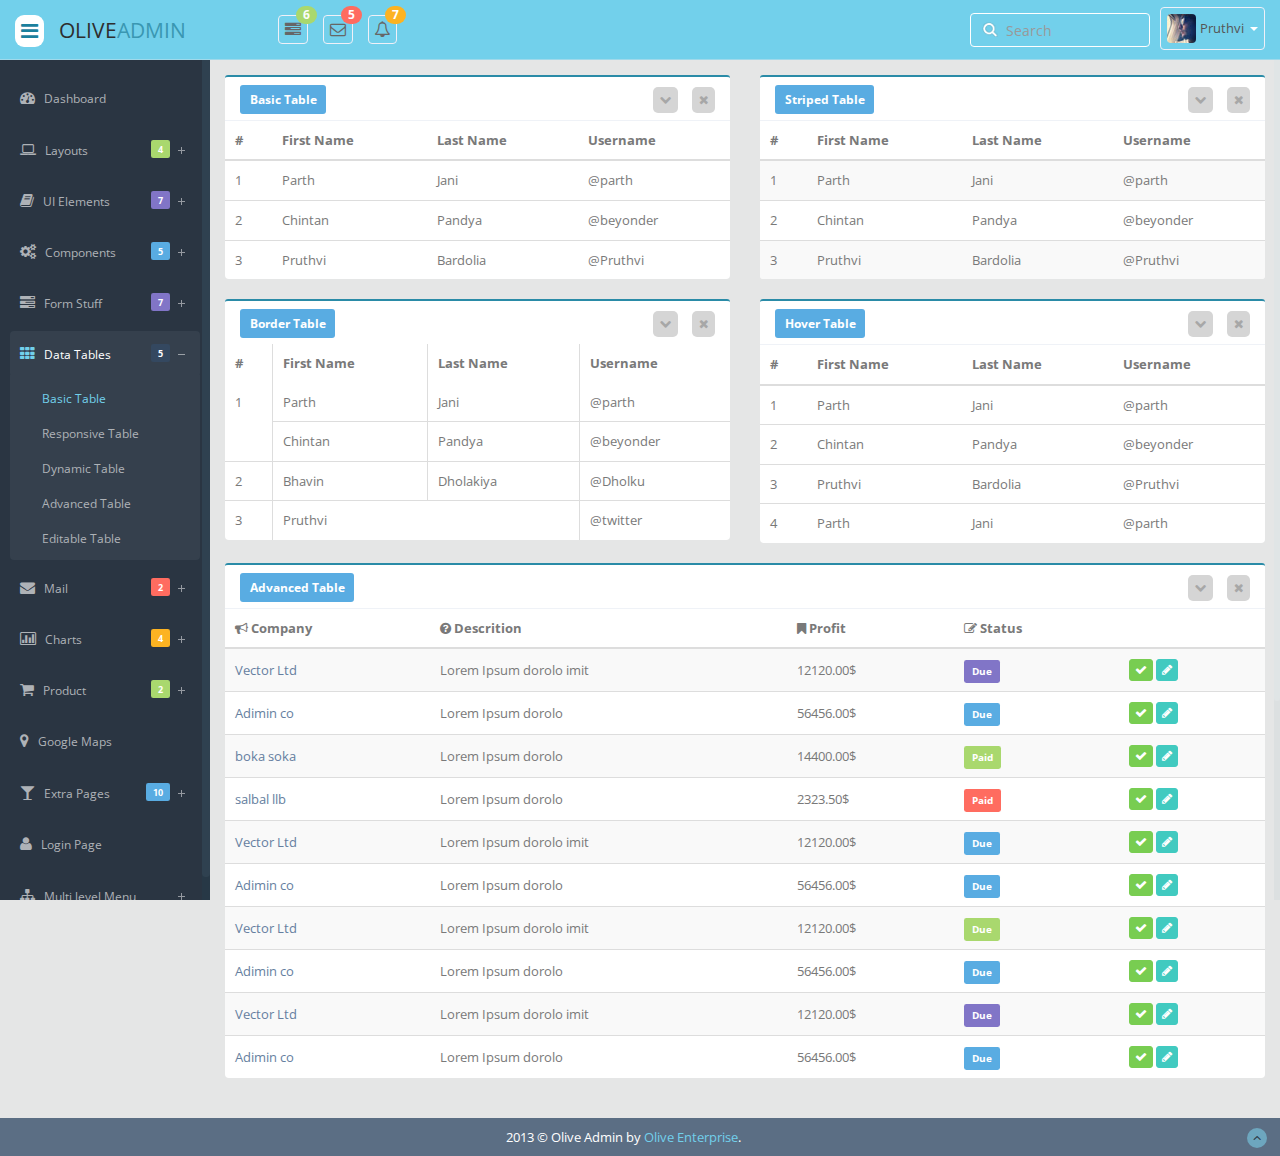
<file: FastShop/WebContent/basic_table.html>
﻿

<!DOCTYPE html>
<html lang="en">
   <head>
      <!-- BEGIN META --> 
	  <meta charset="utf-8">
      <meta name="viewport" content="width=device-width, initial-scale=1.0">
      <meta name="description" content="">
      <meta name="author" content="Olive Enterprise">
	  <!-- END META -->
     
      <!-- BEGIN SHORTCUT ICON -->
	  <link rel="shortcut icon" href="img/favicon.ico">
	  <!-- END SHORTCUT ICON -->
      <title>Basic Table</title>
	  
	  <!-- BEGIN STYLESHEET --> 
      <link href="css/bootstrap.min.css" rel="stylesheet"> <!-- bootstrap css--> 
      <link href="css/bootstrap-reset.css" rel="stylesheet"> <!-- BOOTSTRAP CSS --> 
      <link href="assets/font-awesome/css/font-awesome.css" rel="stylesheet"> <!-- FONT AWESOME CSS --> 
      <link href="css/style.css" rel="stylesheet"> <!-- THEME BASIC STYLESHEET --> 
      <link href="css/style-responsive.css" rel="stylesheet"> <!-- THEME RESPONSIVE CSS --> 
      <!--[if lt IE 9]>
      <script src="js/html5shiv.js"></script>
      <script src="js/respond.min.js"></script>
      <![endif]-->
	  <!-- END STYLESHEET --> 
   </head>
   <body>
      <!-- BEGIN SECTION --> 
      <section id="container" class="">
	     
		 <!-- BEGIN HEADER --> 
         <header class="header white-bg">
		    <!-- SIDEBAR TOGGLE BUTTON -->
            <div class="sidebar-toggle-box">
               <div  data-placement="right" class="fa fa-bars tooltips"></div>
            </div>
			<!-- SIDEBAR TOGGLE BUTTON END -->
            <a href="index.html" class="logo">olive<span>admin</span></a>
            <!-- START HEADER  NAV -->
        
        <nav class="nav notify-row" id="top_menu">
          
          <ul class="nav top-menu">
            <!-- START NOTIFY TASK BAR -->
            
            <li class="dropdown">
              <a data-toggle="dropdown" class="dropdown-toggle" href="#">
                <i class="fa fa-tasks">
                </i>
                <span class="badge bg-success">
                  6
                </span>
              </a>
              
              <ul class="dropdown-menu extended tasks-bar">
                <li class="notify-arrow notify-arrow-blue">
                </li>
                <li>
                  <p class="blue">
                    You have 6 pending tasks
                  </p>
                </li>
                <li>
                  <a href="#">
                    <div class="task-info">
                      <div class="desc">
                        Dashboard v1.3
                      </div>
                      <div class="percent">
                        40%
                      </div>
                    </div>
                    <div class="progress progress-striped">
                      <div class="progress-bar progress-bar-success set-40" role="progressbar" aria-valuenow="40" aria-valuemin="0" aria-valuemax="100" >
                        <span class="sr-only">
                          40% Complete (success)
                        </span>
                      </div>
                    </div>
                  </a>
                </li>
                <li>
                  <a href="#">
                    <div class="task-info">
                      <div class="desc">
                        Database Update
                      </div>
                      <div class="percent">
                        60%
                      </div>
                    </div>
                    <div class="progress progress-striped">
                      <div class="progress-bar progress-bar-warning set-60" role="progressbar" aria-valuenow="60" aria-valuemin="0" aria-valuemax="100" >
                        <span class="sr-only">
                          60% Complete (warning)
                        </span>
                      </div>
                    </div>
                  </a>
                </li>
                <li>
                  <a href="#">
                    <div class="task-info">
                      <div class="desc">
                        Iphone Development
                      </div>
                      <div class="percent">
                        87%
                      </div>
                    </div>
                    <div class="progress progress-striped">
                      <div class="progress-bar progress-bar-info set-87" role="progressbar" aria-valuenow="20" aria-valuemin="0" aria-valuemax="100" >
                        <span class="sr-only">
                          87% Complete
                        </span>
                      </div>
                    </div>
                  </a>
                </li>
                <li>
                  <a href="#">
                    <div class="task-info">
                      <div class="desc">
                        Mobile App
                      </div>
                      <div class="percent">
                        33%
                      </div>
                    </div>
                    <div class="progress progress-striped">
                      <div class="progress-bar progress-bar-danger set-33" role="progressbar" aria-valuenow="80" aria-valuemin="0" aria-valuemax="100" >
                        <span class="sr-only">
                          33% Complete (danger)
                        </span>
                      </div>
                    </div>
                  </a>
                </li>
                <li>
                  <a href="#">
                    <div class="task-info">
                      <div class="desc">
                        Dashboard v1.3
                      </div>
                      <div class="percent">
                        45%
                      </div>
                    </div>
                    <div class="progress progress-striped active">
                      <div class="progress-bar set-45" role="progressbar" aria-valuenow="45" aria-valuemin="0" aria-valuemax="100" >
                        <span class="sr-only">
                          45% Complete
                        </span>
                      </div>
                      
                    </div>
                  </a>
                </li>
                <li class="external">
                  <a href="#">
                    See All Tasks
                  </a>
                </li>
              </ul>
              
            </li>
            <!-- END NOTIFY TASK BAR -->
            
            <!-- START NOTIFY INBOX BAR -->
            
            <li id="header_inbox_bar" class="dropdown">
              <a data-toggle="dropdown" class="dropdown-toggle" href="#">
                <i class="fa fa-envelope-o">
                </i>
                <span class="badge bg-important">
                  5
                </span>
              </a>
              <ul class="dropdown-menu extended inbox">
                <li class="notify-arrow notify-arrow-blue">
                </li>
                <li>
                  <p class="blue">
                    You have 5 new messages
                  </p>
                </li>
                <li>
                  <a href="#">
                    <span class="photo">
                      <img alt="avatar" src="./img/avatar-mini.jpg">
                    </span>
                    <span class="subject">
                      <span class="from">
                        Chintan Pandya
                      </span>
                      <span class="time">
                        Just now
                      </span>
                    </span>
                    <span class="message">
                      Hello, this is an example msg.
                    </span>
                  </a>
                </li>
                <li>
                  <a href="#">
                    <span class="photo">
                      <img alt="avatar" src="./img/avatar-mini2.jpg">
                    </span>
                    <span class="subject">
                      <span class="from">
                        Parth Jani
                      </span>
                      <span class="time">
                        10 mins
                      </span>
                    </span>
                    <span class="message">
                      Hi, Bro how are you ?
                    </span>
                  </a>
                </li>
                <li>
                  <a href="#">
                    <span class="photo">
                      <img alt="avatar" src="./img/avatar-mini3.jpg">
                    </span>
                    <span class="subject">
                      <span class="from">
                        Jay Bardolia
                      </span>
                      <span class="time">
                        3 hrs
                      </span>
                    </span>
                    <span class="message">
                      This is awesome dashboard.
                    </span>
                  </a>
                </li>
                <li>
                  <a href="#">
                    <span class="photo">
                      <img alt="avatar" src="./img/avatar-mini4.jpg">
                    </span>
                    <span class="subject">
                      <span class="from">
                        Pruthvi Bardolia
                      </span>
                      <span class="time">
                        Just now
                      </span>
                    </span>
                    <span class="message">
                      Hello, this is metrolab
                    </span>
                  </a>
                </li>
                <li>
                  <a href="#">
                    See all messages
                  </a>
                </li>
              </ul>
            </li>
            <!-- END NOTIFY INBOX BAR -->
            
            <!-- START NOTIFY NOTIFICATION BAR -->
            
            <li id="header_notification_bar" class="dropdown">
              <a data-toggle="dropdown" class="dropdown-toggle" href="#">
                <i class="fa fa-bell-o">
                </i>
                <span class="badge bg-warning">
                  7
                </span>
              </a>
              <ul class="dropdown-menu extended notification">
                <li class="notify-arrow notify-arrow-blue">
                </li>
                <li>
                  <p class="blue">
                    You have 7 new notifications
                  </p>
                </li>
                <li>
                  <a href="#">
                    <span class="label label-danger">
                      <i class="fa fa-bolt">
                      </i>
                    </span>
                    Server #3 overloaded.
                    <span class="small italic">
                      34 mins
                    </span>
                  </a>
                </li>
                <li>
                  <a href="#">
                    <span class="label label-warning">
                      <i class="fa fa-bell">
                      </i>
                    </span>
                    Server #10 not respoding.
                    <span class="small italic">
                      1 Hours
                    </span>
                  </a>
                </li>
                <li>
                  <a href="#">
                    <span class="label label-danger">
                      <i class="fa fa-bolt">
                      </i>
                    </span>
                    Database overloaded 24%.
                    <span class="small italic">
                      4 hrs
                    </span>
                  </a>
                </li>
                <li>
                  <a href="#">
                    <span class="label label-success">
                      <i class="fa fa-plus">
                      </i>
                    </span>
                    New user registered.
                    <span class="small italic">
                      Just now
                    </span>
                  </a>
                </li>
                <li>
                  <a href="#">
                    <span class="label label-primary">
                      <i class="fa fa-bullhorn">
                      </i>
                    </span>
                    Application error.
                    <span class="small italic">
                      10 mins
                    </span>
                  </a>
                </li>
                <li>
                  <a href="#">
                    See all notifications
                  </a>
                </li>
              </ul>
            </li>
            <!-- END NOTIFY NOTIFICATION BAR -->
            
          </ul>
          
          
        </nav>
        
        <!-- END HEADER NAV -->
        
        
        <!-- START USER LOGIN DROPDOWN  -->
            <div class="top-nav ">
               <ul class="nav pull-right top-menu">
                  <li>
                     <input type="text" class="form-control search" placeholder="Search">
                  </li>
                  <li class="dropdown">
                     <a data-toggle="dropdown" class="dropdown-toggle" href="#">
                     <img alt="" src="img/avatar1_small.jpg">
                     <span class="username">Pruthvi</span>
                     <b class="caret"></b>
                     </a>
                     <ul class="dropdown-menu extended logout">
                        <li class="log-arrow-up"></li>
                        <li><a href="#"><i class=" fa fa-suitcase"></i>Profile</a></li>
                        <li><a href="#"><i class="fa fa-cog"></i> Settings</a></li>
                        <li><a href="#"><i class="fa fa-bell-o"></i> Notification</a></li>
                        <li><a href="login.html"><i class="fa fa-key"></i> Log Out</a></li>
                     </ul>
                  </li>
               </ul>
			   <!-- END USER LOGIN DROPDOWN  -->
            </div>
         </header>
		 <!-- END HEADER --> 
		 
		 <!-- BEGIN SIDEBAR --> 
         <aside>
            <div id="sidebar" class="nav-collapse">
               <ul class="sidebar-menu" id="nav-accordion">
                  <li>
                     <a href="index.html">
                     <i class="fa fa-dashboard"></i>
                     <span>Dashboard</span>
                     </a>
                  </li>
                  <li class="sub-menu">
                     <a href="javascript:;">
                     <i class="fa fa-laptop"></i>
                     <span>Layouts</span>
                     <span class="label label-success span-sidebar">4</span>
                     </a>
                     <ul class="sub">
                        <li><a href="boxed_page.html">Boxed Page</a></li>
                        <li><a href="horizontal_menu.html">Horizontal Menubar</a></li>
                        <li><a href="language_switch_bar.html">Language Bar</a></li>
                        <li><a href="email_template.html" target="_blank">Email Templates</a></li>
                     </ul>
                  </li>
                  <li class="sub-menu">
                     <a href="javascript:;">
                     <i class="fa fa-book"></i>
                     <span>UI Elements</span>
                     <span class="label label-info span-sidebar">7</span>
                     </a>
                     <ul class="sub">
                        <li><a href="general.html">General</a></li>
                        <li><a href="buttons.html">Buttons</a></li>
                        <li><a href="widget.html">Widget</a></li>
                        <li><a href="slider.html">Range Slider</a></li>
                        <li><a href="nestable.html">Nestable List</a></li>
                        <li><a href="tree.html">Tree View List</a></li>
                        <li><a href="font_awesome.html">Font Awesome Icon</a></li>
                     </ul>
                  </li>
                  <li class="sub-menu">
                     <a href="javascript:;">
                     <i class="fa fa-cogs"></i>
                     <span>Components</span>
                     <span class="label label-primary span-sidebar">5</span>
                     </a>
                     <ul class="sub">
                        <li><a href="grids.html">Grids</a></li>
                        <li><a href="calendar.html">Calendar</a></li>
                        <li><a href="gallery.html">Gallery</a></li>
                        <li><a href="todo_list.html">Todo List</a></li>
                        <li><a href="draggable_portlet.html">Draggable Portlets</a></li>
                     </ul>
                  </li>
                  <li class="sub-menu">
                     <a href="javascript:;">
                     <i class="fa fa-tasks"></i>
                     <span>Form Stuff</span>
                     <span class="label label-info span-sidebar">7</span>
                     </a>
                     <ul class="sub">
                        <li><a href="form_component.html">Form Components</a></li>
                        <li><a href="advanced_form_components.html">Advanced Components</a></li>
                        <li><a href="form_wizard.html">Form Wizards</a></li>
                        <li><a href="form_validation.html">Form Validation</a></li>
                        <li><a href="dropzone.html">Dropzone File Upload</a></li>
                        <li><a href="inline_editor.html">Inline Editor</a></li>
                        <li><a href="file_upload.html">Multiple File Upload</a></li>
                     </ul>
                  </li>
                  <li class="sub-menu">
                     <a href="javascript:;" class="active">
                     <i class="fa fa-th"></i>
                     <span>Data Tables</span>
                     <span class="label label-inverse span-sidebar">5</span>
                     </a>
                     <ul class="sub">
                        <li class="active"><a href="basic_table.html">Basic Table</a></li>
                        <li><a href="responsive_table.html">Responsive Table</a></li>
                        <li><a href="dynamic_table.html">Dynamic Table</a></li>
                        <li><a href="advanced_table.html">Advanced Table</a></li>
                        <li><a href="editable_table.html">Editable Table</a></li>
                     </ul>
                  </li>
                  <li class="sub-menu">
                     <a href="javascript:;">
                     <i class=" fa fa-envelope"></i>
                     <span>Mail</span>
                     <span class="label label-danger span-sidebar">2</span>
                     </a>
                     <ul class="sub">
                        <li><a href="inbox.html">Inbox</a></li>
                        <li><a href="inbox_details.html">Mail Details</a></li>
                     </ul>
                  </li>
                  <li class="sub-menu">
                     <a href="javascript:;">
                     <i class=" fa fa-bar-chart-o"></i>
                     <span>Charts</span>
                     <span class="label label-warning span-sidebar">4</span>
                     </a>
                     <ul class="sub">
                        <li><a href="morris.html">Morris Chart</a></li>
                        <li><a href="chartjs.html">Chartjs Chart</a></li>
                        <li><a href="flot_chart.html">Flot Charts</a></li>
                        <li><a href="xchart.html">xChart</a></li>
                     </ul>
                  </li>
                  <li class="sub-menu">
                     <a href="javascript:;">
                     <i class="fa fa-shopping-cart"></i>
                     <span>Product</span>
                     <span class="label label-success span-sidebar">2</span>
                     </a>
                     <ul class="sub">
                        <li><a href="product_list.html">List View</a></li>
                        <li><a href="product_details.html">Details View</a></li>
                     </ul>
                  </li>
                  <li>
                     <a href="google_maps.html">
                     <i class="fa fa-map-marker"></i>
                     <span>Google Maps </span>
                     </a>
                  </li>
                  <li class="sub-menu">
                     <a href="javascript:;" >
                     <i class="fa fa-glass"></i>
                     <span>Extra Pages</span>
                     <span class="label label-primary span-sidebar">10</span>
                     </a>
                     <ul class="sub">
                        <li><a href="blank.html">Blank Page</a></li>
                        <li><a href="lock_screen.html">Lock Screen</a></li>
                        <li><a href="profile.html">Profile</a></li>
                        <li><a href="invoice.html">Invoice</a></li>
                        <li><a href="search_result.html">Search Result</a></li>
                        <li><a href="pricing_table.html">Pricing Table</a></li>
                        <li><a href="faq.html">FAQ</a></li>
                        <li ><a href="fb_wall.html">Timeline</a></li>
                        <li><a href="404.html">404 Error</a></li>
                        <li><a href="500.html">500 Error</a></li>
                     </ul>
                  </li>
                  <li>
                     <a href="login.html">
                     <i class="fa fa-user"></i>
                     <span>Login Page</span>
                     </a>
                  </li>
                  <li class="sub-menu">
                     <a href="javascript:;">
                     <i class="fa fa-sitemap"></i>
                     <span>Multi level Menu</span>
                     </a>
                     <ul class="sub">
                        <li><a href="javascript:;">Menu Item 1</a></li>
                        <li class="sub-menu">
                           <a href="boxed_page.html">Menu Item 2 <span class="label label-primary">1</span></a>
                           <ul class="sub">
                              <li><a href="javascript:;"> Item 2.1</a></li>
                              <li class="sub-menu">
                                 <a href="javascript:;">Menu Item 3 <span class="label label-primary">3</span></a>
                                 <ul class="sub">
                                    <li><a href="javascript:;">Item 3.1</a></li>
                                    <li><a href="javascript:;">Item 3.2</a></li>
                                    <li><a href="javascript:;">Item 3.2</a></li>
                                 </ul>
                              </li>
                           </ul>
                        </li>
                     </ul>
                  </li>
               </ul>
            </div>
         </aside>
		 <!-- END SIDEBAR --> 
		 
		 <!-- BEGIN MAIN CONTENT --> 
         <section id="main-content">
		    <!-- BEGIN WRAPPER  -->
            <section class="wrapper">
			<!-- BEGIN ROW  -->
               <div class="row">
                  <div class="col-sm-6">
                     <section class="panel">
                        <header class="panel-heading">
                           <span class="label label-primary">Basic Table</span>
                           <span class="tools pull-right">
                           <a href="javascript:;" class="fa fa-chevron-down"></a>
                           <a href="javascript:;" class="fa fa-times"></a>
                           </span>
                        </header>
                        <table class="table">
                           <thead>
                              <tr>
                                 <th>#</th>
                                 <th>First Name</th>
                                 <th>Last Name</th>
                                 <th>Username</th>
                              </tr>
                           </thead>
                           <tbody>
                              <tr>
                                 <td>1</td>
                                 <td>Parth</td>
                                 <td>Jani</td>
                                 <td>@parth</td>
                              </tr>
                              <tr>
                                 <td>2</td>
                                 <td>Chintan</td>
                                 <td>Pandya</td>
                                 <td>@beyonder</td>
                              </tr>
                              <tr>
                                 <td>3</td>
                                 <td>Pruthvi</td>
                                 <td>Bardolia</td>
                                 <td>@Pruthvi</td>
                              </tr>
                           </tbody>
                        </table>
                     </section>
                  </div>
                  <div class="col-sm-6">
                     <section class="panel">
                        <header class="panel-heading">
                           <span class="label label-primary">Striped Table</span>
                           <span class="tools pull-right">
                           <a href="javascript:;" class="fa fa-chevron-down"></a>
                           <a href="javascript:;" class="fa fa-times"></a>
                           </span>
                        </header>
                        <table class="table table-striped">
                           <thead>
                              <tr>
                                 <th>#</th>
                                 <th>First Name</th>
                                 <th>Last Name</th>
                                 <th>Username</th>
                              </tr>
                           </thead>
                           <tbody>
                              <tr>
                                 <td>1</td>
                                 <td>Parth</td>
                                 <td>Jani</td>
                                 <td>@parth</td>
                              </tr>
                              <tr>
                                 <td>2</td>
                                 <td>Chintan</td>
                                 <td>Pandya</td>
                                 <td>@beyonder</td>
                              </tr>
                              <tr>
                                 <td>3</td>
                                 <td>Pruthvi</td>
                                 <td>Bardolia</td>
                                 <td>@Pruthvi</td>
                              </tr>
                           </tbody>
                        </table>
                     </section>
                  </div>
               </div>
			   <!-- END ROW -->
			    <!-- BEGIN ROW -->
               <div class="row">
                  <div class="col-sm-6">
                     <section class="panel">
                        <header class="panel-heading no-border">
                           <span class="label label-primary">Border Table</span>
                           <span class="tools pull-right">
                           <a href="javascript:;" class="fa fa-chevron-down"></a>
                           <a href="javascript:;" class="fa fa-times"></a>
                           </span>
                        </header>
                        <table class="table table-bordered">
                           <thead>
                              <tr>
                                 <th>#</th>
                                 <th>First Name</th>
                                 <th>Last Name</th>
                                 <th>Username</th>
                              </tr>
                           </thead>
                           <tbody>
                              <tr>
                                 <td rowspan="2">1</td>
                                 <td>Parth</td>
                                 <td>Jani</td>
                                 <td>@parth</td>
                              </tr>
                              <tr>
                                 <td>Chintan</td>
                                 <td>Pandya</td>
                                 <td>@beyonder</td>
                              </tr>
                              <tr>
                                 <td>2</td>
                                 <td>Bhavin</td>
                                 <td>Dholakiya</td>
                                 <td>@Dholku</td>
                              </tr>
                              <tr>
                                 <td>3</td>
                                 <td colspan="2">Pruthvi</td>
                                 <td>@twitter</td>
                              </tr>
                           </tbody>
                        </table>
                     </section>
                  </div>
                  <div class="col-sm-6">
                     <section class="panel">
                        <header class="panel-heading">
                           <span class="label label-primary">Hover Table</span>
                           <span class="tools pull-right">
                           <a href="javascript:;" class="fa fa-chevron-down"></a>
                           <a href="javascript:;" class="fa fa-times"></a>
                           </span>
                        </header>
                        <table class="table table-hover">
                           <thead>
                              <tr>
                                 <th>#</th>
                                 <th>First Name</th>
                                 <th>Last Name</th>
                                 <th>Username</th>
                              </tr>
                           </thead>
                           <tbody>
                              <tr>
                                 <td>1</td>
                                 <td>Parth</td>
                                 <td>Jani</td>
                                 <td>@parth</td>
                              </tr>
                              <tr>
                                 <td>2</td>
                                 <td>Chintan</td>
                                 <td>Pandya</td>
                                 <td>@beyonder</td>
                              </tr>
                              <tr>
                                 <td>3</td>
                                 <td>Pruthvi</td>
                                 <td>Bardolia</td>
                                 <td>@Pruthvi</td>
                              </tr>
                              <tr>
                                 <td>4</td>
                                 <td>Parth</td>
                                 <td>Jani</td>
                                 <td>@parth</td>
                              </tr>
                           </tbody>
                        </table>
                     </section>
                  </div>
               </div>
			    <!-- END ROW -->
				 <!-- BEGIN ROW -->
               <div class="row">
                  <div class="col-lg-12">
                     <section class="panel">
                        <header class="panel-heading">
                           <span class="label label-primary">Advanced Table</span>
                           <span class="tools pull-right">
                           <a href="javascript:;" class="fa fa-chevron-down"></a>
                           <a href="javascript:;" class="fa fa-times"></a>
                           </span>
                        </header>
                        <table class="table table-striped table-advance table-hover">
                           <thead>
                              <tr>
                                 <th><i class="fa fa-bullhorn"></i> Company</th>
                                 <th class="hidden-phone"><i class="fa fa-question-circle"></i> Descrition</th>
                                 <th><i class="fa fa-bookmark"></i> Profit</th>
                                 <th><i class=" fa fa-edit"></i> Status</th>
                                 <th></th>
                              </tr>
                           </thead>
                           <tbody>
                              <tr>
                                 <td><a href="#">Vector Ltd</a></td>
                                 <td class="hidden-phone">Lorem Ipsum dorolo imit</td>
                                 <td>12120.00$ </td>
                                 <td><span class="label label-info label-mini">Due</span></td>
                                 <td>
                                    <button class="btn btn-success btn-xs"><i class="fa fa-check"></i></button>
                                    <button class="btn btn-primary btn-xs"><i class="fa fa-pencil"></i></button>
                                 </td>
                              </tr>
                              <tr>
                                 <td>
                                    <a href="#">
                                    Adimin co
                                    </a>
                                 </td>
                                 <td class="hidden-phone">Lorem Ipsum dorolo</td>
                                 <td>56456.00$ </td>
                                 <td><span class="label label-primary label-mini">Due</span></td>
                                 <td>
                                    <button class="btn btn-success btn-xs"><i class="fa fa-check"></i></button>
                                    <button class="btn btn-primary btn-xs"><i class="fa fa-pencil"></i></button>
                                 </td>
                              </tr>
                              <tr>
                                 <td>
                                    <a href="#">
                                    boka soka
                                    </a>
                                 </td>
                                 <td class="hidden-phone">Lorem Ipsum dorolo</td>
                                 <td>14400.00$ </td>
                                 <td><span class="label label-success label-mini">Paid</span></td>
                                 <td>
                                    <button class="btn btn-success btn-xs"><i class="fa fa-check"></i></button>
                                    <button class="btn btn-primary btn-xs"><i class="fa fa-pencil"></i></button>
                                 </td>
                              </tr>
                              <tr>
                                 <td>
                                    <a href="#">
                                    salbal llb
                                    </a>
                                 </td>
                                 <td class="hidden-phone">Lorem Ipsum dorolo</td>
                                 <td>2323.50$ </td>
                                 <td><span class="label label-danger label-mini">Paid</span></td>
                                 <td>
                                    <button class="btn btn-success btn-xs"><i class="fa fa-check"></i></button>
                                    <button class="btn btn-primary btn-xs"><i class="fa fa-pencil"></i></button>
                                 </td>
                              </tr>
                              <tr>
                                 <td><a href="#">Vector Ltd</a></td>
                                 <td class="hidden-phone">Lorem Ipsum dorolo imit</td>
                                 <td>12120.00$ </td>
                                 <td><span class="label label-primary label-mini">Due</span></td>
                                 <td>
                                    <button class="btn btn-success btn-xs"><i class="fa fa-check"></i></button>
                                    <button class="btn btn-primary btn-xs"><i class="fa fa-pencil"></i></button>
                                 </td>
                              </tr>
                              <tr>
                                 <td>
                                    <a href="#">
                                    Adimin co
                                    </a>
                                 </td>
                                 <td class="hidden-phone">Lorem Ipsum dorolo</td>
                                 <td>56456.00$ </td>
                                 <td><span class="label label-primary label-mini">Due</span></td>
                                 <td>
                                    <button class="btn btn-success btn-xs"><i class="fa fa-check"></i></button>
                                    <button class="btn btn-primary btn-xs"><i class="fa fa-pencil"></i></button>
                                 </td>
                              </tr>
                              <tr>
                                 <td><a href="#">Vector Ltd</a></td>
                                 <td class="hidden-phone">Lorem Ipsum dorolo imit</td>
                                 <td>12120.00$ </td>
                                 <td><span class="label label-success label-mini">Due</span></td>
                                 <td>
                                    <button class="btn btn-success btn-xs"><i class="fa fa-check"></i></button>
                                    <button class="btn btn-primary btn-xs"><i class="fa fa-pencil"></i></button>
                                 </td>
                              </tr>
                              <tr>
                                 <td>
                                    <a href="#">
                                    Adimin co
                                    </a>
                                 </td>
                                 <td class="hidden-phone">Lorem Ipsum dorolo</td>
                                 <td>56456.00$ </td>
                                 <td><span class="label label-primary label-mini">Due</span></td>
                                 <td>
                                    <button class="btn btn-success btn-xs"><i class="fa fa-check"></i></button>
                                    <button class="btn btn-primary btn-xs"><i class="fa fa-pencil"></i></button>
                                 </td>
                              </tr>
                              <tr>
                                 <td><a href="#">Vector Ltd</a></td>
                                 <td class="hidden-phone">Lorem Ipsum dorolo imit</td>
                                 <td>12120.00$ </td>
                                 <td><span class="label label-info label-mini">Due</span></td>
                                 <td>
                                    <button class="btn btn-success btn-xs"><i class="fa fa-check"></i></button>
                                    <button class="btn btn-primary btn-xs"><i class="fa fa-pencil"></i></button>
                                 </td>
                              </tr>
                              <tr>
                                 <td>
                                    <a href="#">
                                    Adimin co
                                    </a>
                                 </td>
                                 <td class="hidden-phone">Lorem Ipsum dorolo</td>
                                 <td>56456.00$ </td>
                                 <td><span class="label label-primary label-mini">Due</span></td>
                                 <td>
                                    <button class="btn btn-success btn-xs"><i class="fa fa-check"></i></button>
                                    <button class="btn btn-primary btn-xs"><i class="fa fa-pencil"></i></button>
                                 </td>
                              </tr>
                           </tbody>
                        </table>
                     </section>
                  </div>
               </div>
			    <!-- END ROW -->
            </section>
			 <!-- BEGIN WRAPPER  -->
			 <!-- BEGIN WRAPPER  -->
         </section>
		 <!-- END MAIN CONTENT --> 
		 
		 <!-- BEGIN FOOTER --> 
         <footer class="site-footer">
            <div class="text-center">
               2013 &copy; Olive Admin by <a href="" target="_blank">Olive Enterprise</a>.
               <a href="http://www.mycodes.net" class="go-top">
               <i class="fa fa-angle-up"></i>
               </a>
            </div>
         </footer>
		 <!-- END FOOTER --> 
      </section>
	  <!-- END SECTION --> 
	  
	  <!-- BEGIN JS --> 
    <script src="js/jquery.js" ></script><!-- BASIC JS LIABRARY -->
    <script src="js/bootstrap.min.js" ></script><!-- BOOTSTRAP JS  -->
    <script src="js/jquery.dcjqaccordion.2.7.js"></script><!-- ACCORDING JS -->
    <script src="js/jquery.scrollTo.min.js" ></script><!-- SCROLLTO JS  -->
    <script src="js/jquery.nicescroll.js" > </script><!-- NICESCROLL JS  -->
    <script src="js/respond.min.js" ></script><!-- RESPOND JS  -->
    <script src="js/common-scripts.js" ></script><!-- BASIC COMMON JS  -->
	  <!-- END JS --> 
   </body>
</html>
</file>
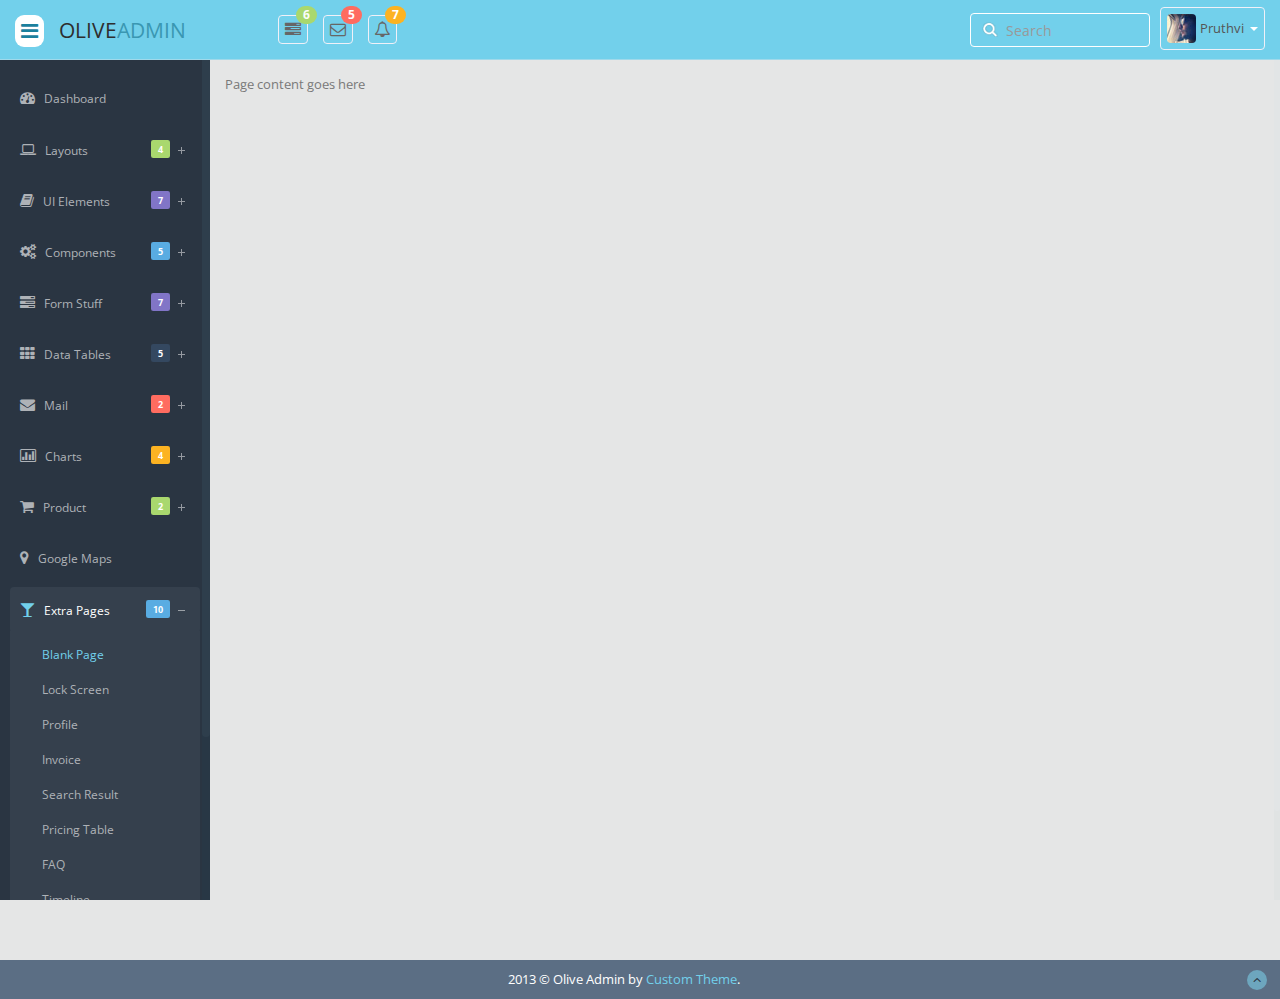
<file: FastShop/WebContent/blank.html>
﻿<!DOCTYPE html>
<html lang="en">
<head>
<!-- BEGIN META --> 
<meta charset="utf-8">
<meta name="viewport" content="width=device-width, initial-scale=1.0">
<meta name="description" content="">
<meta name="author" content="Custom Theme">
<!-- END META -->


<!-- BEGIN SHORTCUT ICON -->
<link rel="shortcut icon" href="img/favicon.ico">
<!-- END SHORTCUT ICON -->
<title>Blank</title>
 
<!-- BEGIN STYLESHEET -->  
<link href="css/bootstrap.min.css" rel="stylesheet"><!-- BOOTSTRAP CSS  -->
<link href="css/bootstrap-reset.css" rel="stylesheet"><!-- BOOTSTRAP CSS  -->
<link href="assets/font-awesome/css/font-awesome.css" rel="stylesheet"><!-- FONT AWESOME CSS  -->
<link href="css/style.css" rel="stylesheet"><!-- THEME BASIC CSS  -->
<link href="css/style-responsive.css" rel="stylesheet"><!-- THEME RESPONSIVE CSS  -->
 
<!--[if lt IE 9]>
      <script src="js/html5shiv.js"></script>
      <script src="js/respond.min.js"></script>
    <![endif]-->
<!-- END STYLESHEET --> 
</head>
<body>
<!-- BEGIN SECTION --> 
<section id="container" class="">
 <!-- BEGIN HEADER --> 
<header class="header white-bg">
        <!-- SIDEBAR TOGGLE BUTTON -->
        <div class="sidebar-toggle-box">
          <div  data-placement="right" class="fa fa-bars tooltips">
          </div>
        </div>
        <!-- SIDEBAR TOGGLE BUTTON  END-->
 
<a href="index.html" class="logo">olive<span>admin</span></a>
 
        <!-- START HEADER  NAV -->
        
        <nav class="nav notify-row" id="top_menu">
          
          <ul class="nav top-menu">
            <!-- START NOTIFY TASK BAR -->
            
            <li class="dropdown">
              <a data-toggle="dropdown" class="dropdown-toggle" href="#">
                <i class="fa fa-tasks">
                </i>
                <span class="badge bg-success">
                  6
                </span>
              </a>
              
              <ul class="dropdown-menu extended tasks-bar">
                <li class="notify-arrow notify-arrow-blue">
                </li>
                <li>
                  <p class="blue">
                    You have 6 pending tasks
                  </p>
                </li>
                <li>
                  <a href="#">
                    <div class="task-info">
                      <div class="desc">
                        Dashboard v1.3
                      </div>
                      <div class="percent">
                        40%
                      </div>
                    </div>
                    <div class="progress progress-striped">
                      <div class="progress-bar progress-bar-success set-40" role="progressbar" aria-valuenow="40" aria-valuemin="0" aria-valuemax="100" >
                        <span class="sr-only">
                          40% Complete (success)
                        </span>
                      </div>
                    </div>
                  </a>
                </li>
                <li>
                  <a href="#">
                    <div class="task-info">
                      <div class="desc">
                        Database Update
                      </div>
                      <div class="percent">
                        60%
                      </div>
                    </div>
                    <div class="progress progress-striped">
                      <div class="progress-bar progress-bar-warning set-60" role="progressbar" aria-valuenow="60" aria-valuemin="0" aria-valuemax="100" >
                        <span class="sr-only">
                          60% Complete (warning)
                        </span>
                      </div>
                    </div>
                  </a>
                </li>
                <li>
                  <a href="#">
                    <div class="task-info">
                      <div class="desc">
                        Iphone Development
                      </div>
                      <div class="percent">
                        87%
                      </div>
                    </div>
                    <div class="progress progress-striped">
                      <div class="progress-bar progress-bar-info set-87" role="progressbar" aria-valuenow="20" aria-valuemin="0" aria-valuemax="100" >
                        <span class="sr-only">
                          87% Complete
                        </span>
                      </div>
                    </div>
                  </a>
                </li>
                <li>
                  <a href="#">
                    <div class="task-info">
                      <div class="desc">
                        Mobile App
                      </div>
                      <div class="percent">
                        33%
                      </div>
                    </div>
                    <div class="progress progress-striped">
                      <div class="progress-bar progress-bar-danger set-33" role="progressbar" aria-valuenow="80" aria-valuemin="0" aria-valuemax="100" >
                        <span class="sr-only">
                          33% Complete (danger)
                        </span>
                      </div>
                    </div>
                  </a>
                </li>
                <li>
                  <a href="#">
                    <div class="task-info">
                      <div class="desc">
                        Dashboard v1.3
                      </div>
                      <div class="percent">
                        45%
                      </div>
                    </div>
                    <div class="progress progress-striped active">
                      <div class="progress-bar set-45" role="progressbar" aria-valuenow="45" aria-valuemin="0" aria-valuemax="100" >
                        <span class="sr-only">
                          45% Complete
                        </span>
                      </div>
                      
                    </div>
                  </a>
                </li>
                <li class="external">
                  <a href="#">
                    See All Tasks
                  </a>
                </li>
              </ul>
              
            </li>
            <!-- END NOTIFY TASK BAR -->
            
            <!-- START NOTIFY INBOX BAR -->
            
            <li id="header_inbox_bar" class="dropdown">
              <a data-toggle="dropdown" class="dropdown-toggle" href="#">
                <i class="fa fa-envelope-o">
                </i>
                <span class="badge bg-important">
                  5
                </span>
              </a>
              <ul class="dropdown-menu extended inbox">
                <li class="notify-arrow notify-arrow-blue">
                </li>
                <li>
                  <p class="blue">
                    You have 5 new messages
                  </p>
                </li>
                <li>
                  <a href="#">
                    <span class="photo">
                      <img alt="avatar" src="./img/avatar-mini.jpg">
                    </span>
                    <span class="subject">
                      <span class="from">
                        Chintan Pandya
                      </span>
                      <span class="time">
                        Just now
                      </span>
                    </span>
                    <span class="message">
                      Hello, this is an example msg.
                    </span>
                  </a>
                </li>
                <li>
                  <a href="#">
                    <span class="photo">
                      <img alt="avatar" src="./img/avatar-mini2.jpg">
                    </span>
                    <span class="subject">
                      <span class="from">
                        Parth Jani
                      </span>
                      <span class="time">
                        10 mins
                      </span>
                    </span>
                    <span class="message">
                      Hi, Bro how are you ?
                    </span>
                  </a>
                </li>
                <li>
                  <a href="#">
                    <span class="photo">
                      <img alt="avatar" src="./img/avatar-mini3.jpg">
                    </span>
                    <span class="subject">
                      <span class="from">
                        Jay Bardolia
                      </span>
                      <span class="time">
                        3 hrs
                      </span>
                    </span>
                    <span class="message">
                      This is awesome dashboard.
                    </span>
                  </a>
                </li>
                <li>
                  <a href="#">
                    <span class="photo">
                      <img alt="avatar" src="./img/avatar-mini4.jpg">
                    </span>
                    <span class="subject">
                      <span class="from">
                        Pruthvi Bardolia
                      </span>
                      <span class="time">
                        Just now
                      </span>
                    </span>
                    <span class="message">
                      Hello, this is metrolab
                    </span>
                  </a>
                </li>
                <li>
                  <a href="#">
                    See all messages
                  </a>
                </li>
              </ul>
            </li>
            <!-- END NOTIFY INBOX BAR -->
            
            <!-- START NOTIFY NOTIFICATION BAR -->
            
            <li id="header_notification_bar" class="dropdown">
              <a data-toggle="dropdown" class="dropdown-toggle" href="#">
                <i class="fa fa-bell-o">
                </i>
                <span class="badge bg-warning">
                  7
                </span>
              </a>
              <ul class="dropdown-menu extended notification">
                <li class="notify-arrow notify-arrow-blue">
                </li>
                <li>
                  <p class="blue">
                    You have 7 new notifications
                  </p>
                </li>
                <li>
                  <a href="#">
                    <span class="label label-danger">
                      <i class="fa fa-bolt">
                      </i>
                    </span>
                    Server #3 overloaded.
                    <span class="small italic">
                      34 mins
                    </span>
                  </a>
                </li>
                <li>
                  <a href="#">
                    <span class="label label-warning">
                      <i class="fa fa-bell">
                      </i>
                    </span>
                    Server #10 not respoding.
                    <span class="small italic">
                      1 Hours
                    </span>
                  </a>
                </li>
                <li>
                  <a href="#">
                    <span class="label label-danger">
                      <i class="fa fa-bolt">
                      </i>
                    </span>
                    Database overloaded 24%.
                    <span class="small italic">
                      4 hrs
                    </span>
                  </a>
                </li>
                <li>
                  <a href="#">
                    <span class="label label-success">
                      <i class="fa fa-plus">
                      </i>
                    </span>
                    New user registered.
                    <span class="small italic">
                      Just now
                    </span>
                  </a>
                </li>
                <li>
                  <a href="#">
                    <span class="label label-primary">
                      <i class="fa fa-bullhorn">
                      </i>
                    </span>
                    Application error.
                    <span class="small italic">
                      10 mins
                    </span>
                  </a>
                </li>
                <li>
                  <a href="#">
                    See all notifications
                  </a>
                </li>
              </ul>
            </li>
            <!-- END NOTIFY NOTIFICATION BAR -->
            
          </ul>
          
          
        </nav>
        
        <!-- END HEADER NAV -->
        
        
        <!-- START USER LOGIN DROPDOWN  -->
<div class="top-nav ">
<ul class="nav pull-right top-menu">
<li>
<input type="text" class="form-control search" placeholder="Search">
</li>
 
<li class="dropdown">
<a data-toggle="dropdown" class="dropdown-toggle" href="#">
<img alt="" src="img/avatar1_small.jpg">
<span class="username">Pruthvi</span>
<b class="caret"></b>
</a>
<ul class="dropdown-menu extended logout">
<li class="log-arrow-up"></li>
<li><a href="#"><i class=" fa fa-suitcase"></i>Profile</a></li>
<li><a href="#"><i class="fa fa-cog"></i> Settings</a></li>
<li><a href="#"><i class="fa fa-bell-o"></i> Notification</a></li>
<li><a href="login.html"><i class="fa fa-key"></i> Log Out</a></li>
</ul>
</li>
 
</ul>
</div>
<!-- END USER LOGIN DROPDOWN  -->
</header>
 <!-- END HEADER --> 
 
 <!-- BEGIN SIDEBAR --> 
<aside>
<div id="sidebar" class="nav-collapse">
 
<ul class="sidebar-menu" id="nav-accordion">
<li>
<a href="index.html">
<i class="fa fa-dashboard"></i>
<span>Dashboard</span>
</a>
</li>
<li class="sub-menu">
<a href="javascript:;">
<i class="fa fa-laptop"></i>
<span>Layouts</span>
<span class="label label-success span-sidebar">4</span>
</a>
<ul class="sub">
<li><a href="boxed_page.html">Boxed Page</a></li>
<li><a href="horizontal_menu.html">Horizontal Menubar</a></li>
<li><a href="language_switch_bar.html">Language Bar</a></li>
<li><a href="email_template.html" target="_blank">Email Templates</a></li>
</ul>
</li>
<li class="sub-menu">
<a href="javascript:;">
<i class="fa fa-book"></i>
<span>UI Elements</span>
<span class="label label-info span-sidebar">7</span>
</a>
<ul class="sub">
<li><a href="general.html">General</a></li>
<li><a href="buttons.html">Buttons</a></li>
<li><a href="widget.html">Widget</a></li>
<li><a href="slider.html">Range Slider</a></li>
<li><a href="nestable.html">Nestable List</a></li>
<li><a href="tree.html">Tree View List</a></li>
<li><a href="font_awesome.html">Font Awesome Icon</a></li>
</ul>
</li>
<li class="sub-menu">
<a href="javascript:;">
<i class="fa fa-cogs"></i>
<span>Components</span>
<span class="label label-primary span-sidebar">5</span>
</a>
<ul class="sub">
<li><a href="grids.html">Grids</a></li>
<li><a href="calendar.html">Calendar</a></li>
<li><a href="gallery.html">Gallery</a></li>
<li><a href="todo_list.html">Todo List</a></li>
<li><a href="draggable_portlet.html">Draggable Portlets</a></li>
</ul>
</li>
<li class="sub-menu">
<a href="javascript:;">
<i class="fa fa-tasks"></i>
<span>Form Stuff</span>
<span class="label label-info span-sidebar">7</span>
</a>
<ul class="sub">
<li><a href="form_component.html">Form Components</a></li>
<li><a href="advanced_form_components.html">Advanced Components</a></li>
<li><a href="form_wizard.html">Form Wizards</a></li>
<li><a href="form_validation.html">Form Validation</a></li>
<li><a href="dropzone.html">Dropzone File Upload</a></li>
<li><a href="inline_editor.html">Inline Editor</a></li>

<li><a href="file_upload.html">Multiple File Upload</a></li>
</ul>
</li>
<li class="sub-menu">
<a href="javascript:;">
<i class="fa fa-th"></i>
<span>Data Tables</span>
<span class="label label-inverse span-sidebar">5</span>
</a>
<ul class="sub">
<li><a href="basic_table.html">Basic Table</a></li>
<li><a href="responsive_table.html">Responsive Table</a></li>
<li><a href="dynamic_table.html">Dynamic Table</a></li>
<li><a href="advanced_table.html">Advanced Table</a></li>
<li><a href="editable_table.html">Editable Table</a></li>
</ul>
</li>
<li class="sub-menu">
<a href="javascript:;">
<i class=" fa fa-envelope"></i>
<span>Mail</span>
<span class="label label-danger span-sidebar">2</span>
</a>
<ul class="sub">
<li><a href="inbox.html">Inbox</a></li>
<li><a href="inbox_details.html">Mail Details</a></li>
</ul>
</li>
<li class="sub-menu">
<a href="javascript:;">
<i class=" fa fa-bar-chart-o"></i>
<span>Charts</span>
<span class="label label-warning span-sidebar">4</span>
</a>
<ul class="sub">
<li><a href="morris.html">Morris Chart</a></li>
<li><a href="chartjs.html">Chartjs Chart</a></li>
<li><a href="flot_chart.html">Flot Charts</a></li>
<li><a href="xchart.html">xChart</a></li>
</ul>
</li>
<li class="sub-menu">
<a href="javascript:;">
<i class="fa fa-shopping-cart"></i>
<span>Product</span>
<span class="label label-success span-sidebar">2</span>
</a>
<ul class="sub">
<li><a href="product_list.html">List View</a></li>
<li><a href="product_details.html">Details View</a></li>
</ul>
</li>
<li>
<a href="google_maps.html">
<i class="fa fa-map-marker"></i>
<span>Google Maps </span>
</a>
</li>

<li class="sub-menu">
<a href="javascript:;" class="active">
<i class="fa fa-glass"></i>
<span>Extra Pages</span>
<span class="label label-primary span-sidebar">10</span>
</a>
<ul class="sub">
<li class="active"><a href="blank.html">Blank Page</a></li>
<li><a href="lock_screen.html">Lock Screen</a></li>
<li><a href="profile.html">Profile</a></li>
<li><a href="invoice.html">Invoice</a></li>
<li><a href="search_result.html">Search Result</a></li>
<li><a href="pricing_table.html">Pricing Table</a></li>
<li><a href="faq.html">FAQ</a></li>
<li ><a href="fb_wall.html">Timeline</a></li>
<li><a href="404.html">404 Error</a></li>
<li><a href="500.html">500 Error</a></li>
</ul>
</li>
<li>
<a href="login.html">
<i class="fa fa-user"></i>
<span>Login Page</span>
</a>
</li>
 
<li class="sub-menu">
<a href="javascript:;">
<i class="fa fa-sitemap"></i>
<span>Multi level Menu</span>
</a>
<ul class="sub">
<li><a href="javascript:;">Menu Item 1</a></li>
<li class="sub-menu">
<a href="boxed_page.html">Menu Item 2 <span class="label label-primary">1</span></a>
<ul class="sub">
<li><a href="javascript:;"> Item 2.1</a></li>
<li class="sub-menu">
<a href="javascript:;">Menu Item 3 <span class="label label-primary">3</span></a>
<ul class="sub">
<li><a href="javascript:;">Item 3.1</a></li>
<li><a href="javascript:;">Item 3.2</a></li>
<li><a href="javascript:;">Item 3.2</a></li>
</ul>
</li>
</ul>
</li>
</ul>
</li>
 
</ul>
 
</div>
</aside>
 <!-- END SIDEBAR --> 
 <!-- BEGIN MAIN CONTENT --> 
<section id="main-content">
<section class="wrapper site-min-height">
 
Page content goes here
 
</section>
</section>
 <!-- END MAIN CONTENT --> 
 <!-- BEGIN FOOTER --> 
<footer class="site-footer">
<div class="text-center">
2013 &copy; Olive Admin by <a href="" target="_blank">Custom Theme</a>.
<a href="http://www.mycodes.net" class="go-top">
<i class="fa fa-angle-up"></i>
</a>
</div>
</footer>
 <!-- END FOOTER --> 
</section>
<!-- END SECTION -->  

<!-- BEGIN JS --> 
<script src="js/jquery.js" ></script><!-- BASIC JS LIABRARY -->
<script src="js/bootstrap.min.js" ></script><!-- BOOTSTRAP JS  -->
<script src="js/jquery.dcjqaccordion.2.7.js"></script><!-- ACCORDING JS -->
<script src="js/jquery.scrollTo.min.js" ></script><!-- SCROLLTO JS  -->
<script src="js/jquery.nicescroll.js" > </script><!-- NICESCROLL JS  -->
<script src="js/respond.min.js" ></script><!-- RESPOND JS  -->
<script src="js/common-scripts.js" ></script><!-- BASIC COMMON JS  -->
<!-- END JS --> 
</body>
</html>
</file>
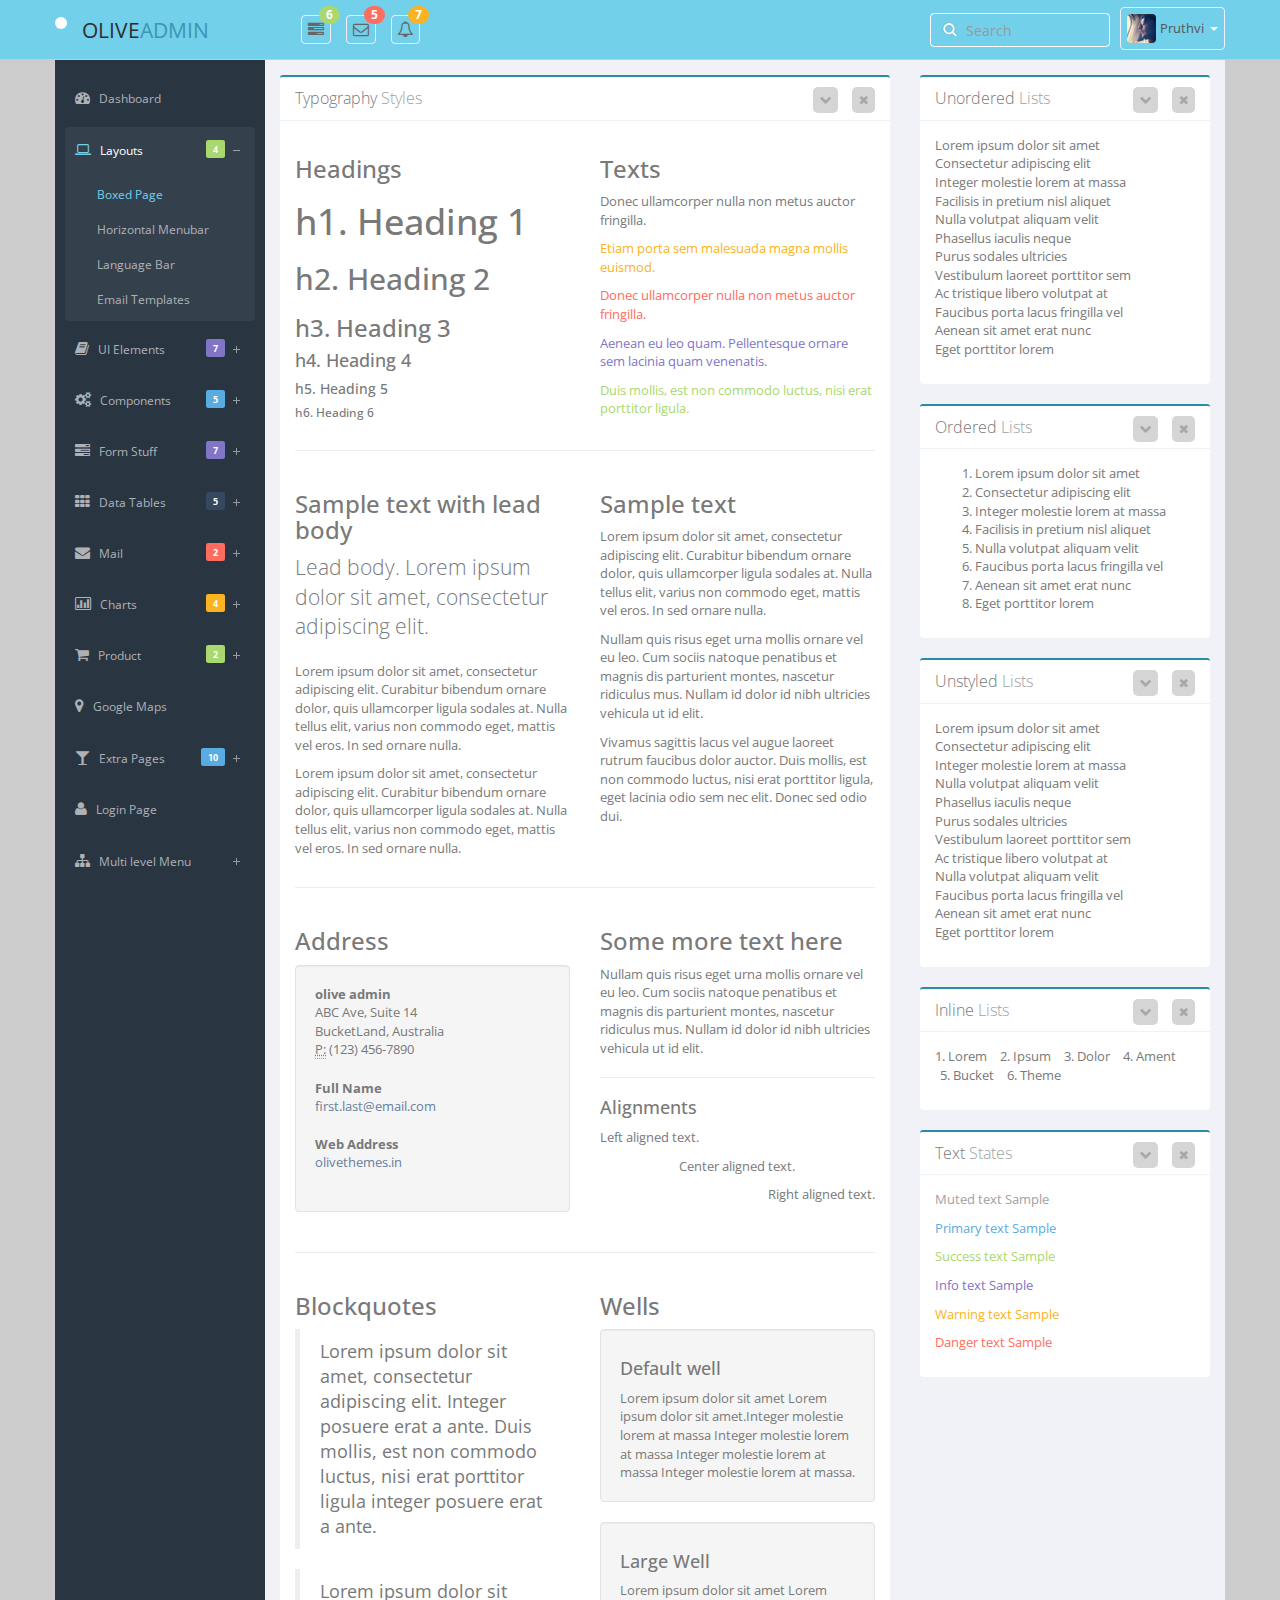
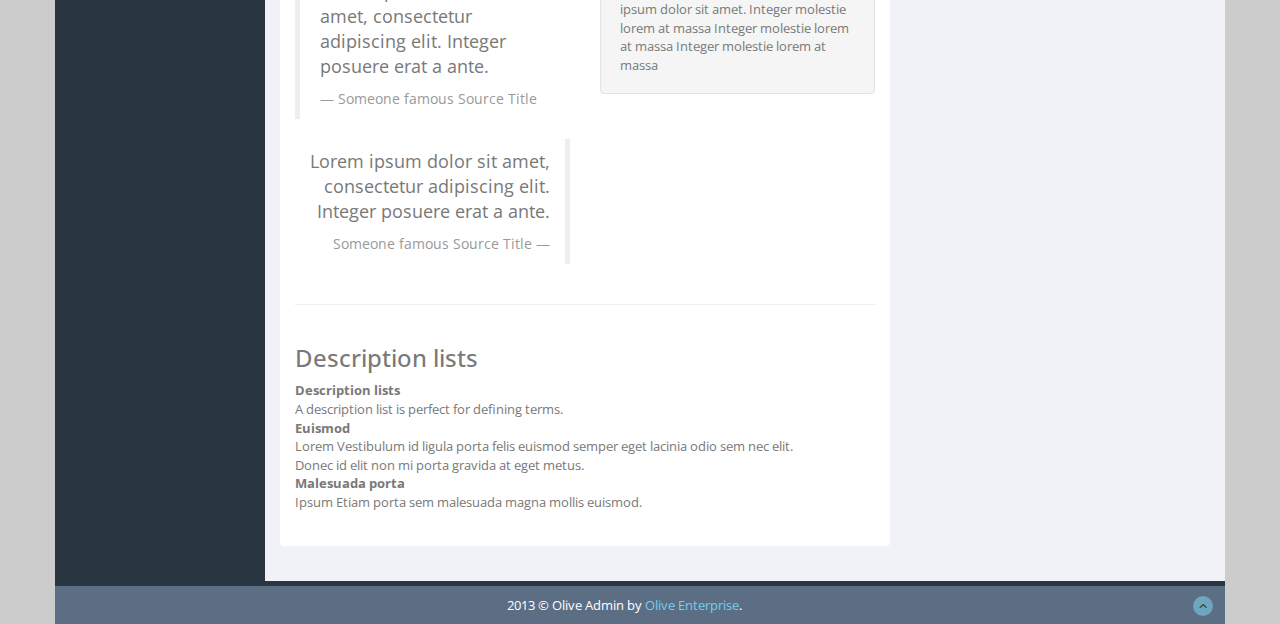
<file: FastShop/WebContent/boxed_page.html>
﻿<!DOCTYPE html>
<html lang="en">
   <head>
      <!-- BEGIN META --> 
	  <meta charset="utf-8">
      <meta name="viewport" content="width=device-width, initial-scale=1.0">
      <meta name="description" content="">
      <meta name="author" content="Olive Enterprise">
	  <!-- END META -->
     
      <!-- BEGIN SHORTCUT ICON -->
	  <link rel="shortcut icon" href="img/favicon.ico">
	  <!-- END SHORTCUT ICON -->
     
	 <title>Olive Admin - Flat & Responsive Bootstrap Admin Template</title>
	  
	  
	  
	  <!-- BEGIN STYLESHEET --> 
      
	<link href="css/bootstrap.min.css" rel="stylesheet"><!-- BOOTSTRAP CSS  -->
	<link href="css/bootstrap-reset.css" rel="stylesheet"><!-- BOOTSTRAP CSS  -->
    <link href="assets/font-awesome/css/font-awesome.css" rel="stylesheet"><!-- FONT AWESOME CSS  -->
    <link href="css/style.css" rel="stylesheet"><!-- THEME BASIC CSS  -->
    <link href="css/style-responsive.css" rel="stylesheet"><!-- THEME RESPONSIVE CSS  -->
      <!--[if lt IE 9]>
      <script src="js/html5shiv.js"></script>
      <script src="js/respond.min.js"></script>
      <![endif]-->
	  
	  <!-- END STYLESHEET --> 
   </head>
   <body class="boxed-page">
    <!-- BEGIN CONTAINER -->
      <div class="container">
	     
		  <!-- BEGIN SECTION --> 
         <section id="container" class="">
		     
			 <!-- BEGIN HEADER --> 
            <header class="header white-bg">
               <div class="container ">
                  <div class="sidebar-toggle-box">
                     <div  data-placement="right" class="fa fa-reorder tooltips"></div>
                  </div>
                  <a href="index.html" class="logo">Olive<span>Admin</span></a>
                 <!-- START HEADER  NAV -->
        
        <nav class="nav notify-row" id="top_menu">
          
          <ul class="nav top-menu">
            <!-- START NOTIFY TASK BAR -->
            
            <li class="dropdown">
              <a data-toggle="dropdown" class="dropdown-toggle" href="#">
                <i class="fa fa-tasks">
                </i>
                <span class="badge bg-success">
                  6
                </span>
              </a>
              
              <ul class="dropdown-menu extended tasks-bar">
                <li class="notify-arrow notify-arrow-blue">
                </li>
                <li>
                  <p class="blue">
                    You have 6 pending tasks
                  </p>
                </li>
                <li>
                  <a href="#">
                    <div class="task-info">
                      <div class="desc">
                        Dashboard v1.3
                      </div>
                      <div class="percent">
                        40%
                      </div>
                    </div>
                    <div class="progress progress-striped">
                      <div class="progress-bar progress-bar-success set-40" role="progressbar" aria-valuenow="40" aria-valuemin="0" aria-valuemax="100" >
                        <span class="sr-only">
                          40% Complete (success)
                        </span>
                      </div>
                    </div>
                  </a>
                </li>
                <li>
                  <a href="#">
                    <div class="task-info">
                      <div class="desc">
                        Database Update
                      </div>
                      <div class="percent">
                        60%
                      </div>
                    </div>
                    <div class="progress progress-striped">
                      <div class="progress-bar progress-bar-warning set-60" role="progressbar" aria-valuenow="60" aria-valuemin="0" aria-valuemax="100" >
                        <span class="sr-only">
                          60% Complete (warning)
                        </span>
                      </div>
                    </div>
                  </a>
                </li>
                <li>
                  <a href="#">
                    <div class="task-info">
                      <div class="desc">
                        Iphone Development
                      </div>
                      <div class="percent">
                        87%
                      </div>
                    </div>
                    <div class="progress progress-striped">
                      <div class="progress-bar progress-bar-info set-87" role="progressbar" aria-valuenow="20" aria-valuemin="0" aria-valuemax="100" >
                        <span class="sr-only">
                          87% Complete
                        </span>
                      </div>
                    </div>
                  </a>
                </li>
                <li>
                  <a href="#">
                    <div class="task-info">
                      <div class="desc">
                        Mobile App
                      </div>
                      <div class="percent">
                        33%
                      </div>
                    </div>
                    <div class="progress progress-striped">
                      <div class="progress-bar progress-bar-danger set-33" role="progressbar" aria-valuenow="80" aria-valuemin="0" aria-valuemax="100" >
                        <span class="sr-only">
                          33% Complete (danger)
                        </span>
                      </div>
                    </div>
                  </a>
                </li>
                <li>
                  <a href="#">
                    <div class="task-info">
                      <div class="desc">
                        Dashboard v1.3
                      </div>
                      <div class="percent">
                        45%
                      </div>
                    </div>
                    <div class="progress progress-striped active">
                      <div class="progress-bar set-45" role="progressbar" aria-valuenow="45" aria-valuemin="0" aria-valuemax="100" >
                        <span class="sr-only">
                          45% Complete
                        </span>
                      </div>
                      
                    </div>
                  </a>
                </li>
                <li class="external">
                  <a href="#">
                    See All Tasks
                  </a>
                </li>
              </ul>
              
            </li>
            <!-- END NOTIFY TASK BAR -->
            
            <!-- START NOTIFY INBOX BAR -->
            
            <li id="header_inbox_bar" class="dropdown">
              <a data-toggle="dropdown" class="dropdown-toggle" href="#">
                <i class="fa fa-envelope-o">
                </i>
                <span class="badge bg-important">
                  5
                </span>
              </a>
              <ul class="dropdown-menu extended inbox">
                <li class="notify-arrow notify-arrow-blue">
                </li>
                <li>
                  <p class="blue">
                    You have 5 new messages
                  </p>
                </li>
                <li>
                  <a href="#">
                    <span class="photo">
                      <img alt="avatar" src="./img/avatar-mini.jpg">
                    </span>
                    <span class="subject">
                      <span class="from">
                        Chintan Pandya
                      </span>
                      <span class="time">
                        Just now
                      </span>
                    </span>
                    <span class="message">
                      Hello, this is an example msg.
                    </span>
                  </a>
                </li>
                <li>
                  <a href="#">
                    <span class="photo">
                      <img alt="avatar" src="./img/avatar-mini2.jpg">
                    </span>
                    <span class="subject">
                      <span class="from">
                        Parth Jani
                      </span>
                      <span class="time">
                        10 mins
                      </span>
                    </span>
                    <span class="message">
                      Hi, Bro how are you ?
                    </span>
                  </a>
                </li>
                <li>
                  <a href="#">
                    <span class="photo">
                      <img alt="avatar" src="./img/avatar-mini3.jpg">
                    </span>
                    <span class="subject">
                      <span class="from">
                        Jay Bardolia
                      </span>
                      <span class="time">
                        3 hrs
                      </span>
                    </span>
                    <span class="message">
                      This is awesome dashboard.
                    </span>
                  </a>
                </li>
                <li>
                  <a href="#">
                    <span class="photo">
                      <img alt="avatar" src="./img/avatar-mini4.jpg">
                    </span>
                    <span class="subject">
                      <span class="from">
                        Pruthvi Bardolia
                      </span>
                      <span class="time">
                        Just now
                      </span>
                    </span>
                    <span class="message">
                      Hello, this is metrolab
                    </span>
                  </a>
                </li>
                <li>
                  <a href="#">
                    See all messages
                  </a>
                </li>
              </ul>
            </li>
            <!-- END NOTIFY INBOX BAR -->
            
            <!-- START NOTIFY NOTIFICATION BAR -->
            
            <li id="header_notification_bar" class="dropdown">
              <a data-toggle="dropdown" class="dropdown-toggle" href="#">
                <i class="fa fa-bell-o">
                </i>
                <span class="badge bg-warning">
                  7
                </span>
              </a>
              <ul class="dropdown-menu extended notification">
                <li class="notify-arrow notify-arrow-blue">
                </li>
                <li>
                  <p class="blue">
                    You have 7 new notifications
                  </p>
                </li>
                <li>
                  <a href="#">
                    <span class="label label-danger">
                      <i class="fa fa-bolt">
                      </i>
                    </span>
                    Server #3 overloaded.
                    <span class="small italic">
                      34 mins
                    </span>
                  </a>
                </li>
                <li>
                  <a href="#">
                    <span class="label label-warning">
                      <i class="fa fa-bell">
                      </i>
                    </span>
                    Server #10 not respoding.
                    <span class="small italic">
                      1 Hours
                    </span>
                  </a>
                </li>
                <li>
                  <a href="#">
                    <span class="label label-danger">
                      <i class="fa fa-bolt">
                      </i>
                    </span>
                    Database overloaded 24%.
                    <span class="small italic">
                      4 hrs
                    </span>
                  </a>
                </li>
                <li>
                  <a href="#">
                    <span class="label label-success">
                      <i class="fa fa-plus">
                      </i>
                    </span>
                    New user registered.
                    <span class="small italic">
                      Just now
                    </span>
                  </a>
                </li>
                <li>
                  <a href="#">
                    <span class="label label-primary">
                      <i class="fa fa-bullhorn">
                      </i>
                    </span>
                    Application error.
                    <span class="small italic">
                      10 mins
                    </span>
                  </a>
                </li>
                <li>
                  <a href="#">
                    See all notifications
                  </a>
                </li>
              </ul>
            </li>
            <!-- END NOTIFY NOTIFICATION BAR -->
            
          </ul>
          
          
        </nav>
        
        <!-- END HEADER NAV -->
        
        
        <!-- START USER LOGIN DROPDOWN  -->
                  <div class="top-nav ">
                     <ul class="nav pull-right top-menu">
                        <li>
                           <input type="text" class="form-control search" placeholder="Search">
                        </li>
                        <li class="dropdown">
                           <a data-toggle="dropdown" class="dropdown-toggle" href="#">
                           <img alt="" src="img/avatar1_small.jpg">
                           <span class="username">Pruthvi</span>
                           <b class="caret"></b>
                           </a>
                           <ul class="dropdown-menu extended logout">
                              <li class="log-arrow-up"></li>
                              <li><a href="#"><i class=" fa fa-suitcase"></i>Profile</a></li>
                              <li><a href="#"><i class="fa fa-cog"></i> Settings</a></li>
                              <li><a href="#"><i class="fa fa-bell-o"></i> Notification</a></li>
                              <li><a href="login.html"><i class="fa fa-key"></i> Log Out</a></li>
                           </ul>
                        </li>
                     </ul>
                  </div>
				 <!-- END USER LOGIN DROPDOWN  -->
               </div>
            </header>
			<!-- END HEADER --> 
			
			<!-- BEGIN SIDEBAR --> 
            <aside>
               <div id="sidebar" class="nav-collapse">
                  <ul class="sidebar-menu" id="nav-accordion">
                     <li>
                        <a href="index.html">
                        <i class="fa fa-dashboard"></i>
                        <span>Dashboard</span>
                        </a>
                     </li>
                     <li class="sub-menu">
                        <a href="javascript:;" class="active">
                        <i class="fa fa-laptop"></i>
                        <span>Layouts</span>
                        <span class="label label-success span-sidebar">4</span>
                        </a>
                        <ul class="sub">
                           <li class="active"><a href="boxed_page.html">Boxed Page</a></li>
                           <li><a href="horizontal_menu.html">Horizontal Menubar</a></li>
                           <li><a href="language_switch_bar.html">Language Bar</a></li>
                           <li><a href="email_template.html" target="_blank">Email Templates</a></li>
                        </ul>
                     </li>
                     <li class="sub-menu">
                        <a href="javascript:;">
                        <i class="fa fa-book"></i>
                        <span>UI Elements</span>
                        <span class="label label-info span-sidebar">7</span>
                        </a>
                        <ul class="sub">
                           <li><a href="general.html">General</a></li>
                           <li><a href="buttons.html">Buttons</a></li>
                           <li><a href="widget.html">Widget</a></li>
                           <li><a href="slider.html">Range Slider</a></li>
                           <li><a href="nestable.html">Nestable List</a></li>
                           <li><a href="tree.html">Tree View List</a></li>
                           <li><a href="font_awesome.html">Font Awesome Icon</a></li>
                        </ul>
                     </li>
                     <li class="sub-menu">
                        <a href="javascript:;">
                        <i class="fa fa-cogs"></i>
                        <span>Components</span>
                        <span class="label label-primary span-sidebar">5</span>
                        </a>
                        <ul class="sub">
                           <li><a href="grids.html">Grids</a></li>
                           <li><a href="calendar.html">Calendar</a></li>
                           <li><a href="gallery.html">Gallery</a></li>
                           <li><a href="todo_list.html">Todo List</a></li>
                           <li><a href="draggable_portlet.html">Draggable Portlets</a></li>
                        </ul>
                     </li>
                     <li class="sub-menu">
                        <a href="javascript:;">
                        <i class="fa fa-tasks"></i>
                        <span>Form Stuff</span>
                        <span class="label label-info span-sidebar">7</span>
                        </a>
                        <ul class="sub">
                           <li><a href="form_component.html">Form Components</a></li>
                           <li><a href="advanced_form_components.html">Advanced Components</a></li>
                           <li><a href="form_wizard.html">Form Wizards</a></li>
                           <li><a href="form_validation.html">Form Validation</a></li>
                           <li><a href="dropzone.html">Dropzone File Upload</a></li>
                           <li><a href="inline_editor.html">Inline Editor</a></li>
                           <li><a href="file_upload.html">Multiple File Upload</a></li>
                        </ul>
                     </li>
                     <li class="sub-menu">
                        <a href="javascript:;">
                        <i class="fa fa-th"></i>
                        <span>Data Tables</span>
                        <span class="label label-inverse span-sidebar">5</span>
                        </a>
                        <ul class="sub">
                           <li><a href="basic_table.html">Basic Table</a></li>
                           <li><a href="responsive_table.html">Responsive Table</a></li>
                           <li><a href="dynamic_table.html">Dynamic Table</a></li>
                           <li><a href="advanced_table.html">Advanced Table</a></li>
                           <li><a href="editable_table.html">Editable Table</a></li>
                        </ul>
                     </li>
                     <li class="sub-menu">
                        <a href="javascript:;">
                        <i class=" fa fa-envelope"></i>
                        <span>Mail</span>
                        <span class="label label-danger span-sidebar">2</span>
                        </a>
                        <ul class="sub">
                           <li><a href="inbox.html">Inbox</a></li>
                           <li><a href="inbox_details.html">Mail Details</a></li>
                        </ul>
                     </li>
                     <li class="sub-menu">
                        <a href="javascript:;">
                        <i class=" fa fa-bar-chart-o"></i>
                        <span>Charts</span>
                        <span class="label label-warning span-sidebar">4</span>
                        </a>
                        <ul class="sub">
                           <li><a href="morris.html">Morris Chart</a></li>
                           <li><a href="chartjs.html">Chartjs Chart</a></li>
                           <li><a href="flot_chart.html">Flot Charts</a></li>
                           <li><a href="xchart.html">xChart</a></li>
                        </ul>
                     </li>
                     <li class="sub-menu">
                        <a href="javascript:;">
                        <i class="fa fa-shopping-cart"></i>
                        <span>Product</span>
                        <span class="label label-success span-sidebar">2</span>
                        </a>
                        <ul class="sub">
                           <li><a href="product_list.html">List View</a></li>
                           <li><a href="product_details.html">Details View</a></li>
                        </ul>
                     </li>
                     <li>
                        <a href="google_maps.html">
                        <i class="fa fa-map-marker"></i>
                        <span>Google Maps </span>
                        </a>
                     </li>
                     <li class="sub-menu">
                        <a href="javascript:;" >
                        <i class="fa fa-glass"></i>
                        <span>Extra Pages</span>
                        <span class="label label-primary span-sidebar">10</span>
                        </a>
                        <ul class="sub">
                           <li><a href="blank.html">Blank Page</a></li>
                           <li><a href="lock_screen.html">Lock Screen</a></li>
                           <li><a href="profile.html">Profile</a></li>
                           <li><a href="invoice.html">Invoice</a></li>
                           <li><a href="search_result.html">Search Result</a></li>
                           <li><a href="pricing_table.html">Pricing Table</a></li>
                           <li><a href="faq.html">FAQ</a></li>
                           <li ><a href="fb_wall.html">Timeline</a></li>
                           <li><a href="404.html">404 Error</a></li>
                           <li><a href="500.html">500 Error</a></li>
                        </ul>
                     </li>
                     <li>
                        <a href="login.html">
                        <i class="fa fa-user"></i>
                        <span>Login Page</span>
                        </a>
                     </li>
                     <li class="sub-menu">
                        <a href="javascript:;">
                        <i class="fa fa-sitemap"></i>
                        <span>Multi level Menu</span>
                        </a>
                        <ul class="sub">
                           <li><a href="javascript:;">Menu Item 1</a></li>
                           <li class="sub-menu">
                              <a href="boxed_page.html">Menu Item 2 <span class="label label-primary">1</span></a>
                              <ul class="sub">
                                 <li><a href="javascript:;"> Item 2.1</a></li>
                                 <li class="sub-menu">
                                    <a href="javascript:;">Menu Item 3 <span class="label label-primary">3</span></a>
                                    <ul class="sub">
                                       <li><a href="javascript:;">Item 3.1</a></li>
                                       <li><a href="javascript:;">Item 3.2</a></li>
                                       <li><a href="javascript:;">Item 3.2</a></li>
                                    </ul>
                                 </li>
                              </ul>
                           </li>
                        </ul>
                     </li>
                  </ul>
               </div>
            </aside>
			<!-- END SIDEBAR --> 
			
			<!-- BEGIN MAIN CONTENT --> 
            <section id="main-content">
			<!-- BEGIN WRAPPER  -->
               <section class=" wrapper">
			   <!-- BEGIN ROW  -->
                  <div class="row">
                     <div class="col-md-8">
                        <section class="panel">
                           <header class="panel-heading">
                              Typography <span class="text-muted">Styles</span>
                              <span class="tools pull-right">
                              <a class="fa fa-chevron-down" href="javascript:;"></a>
                              <a class="fa fa-times" href="javascript:;"></a>
                              </span>
                           </header>
                           <div class="panel-body">
                              <div class="row">
                                 <div class="col-md-6">
                                    <h3>Headings</h3>
                                    <h1>h1. Heading 1</h1>
                                    <h2>h2. Heading 2</h2>
                                    <h3>h3. Heading 3</h3>
                                    <h4>h4. Heading 4</h4>
                                    <h5>h5. Heading 5</h5>
                                    <h6>h6. Heading 6</h6>
                                 </div>
                                 <div class="col-md-6">
                                    <h3>Texts</h3>
                                    <p class="muted">
                                       Donec ullamcorper nulla non metus auctor fringilla.
                                    </p>
                                    <p class="text-warning">
                                       Etiam porta sem malesuada magna mollis euismod.
                                    </p>
                                    <p class="text-danger">
                                       Donec ullamcorper nulla non metus auctor fringilla.
                                    </p>
                                    <p class="text-info">
                                       Aenean eu leo quam. Pellentesque ornare sem lacinia quam venenatis.
                                    </p>
                                    <p class="text-success">
                                       Duis mollis, est non commodo luctus, nisi erat porttitor ligula.
                                    </p>
                                 </div>
                              </div>
                              <hr>
							  <!-- BEGIN ROW  -->
                              <div class="row">
                                 <div class="col-md-6">
                                    <h3>Sample text with lead body</h3>
                                    <p class="lead">
                                       Lead body. Lorem ipsum dolor sit amet, consectetur adipiscing elit.
                                    </p>
                                    <p>
                                       Lorem ipsum dolor sit amet, consectetur adipiscing elit. Curabitur bibendum ornare dolor, quis ullamcorper ligula sodales at. Nulla tellus elit, varius non commodo eget, mattis vel eros. In sed ornare nulla.
                                    </p>
                                    <p>
                                       Lorem ipsum dolor sit amet, consectetur adipiscing elit. Curabitur bibendum ornare dolor, quis ullamcorper ligula sodales at. Nulla tellus elit, varius non commodo eget, mattis vel eros. In sed ornare nulla.
                                    </p>
                                 </div>
                                 <div class="col-md-6">
                                    <h3>Sample text</h3>
                                    <p>
                                       Lorem ipsum dolor sit amet, consectetur adipiscing elit. Curabitur bibendum ornare dolor, quis ullamcorper ligula sodales at. Nulla tellus elit, varius non commodo eget, mattis vel eros. In sed ornare nulla.
                                    </p>
                                    <p>
                                       Nullam quis risus eget urna mollis ornare vel eu leo. Cum sociis natoque penatibus et magnis dis parturient montes, nascetur ridiculus mus. Nullam id dolor id nibh ultricies vehicula ut id elit.
                                    </p>
                                    <p>
                                       Vivamus sagittis lacus vel augue laoreet rutrum faucibus dolor auctor. Duis mollis, est non commodo luctus, nisi erat porttitor ligula, eget lacinia odio sem nec elit. Donec sed odio dui.
                                    </p>
                                 </div>
                              </div>
							   <!-- END ROW  -->
                              <hr>
							   <!-- BEGIN ROW  -->
                              <div class="row">
                                 <div class="col-md-6">
                                    <h3>Address</h3>
                                    <div class="well">
                                       <address>
                                          <strong>olive admin</strong><br>
                                          ABC Ave, Suite 14<br>
                                          BucketLand, Australia <br>
                                          <abbr title="Phone">P:</abbr> (123) 456-7890 
                                       </address>
                                       <address>
                                          <strong>Full Name</strong><br>
                                          <a href="mailto:#">
                                          first.last@email.com
                                          </a>
                                          <br>
                                          <br>
                                          <strong>Web Address</strong><br>
                                          <a href="http://olivethemes.in">
                                          olivethemes.in
                                          </a>
                                       </address>
                                    </div>
                                 </div>
                                 <div class="col-md-6">
                                    <h3>Some more text here</h3>
                                    <p>
                                       Nullam quis risus eget urna mollis ornare vel eu leo. Cum sociis natoque penatibus et magnis dis parturient montes, nascetur ridiculus mus. Nullam id dolor id nibh ultricies vehicula ut id elit.
                                    </p>
                                    <hr>
                                    <h4> Alignments </h4>
                                    <p class="text-left">
                                       Left aligned text.
                                    </p>
                                    <p class="text-center">
                                       Center aligned text.
                                    </p>
                                    <p class="text-right">
                                       Right aligned text.
                                    </p>
                                 </div>
                              </div>
							   <!-- END ROW  -->
                              <hr>
							   <!-- BEGIN ROW  -->
                              <div class="row">
                                 <div class="col-md-6">
                                    <h3> Blockquotes </h3>
                                    <blockquote>
                                       <p>
                                          Lorem ipsum dolor sit amet, consectetur adipiscing elit. Integer posuere erat a ante. Duis mollis, est non commodo luctus, nisi erat porttitor ligula integer posuere erat a ante.
                                       </p>
                                    </blockquote>
                                    <blockquote>
                                       <p>
                                          Lorem ipsum dolor sit amet, consectetur adipiscing elit. Integer posuere erat a ante.
                                       </p>
                                       <small>Someone famous <cite title="Source Title">Source Title</cite></small>
                                    </blockquote>
                                    <div class="clearfix">
                                       <blockquote class="pull-right">
                                          <p>
                                             Lorem ipsum dolor sit amet, consectetur adipiscing elit. Integer posuere erat a ante.
                                          </p>
                                          <small>Someone famous <cite title="Source Title">Source Title</cite></small>
                                       </blockquote>
                                    </div>
                                 </div>
                                 <div class="col-md-6">
                                    <h3> Wells </h3>
                                    <div class="well">
                                       <h4>Default well</h4>
                                       Lorem ipsum dolor sit amet Lorem ipsum dolor sit amet.Integer molestie lorem at massa Integer molestie lorem at massa Integer molestie lorem at massa Integer molestie lorem at massa.
                                    </div>
                                    <div class="well well-large">
                                       <h4>Large Well</h4>
                                       Lorem ipsum dolor sit amet Lorem ipsum dolor sit amet. Integer molestie lorem at massa Integer molestie lorem at massa Integer molestie lorem at massa
                                    </div>
                                 </div>
                              </div>
							   <!-- END ROW  -->
                              <hr>
							   <!-- BEGIN ROW  -->
                              <div class="row">
                                 <div class="col-md-12">
                                    <h3>Description lists</h3>
                                    <dl>
                                       <dt>Description lists</dt>
                                       <dd>A description list is perfect for defining terms.</dd>
                                       <dt>Euismod</dt>
                                       <dd>Lorem Vestibulum id ligula porta felis euismod semper eget lacinia odio sem nec elit.</dd>
                                       <dd>Donec id elit non mi porta gravida at eget metus.</dd>
                                       <dt>Malesuada porta</dt>
                                       <dd>Ipsum Etiam porta sem malesuada magna mollis euismod.</dd>
                                    </dl>
                                 </div>
                              </div>
							   <!-- END ROW  -->
                           </div>
                        </section>
                     </div>
                     <div class="col-md-4">
					     <!-- BEGIN ROW  -->
                        <div class="row">
                           <div class="col-md-12">
                              <section class="panel">
                                 <header class="panel-heading">
                                    Unordered <span class="text-muted">Lists</span>
                                    <span class="tools pull-right">
                                    <a class="fa fa-chevron-down" href="javascript:;"></a>
                                    <a class="fa fa-times" href="javascript:;"></a>
                                    </span>
                                 </header>
                                 <div class="panel-body">
                                    <ul>
                                       <li>
                                          Lorem ipsum dolor sit amet
                                       </li>
                                       <li>
                                          Consectetur adipiscing elit
                                       </li>
                                       <li>
                                          Integer molestie lorem at massa
                                       </li>
                                       <li>
                                          Facilisis in pretium nisl aliquet
                                       </li>
                                       <li>
                                          Nulla volutpat aliquam velit
                                          <ul>
                                             <li>
                                                Phasellus iaculis neque
                                             </li>
                                             <li>
                                                Purus sodales ultricies
                                             </li>
                                             <li>
                                                Vestibulum laoreet porttitor sem
                                             </li>
                                             <li>
                                                Ac tristique libero volutpat at
                                             </li>
                                          </ul>
                                       </li>
                                       <li>
                                          Faucibus porta lacus fringilla vel
                                       </li>
                                       <li>
                                          Aenean sit amet erat nunc
                                       </li>
                                       <li>
                                          Eget porttitor lorem
                                       </li>
                                    </ul>
                                 </div>
                              </section>
                           </div>
                        </div>
						 <!-- END ROW  -->
						  <!-- BEGIN ROW  -->
                        <div class="row">
                           <div class="col-md-12">
                              <section class="panel">
                                 <header class="panel-heading">
                                    Ordered <span class="text-muted">Lists</span>
                                    <span class="tools pull-right">
                                    <a class="fa fa-chevron-down" href="javascript:;"></a>
                                    <a class="fa fa-times" href="javascript:;"></a>
                                    </span>
                                 </header>
                                 <div class="panel-body">
                                    <ol>
                                       <li>
                                          Lorem ipsum dolor sit amet
                                       </li>
                                       <li>
                                          Consectetur adipiscing elit
                                       </li>
                                       <li>
                                          Integer molestie lorem at massa
                                       </li>
                                       <li>
                                          Facilisis in pretium nisl aliquet
                                       </li>
                                       <li>
                                          Nulla volutpat aliquam velit
                                       </li>
                                       <li>
                                          Faucibus porta lacus fringilla vel
                                       </li>
                                       <li>
                                          Aenean sit amet erat nunc
                                       </li>
                                       <li>
                                          Eget porttitor lorem
                                       </li>
                                    </ol>
                                 </div>
                              </section>
                           </div>
                        </div>
						 <!-- END ROW  -->
						  <!-- BEGIN ROW  -->
                        <div class="row">
                           <div class="col-md-12">
                              <section class="panel">
                                 <header class="panel-heading">
                                    Unstyled <span class="text-muted">Lists</span>
                                    <span class="tools pull-right">
                                    <a class="fa fa-chevron-down" href="javascript:;"></a>
                                    <a class="fa fa-times" href="javascript:;"></a>
                                    </span>
                                 </header>
                                 <div class="panel-body">
                                    <ul class="list-unstyled">
                                       <li>
                                          Lorem ipsum dolor sit amet
                                       </li>
                                       <li>
                                          Consectetur adipiscing elit
                                       </li>
                                       <li>
                                          Integer molestie lorem at massa
                                       </li>
                                       <li>
                                          Nulla volutpat aliquam velit
                                          <ul>
                                             <li>
                                                Phasellus iaculis neque
                                             </li>
                                             <li>
                                                Purus sodales ultricies
                                             </li>
                                             <li>
                                                Vestibulum laoreet porttitor sem
                                             </li>
                                             <li>
                                                Ac tristique libero volutpat at
                                             </li>
                                          </ul>
                                       </li>
                                       <li>
                                          Nulla volutpat aliquam velit
                                       </li>
                                       <li>
                                          Faucibus porta lacus fringilla vel
                                       </li>
                                       <li>
                                          Aenean sit amet erat nunc
                                       </li>
                                       <li>
                                          Eget porttitor lorem
                                       </li>
                                    </ul>
                                 </div>
                              </section>
                           </div>
                        </div>
						 <!-- END ROW  -->
						  <!-- BEGIN ROW  -->
                        <div class="row">
                           <div class="col-md-12">
                              <section class="panel">
                                 <header class="panel-heading">
                                    Inline <span class="text-muted">Lists</span>
                                    <span class="tools pull-right">
                                    <a class="fa fa-chevron-down" href="javascript:;"></a>
                                    <a class="fa fa-times" href="javascript:;"></a>
                                    </span>
                                 </header>
                                 <div class="panel-body">
                                    <ul class="list-inline">
                                       <li>
                                          1. Lorem
                                       </li>
                                       <li>
                                          2. Ipsum
                                       </li>
                                       <li>
                                          3. Dolor
                                       </li>
                                       <li>
                                          4. Ament
                                       </li>
                                       <li>
                                          5. Bucket
                                       </li>
                                       <li>
                                          6. Theme
                                       </li>
                                    </ul>
                                 </div>
                              </section>
                           </div>
                        </div>
						 <!-- END ROW  -->
						  <!-- BEGIN ROW  -->
                        <div class="row">
                           <div class="col-md-12">
                              <section class="panel">
                                 <header class="panel-heading">
                                    Text <span class="text-muted">States</span>
                                    <span class="tools pull-right">
                                    <a class="fa fa-chevron-down" href="javascript:;"></a>
                                    <a class="fa fa-times" href="javascript:;"></a>
                                    </span>
                                 </header>
                                 <div class="panel-body">
                                    <p class="text-muted">
                                       Muted text Sample
                                    </p>
                                    <p class="text-primary">
                                       Primary text Sample
                                    </p>
                                    <p class="text-success">
                                       Success text Sample
                                    </p>
                                    <p class="text-info">
                                       Info text Sample
                                    </p>
                                    <p class="text-warning">
                                       Warning text Sample
                                    </p>
                                    <p class="text-danger">
                                       Danger text Sample
                                    </p>
                                 </div>
                              </section>
                           </div>
                        </div>
						 <!-- END ROW  -->
                     </div>
                  </div>
				  <!-- END ROW  -->
               </section>
			   <!-- END WRAPPER  -->
            </section>
			<!-- END MAIN CONTENT --> 
			<!-- BEGIN FOOTER --> 
            <footer class="site-footer">
               <div class="text-center">
                  2013 &copy; Olive Admin by <a href="" target="_blank">Olive Enterprise</a>.
                  <a href="http://www.mycodes.net" class="go-top">
                  <i class="fa fa-angle-up"></i>
                  </a>
               </div>
            </footer>
			<!-- END FOOTER --> 
         </section>
		 <!-- END SECTION --> 
      </div>
	   <!-- BEGIN CONTAINER -->
	   
	<!-- BEGIN JS --> 
    <script src="js/jquery.js" ></script><!-- BASIC JS LIABRARY -->
    <script src="js/bootstrap.min.js" ></script><!-- BOOTSTRAP JS  -->
    <script src="js/jquery.dcjqaccordion.2.7.js"></script><!-- ACCORDING JS -->
    <script src="js/jquery.scrollTo.min.js" ></script><!-- SCROLLTO JS  -->
    <script src="js/jquery.nicescroll.js" > </script><!-- NICESCROLL JS  -->
    <script src="js/respond.min.js" ></script><!-- RESPOND JS  -->
    <script src="js/common-scripts.js" ></script><!-- BASIC COMMON JS  -->
	<!-- END JS --> 
   </body>
</html>
</file>
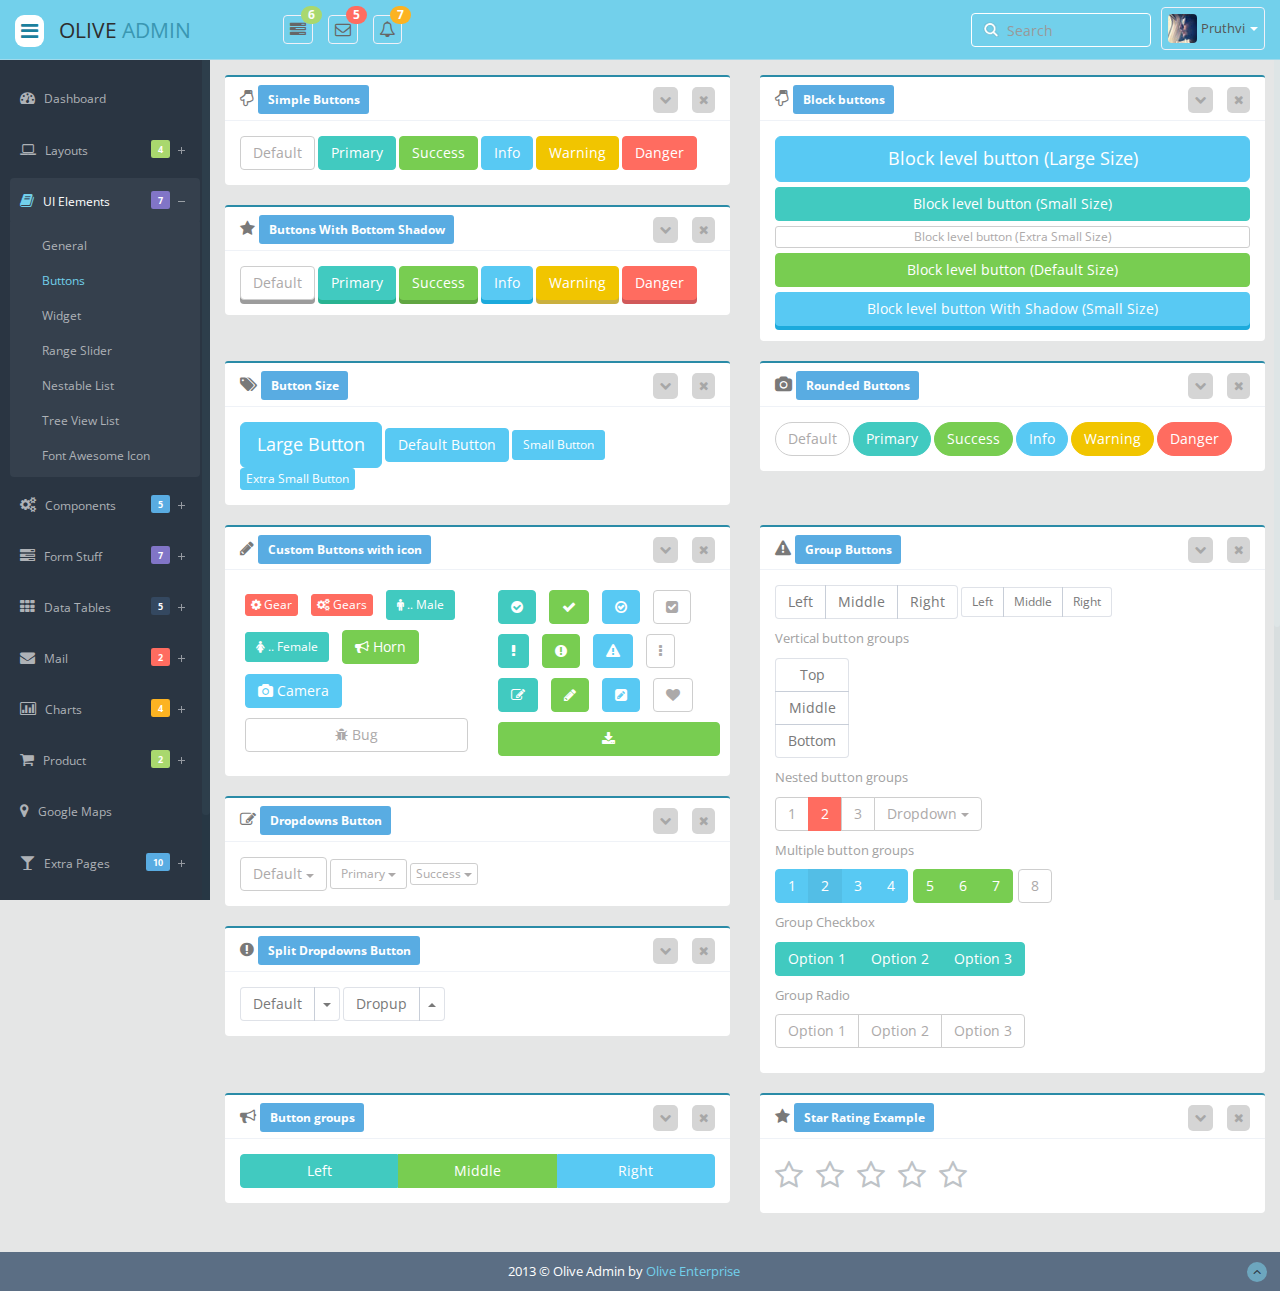
<file: FastShop/WebContent/buttons.html>
﻿

<!DOCTYPE html>
<html lang="en">
  <head>
    <!-- BEGIN META --> 
	<meta charset="utf-8">
    <meta name="viewport" content="width=device-width, initial-scale=1.0">
    <meta name="description" content="">
    <meta name="author" content="Olive Enterprise">
	<!-- END META -->
    
    <!-- BEGIN SHORTCUT ICON -->
	<link rel="shortcut icon" href="img/favicon.ico">
	<!-- END SHORTCUT ICON -->
    <title>
      Button
    </title>
	<!-- BEGIN STYLESHEET --> 
    <link href="css/bootstrap.min.css" rel="stylesheet"><!-- BOOTSTRAP CSS  -->
	<link href="css/bootstrap-reset.css" rel="stylesheet"><!-- BOOTSTRAP CSS  -->
    <link href="assets/font-awesome/css/font-awesome.css" rel="stylesheet"><!-- FONT AWESOME CSS  -->
    <link href="css/style.css" rel="stylesheet"><!-- THEME BASIC CSS  -->
    <link href="css/style-responsive.css" rel="stylesheet"><!-- THEME RESPONSIVE CSS  -->
    <!--[if lt IE 9]>
<script src="js/html5shiv.js">
</script>
<script src="js/respond.min.js">
</script>
<![endif]-->
<!-- END STYLESHEET --> 
  </head>
  <body>
  <!-- BEGIN SECTION --> 
    <section id="container" class="">
	  <!-- BEGIN HEADER --> 
      <header class="header white-bg">
        <!-- SIDEBAR TOGGLE BUTTON -->
        <div class="sidebar-toggle-box">
          <div  data-placement="right" class="fa fa-bars tooltips">
          </div>
        </div>
        <!-- SIDEBAR TOGGLE BUTTON  END-->
        <a href="index.html" class="logo">
          Olive
          <span>
            Admin
          </span>
        </a>
     <!-- START HEADER  NAV -->
        
        <nav class="nav notify-row" id="top_menu">
          
          <ul class="nav top-menu">
            <!-- START NOTIFY TASK BAR -->
            
            <li class="dropdown">
              <a data-toggle="dropdown" class="dropdown-toggle" href="#">
                <i class="fa fa-tasks">
                </i>
                <span class="badge bg-success">
                  6
                </span>
              </a>
              
              <ul class="dropdown-menu extended tasks-bar">
                <li class="notify-arrow notify-arrow-blue">
                </li>
                <li>
                  <p class="blue">
                    You have 6 pending tasks
                  </p>
                </li>
                <li>
                  <a href="#">
                    <div class="task-info">
                      <div class="desc">
                        Dashboard v1.3
                      </div>
                      <div class="percent">
                        40%
                      </div>
                    </div>
                    <div class="progress progress-striped">
                      <div class="progress-bar progress-bar-success set-40" role="progressbar" aria-valuenow="40" aria-valuemin="0" aria-valuemax="100" >
                        <span class="sr-only">
                          40% Complete (success)
                        </span>
                      </div>
                    </div>
                  </a>
                </li>
                <li>
                  <a href="#">
                    <div class="task-info">
                      <div class="desc">
                        Database Update
                      </div>
                      <div class="percent">
                        60%
                      </div>
                    </div>
                    <div class="progress progress-striped">
                      <div class="progress-bar progress-bar-warning set-60" role="progressbar" aria-valuenow="60" aria-valuemin="0" aria-valuemax="100" >
                        <span class="sr-only">
                          60% Complete (warning)
                        </span>
                      </div>
                    </div>
                  </a>
                </li>
                <li>
                  <a href="#">
                    <div class="task-info">
                      <div class="desc">
                        Iphone Development
                      </div>
                      <div class="percent">
                        87%
                      </div>
                    </div>
                    <div class="progress progress-striped">
                      <div class="progress-bar progress-bar-info set-87" role="progressbar" aria-valuenow="20" aria-valuemin="0" aria-valuemax="100" >
                        <span class="sr-only">
                          87% Complete
                        </span>
                      </div>
                    </div>
                  </a>
                </li>
                <li>
                  <a href="#">
                    <div class="task-info">
                      <div class="desc">
                        Mobile App
                      </div>
                      <div class="percent">
                        33%
                      </div>
                    </div>
                    <div class="progress progress-striped">
                      <div class="progress-bar progress-bar-danger set-33" role="progressbar" aria-valuenow="80" aria-valuemin="0" aria-valuemax="100" >
                        <span class="sr-only">
                          33% Complete (danger)
                        </span>
                      </div>
                    </div>
                  </a>
                </li>
                <li>
                  <a href="#">
                    <div class="task-info">
                      <div class="desc">
                        Dashboard v1.3
                      </div>
                      <div class="percent">
                        45%
                      </div>
                    </div>
                    <div class="progress progress-striped active">
                      <div class="progress-bar set-45" role="progressbar" aria-valuenow="45" aria-valuemin="0" aria-valuemax="100" >
                        <span class="sr-only">
                          45% Complete
                        </span>
                      </div>
                      
                    </div>
                  </a>
                </li>
                <li class="external">
                  <a href="#">
                    See All Tasks
                  </a>
                </li>
              </ul>
              
            </li>
            <!-- END NOTIFY TASK BAR -->
            
            <!-- START NOTIFY INBOX BAR -->
            
            <li id="header_inbox_bar" class="dropdown">
              <a data-toggle="dropdown" class="dropdown-toggle" href="#">
                <i class="fa fa-envelope-o">
                </i>
                <span class="badge bg-important">
                  5
                </span>
              </a>
              <ul class="dropdown-menu extended inbox">
                <li class="notify-arrow notify-arrow-blue">
                </li>
                <li>
                  <p class="blue">
                    You have 5 new messages
                  </p>
                </li>
                <li>
                  <a href="#">
                    <span class="photo">
                      <img alt="avatar" src="./img/avatar-mini.jpg">
                    </span>
                    <span class="subject">
                      <span class="from">
                        Chintan Pandya
                      </span>
                      <span class="time">
                        Just now
                      </span>
                    </span>
                    <span class="message">
                      Hello, this is an example msg.
                    </span>
                  </a>
                </li>
                <li>
                  <a href="#">
                    <span class="photo">
                      <img alt="avatar" src="./img/avatar-mini2.jpg">
                    </span>
                    <span class="subject">
                      <span class="from">
                        Parth Jani
                      </span>
                      <span class="time">
                        10 mins
                      </span>
                    </span>
                    <span class="message">
                      Hi, Bro how are you ?
                    </span>
                  </a>
                </li>
                <li>
                  <a href="#">
                    <span class="photo">
                      <img alt="avatar" src="./img/avatar-mini3.jpg">
                    </span>
                    <span class="subject">
                      <span class="from">
                        Jay Bardolia
                      </span>
                      <span class="time">
                        3 hrs
                      </span>
                    </span>
                    <span class="message">
                      This is awesome dashboard.
                    </span>
                  </a>
                </li>
                <li>
                  <a href="#">
                    <span class="photo">
                      <img alt="avatar" src="./img/avatar-mini4.jpg">
                    </span>
                    <span class="subject">
                      <span class="from">
                        Pruthvi Bardolia
                      </span>
                      <span class="time">
                        Just now
                      </span>
                    </span>
                    <span class="message">
                      Hello, this is metrolab
                    </span>
                  </a>
                </li>
                <li>
                  <a href="#">
                    See all messages
                  </a>
                </li>
              </ul>
            </li>
            <!-- END NOTIFY INBOX BAR -->
            
            <!-- START NOTIFY NOTIFICATION BAR -->
            
            <li id="header_notification_bar" class="dropdown">
              <a data-toggle="dropdown" class="dropdown-toggle" href="#">
                <i class="fa fa-bell-o">
                </i>
                <span class="badge bg-warning">
                  7
                </span>
              </a>
              <ul class="dropdown-menu extended notification">
                <li class="notify-arrow notify-arrow-blue">
                </li>
                <li>
                  <p class="blue">
                    You have 7 new notifications
                  </p>
                </li>
                <li>
                  <a href="#">
                    <span class="label label-danger">
                      <i class="fa fa-bolt">
                      </i>
                    </span>
                    Server #3 overloaded.
                    <span class="small italic">
                      34 mins
                    </span>
                  </a>
                </li>
                <li>
                  <a href="#">
                    <span class="label label-warning">
                      <i class="fa fa-bell">
                      </i>
                    </span>
                    Server #10 not respoding.
                    <span class="small italic">
                      1 Hours
                    </span>
                  </a>
                </li>
                <li>
                  <a href="#">
                    <span class="label label-danger">
                      <i class="fa fa-bolt">
                      </i>
                    </span>
                    Database overloaded 24%.
                    <span class="small italic">
                      4 hrs
                    </span>
                  </a>
                </li>
                <li>
                  <a href="#">
                    <span class="label label-success">
                      <i class="fa fa-plus">
                      </i>
                    </span>
                    New user registered.
                    <span class="small italic">
                      Just now
                    </span>
                  </a>
                </li>
                <li>
                  <a href="#">
                    <span class="label label-primary">
                      <i class="fa fa-bullhorn">
                      </i>
                    </span>
                    Application error.
                    <span class="small italic">
                      10 mins
                    </span>
                  </a>
                </li>
                <li>
                  <a href="#">
                    See all notifications
                  </a>
                </li>
              </ul>
            </li>
            <!-- END NOTIFY NOTIFICATION BAR -->
            
          </ul>
          
          
        </nav>
        
        <!-- END HEADER NAV -->
        
        
        <!-- START USER LOGIN DROPDOWN  -->
        <div class="top-nav ">
          <ul class="nav pull-right top-menu">
            <li>
              <input type="text" class="form-control search" placeholder="Search">
            </li>
            <li class="dropdown">
              <a data-toggle="dropdown" class="dropdown-toggle" href="#">
                <img alt="" src="img/avatar1_small.jpg">
                <span class="username">
                  Pruthvi
                </span>
                <b class="caret">
                </b>
              </a>
              <ul class="dropdown-menu extended logout">
                <li class="log-arrow-up">
                </li>
                <li>
                  <a href="#">
                    <i class=" fa fa-suitcase">
                    </i>
                    Profile
                  </a>
                </li>
                <li>
                  <a href="#">
                    <i class="fa fa-cog">
                    </i>
                    Settings
                  </a>
                </li>
                <li>
                  <a href="#">
                    <i class="fa fa-bell-o">
                    </i>
                    Notification
                  </a>
                </li>
                <li>
                  <a href="login.html">
                    <i class="fa fa-key">
                    </i>
                    Log Out
                  </a>
                </li>
              </ul>
            </li>
          </ul>
        </div>
		<!-- END USER LOGIN DROPDOWN  -->
      </header>
	  <!-- END HEADER --> 
	  
	  <!-- BEGIN SIDEBAR --> 
      <aside>
        <div id="sidebar" class="nav-collapse">
          <ul class="sidebar-menu" id="nav-accordion">
            <li>
              <a href="index.html">
                <i class="fa fa-dashboard">
                </i>
                <span>
                  Dashboard
                </span>
              </a>
            </li>
            <li class="sub-menu">
              <a href="javascript:;">
                <i class="fa fa-laptop">
                </i>
                <span>
                  Layouts
                </span>
                <span class="label label-success span-sidebar">
                  4
                </span>
              </a>
              <ul class="sub">
                <li>
                  <a href="boxed_page.html">
                    Boxed Page
                  </a>
                </li>
                <li>
                  <a href="horizontal_menu.html">
                    Horizontal Menubar
                  </a>
                </li>
                <li>
                  <a href="language_switch_bar.html">
                    Language Bar
                  </a>
                </li>
                <li>
                  <a href="email_template.html" target="_blank">
                    Email Templates
                  </a>
                </li>
              </ul>
            </li>
            <li class="sub-menu">
              <a href="javascript:;" class="active">
                <i class="fa fa-book">
                </i>
                <span>
                  UI Elements
                </span>
                <span class="label label-info span-sidebar">
                  7
                </span>
              </a>
              <ul class="sub">
                <li>
                  <a href="general.html">
                    General
                  </a>
                </li>
                <li class="active">
                  <a href="buttons.html">
                    Buttons
                  </a>
                </li>
                <li>
                  <a href="widget.html">
                    Widget
                  </a>
                </li>
                <li>
                  <a href="slider.html">
                    Range Slider
                  </a>
                </li>
                <li>
                  <a href="nestable.html">
                    Nestable List
                  </a>
                </li>
                <li>
                  <a href="tree.html">
                    Tree View List
                  </a>
                </li>
                <li>
                  <a href="font_awesome.html">
                    Font Awesome Icon
                  </a>
                </li>
              </ul>
            </li>
            <li class="sub-menu">
              <a href="javascript:;">
                <i class="fa fa-cogs">
                </i>
                <span>
                  Components
                </span>
                <span class="label label-primary span-sidebar">
                  5
                </span>
              </a>
              <ul class="sub">
                <li>
                  <a href="grids.html">
                    Grids
                  </a>
                </li>
                <li>
                  <a href="calendar.html">
                    Calendar
                  </a>
                </li>
                <li>
                  <a href="gallery.html">
                    Gallery
                  </a>
                </li>
                <li>
                  <a href="todo_list.html">
                    Todo List
                  </a>
                </li>
                <li>
                  <a href="draggable_portlet.html">
                    Draggable Portlets
                  </a>
                </li>
              </ul>
            </li>
            <li class="sub-menu">
              <a href="javascript:;">
                <i class="fa fa-tasks">
                </i>
                <span>
                  Form Stuff
                </span>
                <span class="label label-info span-sidebar">
                  7
                </span>
              </a>
              <ul class="sub">
                <li>
                  <a href="form_component.html">
                    Form Components
                  </a>
                </li>
                <li>
                  <a href="advanced_form_components.html">
                    Advanced Components
                  </a>
                </li>
                <li>
                  <a href="form_wizard.html">
                    Form Wizards
                  </a>
                </li>
                <li>
                  <a href="form_validation.html">
                    Form Validation
                  </a>
                </li>
                <li>
                  <a href="dropzone.html">
                    Dropzone File Upload
                  </a>
                </li>
                <li>
                  <a href="inline_editor.html">
                    Inline Editor
                  </a>
                </li>
                <li>
                  <a href="file_upload.html">
                    Multiple File Upload
                  </a>
                </li>
              </ul>
            </li>
            <li class="sub-menu">
              <a href="javascript:;">
                <i class="fa fa-th">
                </i>
                <span>
                  Data Tables
                </span>
                <span class="label label-inverse span-sidebar">
                  5
                </span>
              </a>
              <ul class="sub">
                <li>
                  <a href="basic_table.html">
                    Basic Table
                  </a>
                </li>
                <li>
                  <a href="responsive_table.html">
                    Responsive Table
                  </a>
                </li>
                <li>
                  <a href="dynamic_table.html">
                    Dynamic Table
                  </a>
                </li>
                <li>
                  <a href="advanced_table.html">
                    Advanced Table
                  </a>
                </li>
                <li>
                  <a href="editable_table.html">
                    Editable Table
                  </a>
                </li>
              </ul>
            </li>
            <li class="sub-menu">
              <a href="javascript:;">
                <i class=" fa fa-envelope">
                </i>
                <span>
                  Mail
                </span>
                <span class="label label-danger span-sidebar">
                  2
                </span>
              </a>
              <ul class="sub">
                <li>
                  <a href="inbox.html">
                    Inbox
                  </a>
                </li>
                <li>
                  <a href="inbox_details.html">
                    Mail Details
                  </a>
                </li>
              </ul>
            </li>
            <li class="sub-menu">
              <a href="javascript:;">
                <i class=" fa fa-bar-chart-o">
                </i>
                <span>
                  Charts
                </span>
                <span class="label label-warning span-sidebar">
                  4
                </span>
              </a>
              <ul class="sub">
                <li>
                  <a href="morris.html">
                    Morris Chart
                  </a>
                </li>
                <li>
                  <a href="chartjs.html">
                    Chartjs Chart
                  </a>
                </li>
                <li>
                  <a href="flot_chart.html">
                    Flot Charts
                  </a>
                </li>
                <li>
                  <a href="xchart.html">
                    xChart
                  </a>
                </li>
              </ul>
            </li>
            <li class="sub-menu">
              <a href="javascript:;">
                <i class="fa fa-shopping-cart">
                </i>
                <span>
                  Product
                </span>
                <span class="label label-success span-sidebar">
                  2
                </span>
              </a>
              <ul class="sub">
                <li>
                  <a href="product_list.html">
                    List View
                  </a>
                </li>
                <li>
                  <a href="product_details.html">
                    Details View
                  </a>
                </li>
              </ul>
            </li>
            <li>
              <a href="google_maps.html">
                <i class="fa fa-map-marker">
                </i>
                <span>
                  Google Maps 
                </span>
              </a>
            </li>
            <li class="sub-menu">
              <a href="javascript:;" >
                <i class="fa fa-glass">
                </i>
                <span>
                  Extra Pages
                </span>
                <span class="label label-primary span-sidebar">
                  10
                </span>
              </a>
              <ul class="sub">
                <li>
                  <a href="blank.html">
                    Blank Page
                  </a>
                </li>
                <li>
                  <a href="lock_screen.html">
                    Lock Screen
                  </a>
                </li>
                <li>
                  <a href="profile.html">
                    Profile
                  </a>
                </li>
                <li>
                  <a href="invoice.html">
                    Invoice
                  </a>
                </li>
                <li>
                  <a href="search_result.html">
                    Search Result
                  </a>
                </li>
                <li>
                  <a href="pricing_table.html">
                    Pricing Table
                  </a>
                </li>
                <li>
                  <a href="faq.html">
                    FAQ
                  </a>
                </li>
                <li>
                  <a href="fb_wall.html">
                    Timeline
                  </a>
                </li>
                <li>
                  <a href="404.html">
                    404 Error
                  </a>
                </li>
                <li>
                  <a href="500.html">
                    500 Error
                  </a>
                </li>
              </ul>
            </li>
            <li>
              <a href="login.html">
                <i class="fa fa-user">
                </i>
                <span>
                  Login Page
                </span>
              </a>
            </li>
            <li class="sub-menu">
              <a href="javascript:;">
                <i class="fa fa-sitemap">
                </i>
                <span>
                  Multi level Menu
                </span>
              </a>
              <ul class="sub">
                <li>
                  <a href="javascript:;">
                    Menu Item 1
                  </a>
                </li>
                <li class="sub-menu">
                  <a href="boxed_page.html">
                    Menu Item 2 
                    <span class="label label-primary">
                      1
                    </span>
                  </a>
                  <ul class="sub">
                    <li>
                      <a href="javascript:;">
                        Item 2.1
                      </a>
                    </li>
                    <li class="sub-menu">
                      <a href="javascript:;">
                        Menu Item 3 
                        <span class="label label-primary">
                          3
                        </span>
                      </a>
                      <ul class="sub">
                        <li>
                          <a href="javascript:;">
                            Item 3.1
                          </a>
                        </li>
                        <li>
                          <a href="javascript:;">
                            Item 3.2
                          </a>
                        </li>
                        <li>
                          <a href="javascript:;">
                            Item 3.2
                          </a>
                        </li>
                      </ul>
                    </li>
                  </ul>
                </li>
              </ul>
            </li>
          </ul>
        </div>
      </aside>
	  <!-- END SIDEBAR --> 
	  
	  <!-- BEGIN MAIN CONTENT --> 
      <section id="main-content">
	    <!-- START WRAPPER -->
        <section class="wrapper">
		  <!-- START ROW -->
          <div class="row">
            <div class="col-sm-6">
              <section class="panel">
                <header class="panel-heading">
                  <i class="fa fa-hand-o-down">
                  </i>
                  <span class="label label-primary">
                    Simple Buttons
                  </span>
                  <span class="tools pull-right">
                    <a href="javascript:;" class="fa fa-chevron-down">
                    </a>
                    <a href="javascript:;" class="fa fa-times">
                    </a>
                  </span>
                </header>
                <div class="panel-body">
                  <button type="button" class="btn btn-default">
                    Default
                  </button>
                  <button type="button" class="btn btn-primary">
                    Primary
                  </button>
                  <button type="button" class="btn btn-success">
                    Success
                  </button>
                  <button type="button" class="btn btn-info">
                    Info
                  </button>
                  <button type="button" class="btn btn-warning">
                    Warning
                  </button>
                  <button type="button" class="btn btn-danger">
                    Danger
                  </button>
                </div>
              </section>
              <section class="panel">
                <header class="panel-heading">
                  <i class="fa fa-star">
                  </i>
                  <span class="label label-primary">
                    Buttons With Bottom Shadow
                  </span>
                  <span class="tools pull-right">
                    <a href="javascript:;" class="fa fa-chevron-down">
                    </a>
                    <a href="javascript:;" class="fa fa-times">
                    </a>
                  </span>
                </header>
                <div class="panel-body">
                  <button type="button" class="btn btn-shadow btn-default">
                    Default
                  </button>
                  <button type="button" class="btn btn-shadow btn-primary">
                    Primary
                  </button>
                  <button type="button" class="btn btn-shadow btn-success">
                    Success
                  </button>
                  <button type="button" class="btn btn-shadow btn-info">
                    Info
                  </button>
                  <button type="button" class="btn btn-shadow btn-warning">
                    Warning
                  </button>
                  <button type="button" class="btn btn-shadow btn-danger">
                    Danger
                  </button>
                </div>
              </section>
            </div>
            <div class="col-sm-6">
              <section class="panel">
                <header class="panel-heading">
                  <i class="fa fa-hand-o-down">
                  </i>
                  <span class="label label-primary">
                    Block buttons
                  </span>
                  <span class="tools pull-right">
                    <a href="javascript:;" class="fa fa-chevron-down">
                    </a>
                    <a href="javascript:;" class="fa fa-times">
                    </a>
                  </span>
                </header>
                <div class="panel-body">
                  <button type="button" class="btn btn-info btn-lg btn-block">
                    Block level button (Large Size)
                  </button>
                  <button type="button" class="btn btn-primary btn-block">
                    Block level button (Small Size)
                  </button>
                  <button type="button" class="btn btn-default btn-xs btn-block">
                    Block level button (Extra Small Size)
                  </button>
                  <button type="button" class="btn btn-success btn-default btn-block">
                    Block level button (Default Size)
                  </button>
                  <button type="button" class="btn btn-shadow btn-info btn-block">
                    Block level button With Shadow (Small Size)
                  </button>
                </div>
              </section>
            </div>
          </div>
		  <!-- END ROW -->
		  <!-- START ROW -->
          <div class="row">
            <div class="col-sm-6">
              <section class="panel">
                <header class="panel-heading">
                  <i class="fa fa-tags">
                  </i>
                  <span class="label label-primary">
                    Button Size
                  </span>
                  <span class="tools pull-right">
                    <a href="javascript:;" class="fa fa-chevron-down">
                    </a>
                    <a href="javascript:;" class="fa fa-times">
                    </a>
                  </span>
                </header>
                <div class="panel-body">
                  <button type="button" class="btn btn-info btn-lg">
                    Large Button
                  </button>
                  <button type="button" class="btn btn-info">
                    Default Button
                  </button>
                  <button type="button" class="btn btn-info btn-sm">
                    Small Button
                  </button>
                  <button type="button" class="btn btn-info btn-xs">
                    Extra Small Button
                  </button>
                </div>
              </section>
            </div>
            <div class="col-sm-6">
              <section class="panel">
                <header class="panel-heading">
                  <i class="fa fa-camera">
                  </i>
                  <span class="label label-primary">
                    Rounded Buttons
                  </span>
                  <span class="tools pull-right">
                    <a href="javascript:;" class="fa fa-chevron-down">
                    </a>
                    <a href="javascript:;" class="fa fa-times">
                    </a>
                  </span>
                </header>
                <div class="panel-body">
                  <button type="button" class="btn btn-round btn-default">
                    Default
                  </button>
                  <button type="button" class="btn btn-round btn-primary">
                    Primary
                  </button>
                  <button type="button" class="btn btn-round btn-success">
                    Success
                  </button>
                  <button type="button" class="btn btn-round btn-info">
                    Info
                  </button>
                  <button type="button" class="btn btn-round btn-warning">
                    Warning
                  </button>
                  <button type="button" class="btn btn-round btn-danger">
                    Danger
                  </button>
                </div>
              </section>
            </div>
          </div>
		  <!-- END ROW -->
		  <!-- START ROW -->
          <div class="row">
            <div class="col-sm-6">
              <section class="panel">
                <header class="panel-heading">
                  <i class="fa fa-pencil">
                  </i>
                  <span class="label label-primary">
                    Custom Buttons with icon
                  </span>
                  <span class="tools pull-right">
                    <a href="javascript:;" class="fa fa-chevron-down">
                    </a>
                    <a href="javascript:;" class="fa fa-times">
                    </a>
                  </span>
                </header>
                <div class="panel-body">
                  <div class="row">
                    <div class="col-md-6 buttons-div">
                      <button type="button" class="btn btn-xs btn-danger">
                        <i class="fa fa-cog">
                        </i>
                        Gear
                      </button>
                      <button type="button" class="btn btn-xs btn-danger">
                        <i class="fa fa-cogs">
                        </i>
                        Gears
                      </button>
                      <button type="button" class="btn btn-sm btn-primary">
                        <i class="fa fa-male">
                          ..
                        </i>
                        Male
                      </button>
                      <button type="button" class="btn btn-sm btn-primary">
                        <i class="fa fa-female">
                        </i>
                        .. Female
                      </button>
                      <button type="button" class="btn  btn-success">
                        <i class="fa fa-bullhorn">
                        </i>
                        Horn
                      </button>
                      <button type="button" class="btn  btn-info">
                        <i class="fa fa-camera">
                        </i>
                        Camera
                      </button>
                      <button type="button" class="btn btn-block btn-default">
                        <i class="fa fa-bug">
                        </i>
                        Bug
                      </button>
                    </div>
                    <div class="col-md-6 buttons-div">
                      <button type="button" class="btn btn-primary">
                        <i class="fa fa-check-circle">
                        </i>
                      </button>
                      <button type="button" class="btn btn-success">
                        <i class="fa fa-check">
                        </i>
                      </button>
                      <button type="button" class="btn btn-info">
                        <i class="fa fa-check-circle-o">
                        </i>
                      </button>
                      <button type="button" class="btn btn-default">
                        <i class="fa fa-check-square">
                        </i>
                      </button>
                      <button type="button" class="btn btn-primary">
                        <i class="fa fa-exclamation">
                        </i>
                      </button>
                      <button type="button" class="btn btn-success">
                        <i class="fa fa-exclamation-circle">
                        </i>
                      </button>
                      <button type="button" class="btn btn-info">
                        <i class="fa fa-exclamation-triangle">
                        </i>
                      </button>
                      <button type="button" class="btn btn-default">
                        <i class="fa fa-ellipsis-v">
                        </i>
                      </button>
                      <button type="button" class="btn btn-primary">
                        <i class="fa fa-pencil-square-o">
                        </i>
                      </button>
                      <button type="button" class="btn btn-success">
                        <i class="fa fa-pencil">
                        </i>
                      </button>
                      <button type="button" class="btn btn-info">
                        <i class="fa fa-pencil-square">
                        </i>
                      </button>
                      <button type="button" class="btn btn-default">
                        <i class="fa fa-heart">
                        </i>
                      </button>
                      
                      <button type="button" class="btn  btn-block btn-success">
                        <i class="fa fa-download">
                        </i>
                      </button>
                      
                    </div>
                  </div>
                </div>
              </section>
              <section class="panel">
                <header class="panel-heading">
                  <i class="fa fa-pencil-square-o">
                  </i>
                  <span class="label label-primary">
                    Dropdowns Button
                  </span>
                  <span class="tools pull-right">
                    <a href="javascript:;" class="fa fa-chevron-down">
                    </a>
                    <a href="javascript:;" class="fa fa-times">
                    </a>
                  </span>
                </header>
                <div class="panel-body">
                  <div class="btn-group">
                    <button data-toggle="dropdown" class="btn btn-default dropdown-toggle" type="button">
                      Default 
                      <span class="caret">
                      </span>
                    </button>
                    <ul role="menu" class="dropdown-menu">
                      <li>
                        <a href="#">
                          Action
                        </a>
                      </li>
                      <li>
                        <a href="#">
                          Another action
                        </a>
                      </li>
                      <li>
                        <a href="#">
                          Something else here
                        </a>
                      </li>
                      <li class="divider">
                      </li>
                      <li>
                        <a href="#">
                          Separated link
                        </a>
                      </li>
                    </ul>
                  </div>
                  <div class="btn-group">
                    <button data-toggle="dropdown" class="btn btn-default dropdown-toggle btn-sm" type="button">
                      Primary 
                      <span class="caret">
                      </span>
                    </button>
                    <ul role="menu" class="dropdown-menu">
                      <li>
                        <a href="#">
                          Action
                        </a>
                      </li>
                      <li>
                        <a href="#">
                          Another action
                        </a>
                      </li>
                      <li>
                        <a href="#">
                          Something else here
                        </a>
                      </li>
                      <li class="divider">
                      </li>
                      <li>
                        <a href="#">
                          Separated link
                        </a>
                      </li>
                    </ul>
                  </div>
                  <div class="btn-group">
                    <button data-toggle="dropdown" class="btn btn-default dropdown-toggle btn-xs" type="button">
                      Success 
                      <span class="caret">
                      </span>
                    </button>
                    <ul role="menu" class="dropdown-menu">
                      <li>
                        <a href="#">
                          Action
                        </a>
                      </li>
                      <li>
                        <a href="#">
                          Another action
                        </a>
                      </li>
                      <li>
                        <a href="#">
                          Something else here
                        </a>
                      </li>
                      <li class="divider">
                      </li>
                      <li>
                        <a href="#">
                          Separated link
                        </a>
                      </li>
                    </ul>
                  </div>
                </div>
              </section>
              <section class="panel">
                <header class="panel-heading">
                  <i class="fa fa-exclamation-circle">
                  </i>
                  <span class="label label-primary">
                    Split Dropdowns Button
                  </span>
                  <span class="tools pull-right">
                    <a href="javascript:;" class="fa fa-chevron-down">
                    </a>
                    <a href="javascript:;" class="fa fa-times">
                    </a>
                  </span>
                </header>
                <div class="panel-body">
                  <div class="btn-group">
                    <button class="btn btn-white" type="button">
                      Default
                    </button>
                    <button data-toggle="dropdown" class="btn btn-white dropdown-toggle" type="button">
                      <span class="caret">
                      </span>
                    </button>
                    <ul role="menu" class="dropdown-menu">
                      <li>
                        <a href="#">
                          Action
                        </a>
                      </li>
                      <li>
                        <a href="#">
                          Another action
                        </a>
                      </li>
                      <li>
                        <a href="#">
                          Something else here
                        </a>
                      </li>
                      <li class="divider">
                      </li>
                      <li>
                        <a href="#">
                          Separated link
                        </a>
                      </li>
                    </ul>
                  </div>
                  <div class="btn-group dropup">
                    <button class="btn btn-white" type="button">
                      Dropup
                    </button>
                    <button data-toggle="dropdown" class="btn btn-white dropdown-toggle" type="button">
                      <span class="caret">
                      </span>
                    </button>
                    <ul role="menu" class="dropdown-menu">
                      <li>
                        <a href="#">
                          Action
                        </a>
                      </li>
                      <li>
                        <a href="#">
                          Another action
                        </a>
                      </li>
                      <li>
                        <a href="#">
                          Something else here
                        </a>
                      </li>
                      <li class="divider">
                      </li>
                      <li>
                        <a href="#">
                          Separated link
                        </a>
                      </li>
                    </ul>
                  </div>
                </div>
				</section>
              </div>
              
              <div class="col-sm-6">
                <section class="panel">
                  <header class="panel-heading">
                    <i class="fa fa-exclamation-triangle">
                    </i>
                    <span class="label label-primary">
                      Group Buttons
                    </span>
                    <span class="tools pull-right">
                      <a href="javascript:;" class="fa fa-chevron-down">
                      </a>
                      <a href="javascript:;" class="fa fa-times">
                      </a>
                    </span>
                  </header>
                  <div class="panel-body">
                    <div class="btn-row">
                      <div class="btn-group">
                        <button class="btn btn-white" type="button">
                          Left
                        </button>
                        <button class="btn btn-white" type="button">
                          Middle
                        </button>
                        <button class="btn btn-white" type="button">
                          Right
                        </button>
                      </div>
                      <div class="btn-group  btn-group-sm">
                        <button class="btn btn-white" type="button">
                          Left
                        </button>
                        <button class="btn btn-white" type="button">
                          Middle
                        </button>
                        <button class="btn btn-white" type="button">
                          Right
                        </button>
                      </div>
                    </div>
                    <p class="text-muted">
                      Vertical button groups
                    </p>
                    <div class="btn-row">
                      <div class="btn-group-vertical">
                        <button class="btn btn-white" type="button">
                          Top
                        </button>
                        <button class="btn btn-white" type="button">
                          Middle
                        </button>
                        <button class="btn btn-white" type="button">
                          Bottom
                        </button>
                      </div>
                    </div>
                    <p class="text-muted">
                      Nested button groups
                    </p>
                    <div class="btn-row">
                      <div class="btn-group">
                        <button class="btn btn-default" type="button">
                          1
                        </button>
                        <button class="btn btn-danger" type="button">
                          2
                        </button>
                        <button class="btn btn-default" type="button">
                          3
                        </button>
                        <div class="btn-group">
                          <button data-toggle="dropdown" class="btn btn-default dropdown-toggle" type="button">
                            Dropdown 
                            <span class="caret">
                            </span>
                            
                          </button>
                          <ul class="dropdown-menu">
                            <li>
                              <a href="#">
                                Dropdown link 1
                              </a>
                            </li>
                            <li>
                              <a href="#">
                                Dropdown link 2
                              </a>
                            </li>
                            <li>
                              <a href="#">
                                Dropdown link 3
                              </a>
                            </li>
                          </ul>
                        </div>
                      </div>
                    </div>
                    <p class="text-muted">
                      Multiple button groups
                    </p>
                    <div class="btn-row">
                      <div class="btn-toolbar">
                        <div class="btn-group">
                          <button class="btn btn-info" type="button">
                            1
                          </button>
                          <button class="btn btn-info active" type="button">
                            2
                          </button>
                          <button class="btn btn-info" type="button">
                            3
                          </button>
                          <button class="btn btn-info" type="button">
                            4
                          </button>
                        </div>
                        <div class="btn-group">
                          <button class="btn btn-success" type="button">
                            5
                          </button>
                          <button class="btn btn-success" type="button">
                            6
                          </button>
                          <button class="btn btn-success" type="button">
                            7
                          </button>
                        </div>
                        <div class="btn-group">
                          <button class="btn btn-default" type="button">
                            8
                          </button>
                        </div>
                      </div>
                    </div>
                    <p class="text-muted">
                      Group Checkbox
                    </p>
                    <div class="btn-row">
                      <div class="btn-group" data-toggle="buttons">
                        <label class="btn btn-primary">
                          <input type="checkbox">
                          Option 1
                        </label>
                        <label class="btn btn-primary">
                          <input type="checkbox">
                          Option 2
                        </label>
                        <label class="btn btn-primary">
                          <input type="checkbox">
                          Option 3
                        </label>
                      </div>
                    </div>
                    <p class="text-muted">
                      Group Radio
                    </p>
                    <div class="btn-row">
                      <div class="btn-group" data-toggle="buttons">
                        <label class="btn btn-default">
                          <input type="radio" name="options" id="option1">
                          Option 1
                        </label>
                        <label class="btn btn-default">
                          <input type="radio" name="options" id="option2">
                          Option 2
                        </label>
                        <label class="btn btn-default">
                          <input type="radio" name="options" id="option3">
                          Option 3
                        </label>
                      </div>
                    </div>
                  </div>
                </section>
              </div>
            </div>
			<!-- END ROW -->
			<!-- START ROW -->
            <div class="row">
              <div class="col-sm-6">
                <section class="panel">
                  <header class="panel-heading">
                    <i class="fa fa-bullhorn">
                    </i>
                    <span class="label label-primary">
                      Button groups
                    </span>
                    <span class="tools pull-right">
                      <a href="javascript:;" class="fa fa-chevron-down">
                      </a>
                      <a href="javascript:;" class="fa fa-times">
                      </a>
                    </span>
                  </header>
                  <div class="panel-body">
                    <div class="btn-group btn-group-justified">
                      <a class="btn btn-primary" href="#">
                        Left
                      </a>
                      <a class="btn btn-success" href="#">
                        Middle
                      </a>
                      <a class="btn btn-info" href="#">
                        Right
                      </a>
                    </div>
                  </div>
                </section>
              </div>
              <div class="col-sm-6">
                <section class="panel">
                  <header class="panel-heading">
                    <i class="fa fa-star">
                    </i>
                    <span class="label label-primary">
                      Star Rating Example
                    </span>
                    <span class="tools pull-right">
                      <a href="javascript:;" class="fa fa-chevron-down">
                      </a>
                      <a href="javascript:;" class="fa fa-times">
                      </a>
                    </span>
                  </header>
                  <div class="panel-body">
                    <span class="rating">
                      <span class="star">
                      </span>
                      <span class="star">
                      </span>
                      <span class="star">
                      </span>
                      <span class="star">
                      </span>
                      <span class="star">
                      </span>
                    </span>
                  </div>
                </section>
              </div>
            </div>
			<!-- END ROW -->
          </section>
		  <!-- END WRAPPER -->
        </section>
		<!-- END MAIN CONTENT --> 
		<!-- BEGIN FOOTER --> 
        <footer class="site-footer">
          <div class="text-center">
            2013 &copy; Olive Admin by 
            <a href="" target="_blank">
              Olive Enterprise
            </a>
            <a href="http://www.mycodes.net" class="go-top">
              <i class="fa fa-angle-up">
              </i>
            </a>
          </div>
        </footer>
		<!-- END FOOTER --> 
      </section>
	  <!-- END SECTION --> 
	  
	  <!-- BEGIN JS --> 
    <script src="js/jquery.js" ></script><!-- BASIC JS LIABRARY -->
    <script src="js/bootstrap.min.js" ></script><!-- BOOTSTRAP JS  -->
    <script src="js/jquery.dcjqaccordion.2.7.js"></script><!-- ACCORDING JS -->
    <script src="js/jquery.scrollTo.min.js" ></script><!-- SCROLLTO JS  -->
    <script src="js/jquery.nicescroll.js" > </script><!-- NICESCROLL JS  -->
    <script src="js/respond.min.js" ></script><!-- RESPOND JS  -->
    <script src="js/common-scripts.js" ></script><!-- BASIC COMMON JS  -->
	  <!-- END JS --> 
    </body>
  </html>
</file>
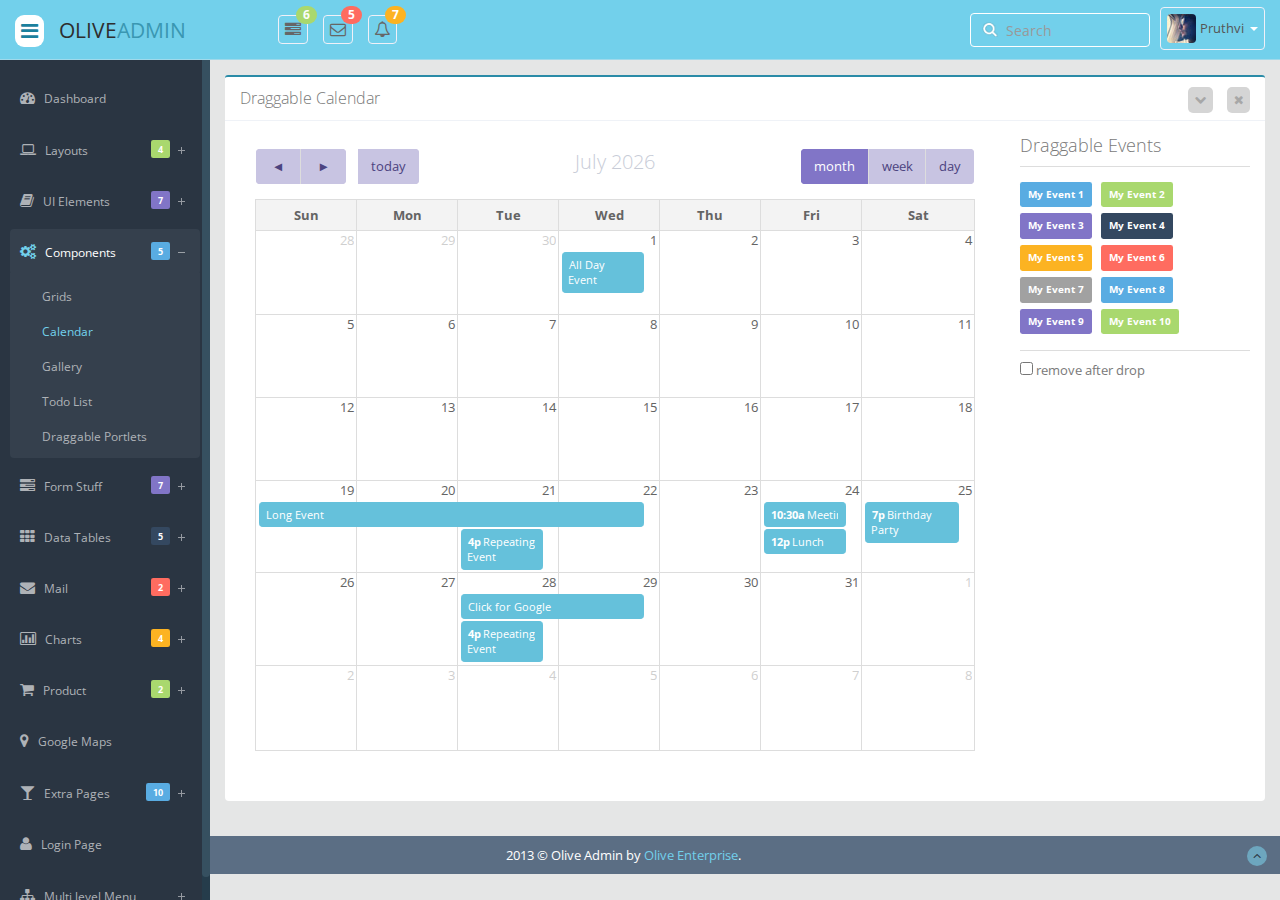
<file: FastShop/WebContent/calendar.html>
﻿<!DOCTYPE html>
<html lang="en">
   <head>
      <!-- BEGIN META -->
	  <meta charset="utf-8">
      <meta name="viewport" content="width=device-width, initial-scale=1.0">
      <meta name="description" content="">
      <meta name="author" content="Olive ENTERPRISE">
     <!-- END META -->
      <!-- BEGIN SHORTCUT ICON -->
	  <link rel="shortcut icon" href="img/favicon.ico">
	  <!-- END SHORTCUT ICON -->
      <title>Calendar</title>
	  <!-- BEGIN STYLESHEET --> 
		<link href="css/bootstrap.min.css" rel="stylesheet"><!-- BOOTSTRAP CSS -->
		<link href="css/bootstrap-reset.css" rel="stylesheet"><!-- BOOTSTRAP CSS -->
		<link href="assets/font-awesome/css/font-awesome.css" rel="stylesheet"><!-- FONT AWESOME ICON STYLESHEET -->
		<link href="assets/fullcalendar/fullcalendar/bootstrap-fullcalendar.css" rel="stylesheet"><!-- FULLCALENDER CSS -->
		<link href="css/style.css" rel="stylesheet"><!-- THEME BASIC CSS -->
		<link href="css/style-responsive.css" rel="stylesheet"><!-- THEME BASIC RESPONSIVE  CSS -->
      <!--[if lt IE 9]>
      <script src="js/html5shiv.js"></script>
      <script src="js/respond.min.js"></script>
      <![endif]-->
	  <!-- END STYLESHEET --> 
   </head>
   <body>
   <!-- BEGIN SECTION --> 
      <section id="container" class="">
	  
	  <!-- BEGIN HEADER --> 
         <header class="header white-bg">
        <!-- SIDEBAR TOGGLE BUTTON -->
			<div class="sidebar-toggle-box">
			  <div  data-placement="right" class="fa fa-bars tooltips">
			  </div>
			</div>
        <!-- SIDEBAR TOGGLE BUTTON  END-->
            <a href="index.html" class="logo">olive<span>admin</span></a>
                 <!-- START HEADER  NAV -->
        
        <nav class="nav notify-row" id="top_menu">
          
          <ul class="nav top-menu">
            <!-- START NOTIFY TASK BAR -->
            
            <li class="dropdown">
              <a data-toggle="dropdown" class="dropdown-toggle" href="#">
                <i class="fa fa-tasks">
                </i>
                <span class="badge bg-success">
                  6
                </span>
              </a>
              
              <ul class="dropdown-menu extended tasks-bar">
                <li class="notify-arrow notify-arrow-blue">
                </li>
                <li>
                  <p class="blue">
                    You have 6 pending tasks
                  </p>
                </li>
                <li>
                  <a href="#">
                    <div class="task-info">
                      <div class="desc">
                        Dashboard v1.3
                      </div>
                      <div class="percent">
                        40%
                      </div>
                    </div>
                    <div class="progress progress-striped">
                      <div class="progress-bar progress-bar-success set-40" role="progressbar" aria-valuenow="40" aria-valuemin="0" aria-valuemax="100" >
                        <span class="sr-only">
                          40% Complete (success)
                        </span>
                      </div>
                    </div>
                  </a>
                </li>
                <li>
                  <a href="#">
                    <div class="task-info">
                      <div class="desc">
                        Database Update
                      </div>
                      <div class="percent">
                        60%
                      </div>
                    </div>
                    <div class="progress progress-striped">
                      <div class="progress-bar progress-bar-warning set-60" role="progressbar" aria-valuenow="60" aria-valuemin="0" aria-valuemax="100" >
                        <span class="sr-only">
                          60% Complete (warning)
                        </span>
                      </div>
                    </div>
                  </a>
                </li>
                <li>
                  <a href="#">
                    <div class="task-info">
                      <div class="desc">
                        Iphone Development
                      </div>
                      <div class="percent">
                        87%
                      </div>
                    </div>
                    <div class="progress progress-striped">
                      <div class="progress-bar progress-bar-info set-87" role="progressbar" aria-valuenow="20" aria-valuemin="0" aria-valuemax="100" >
                        <span class="sr-only">
                          87% Complete
                        </span>
                      </div>
                    </div>
                  </a>
                </li>
                <li>
                  <a href="#">
                    <div class="task-info">
                      <div class="desc">
                        Mobile App
                      </div>
                      <div class="percent">
                        33%
                      </div>
                    </div>
                    <div class="progress progress-striped">
                      <div class="progress-bar progress-bar-danger set-33" role="progressbar" aria-valuenow="80" aria-valuemin="0" aria-valuemax="100" >
                        <span class="sr-only">
                          33% Complete (danger)
                        </span>
                      </div>
                    </div>
                  </a>
                </li>
                <li>
                  <a href="#">
                    <div class="task-info">
                      <div class="desc">
                        Dashboard v1.3
                      </div>
                      <div class="percent">
                        45%
                      </div>
                    </div>
                    <div class="progress progress-striped active">
                      <div class="progress-bar set-45" role="progressbar" aria-valuenow="45" aria-valuemin="0" aria-valuemax="100" >
                        <span class="sr-only">
                          45% Complete
                        </span>
                      </div>
                      
                    </div>
                  </a>
                </li>
                <li class="external">
                  <a href="#">
                    See All Tasks
                  </a>
                </li>
              </ul>
              
            </li>
            <!-- END NOTIFY TASK BAR -->
            
            <!-- START NOTIFY INBOX BAR -->
            
            <li id="header_inbox_bar" class="dropdown">
              <a data-toggle="dropdown" class="dropdown-toggle" href="#">
                <i class="fa fa-envelope-o">
                </i>
                <span class="badge bg-important">
                  5
                </span>
              </a>
              <ul class="dropdown-menu extended inbox">
                <li class="notify-arrow notify-arrow-blue">
                </li>
                <li>
                  <p class="blue">
                    You have 5 new messages
                  </p>
                </li>
                <li>
                  <a href="#">
                    <span class="photo">
                      <img alt="avatar" src="./img/avatar-mini.jpg">
                    </span>
                    <span class="subject">
                      <span class="from">
                        Chintan Pandya
                      </span>
                      <span class="time">
                        Just now
                      </span>
                    </span>
                    <span class="message">
                      Hello, this is an example msg.
                    </span>
                  </a>
                </li>
                <li>
                  <a href="#">
                    <span class="photo">
                      <img alt="avatar" src="./img/avatar-mini2.jpg">
                    </span>
                    <span class="subject">
                      <span class="from">
                        Parth Jani
                      </span>
                      <span class="time">
                        10 mins
                      </span>
                    </span>
                    <span class="message">
                      Hi, Bro how are you ?
                    </span>
                  </a>
                </li>
                <li>
                  <a href="#">
                    <span class="photo">
                      <img alt="avatar" src="./img/avatar-mini3.jpg">
                    </span>
                    <span class="subject">
                      <span class="from">
                        Jay Bardolia
                      </span>
                      <span class="time">
                        3 hrs
                      </span>
                    </span>
                    <span class="message">
                      This is awesome dashboard.
                    </span>
                  </a>
                </li>
                <li>
                  <a href="#">
                    <span class="photo">
                      <img alt="avatar" src="./img/avatar-mini4.jpg">
                    </span>
                    <span class="subject">
                      <span class="from">
                        Pruthvi Bardolia
                      </span>
                      <span class="time">
                        Just now
                      </span>
                    </span>
                    <span class="message">
                      Hello, this is metrolab
                    </span>
                  </a>
                </li>
                <li>
                  <a href="#">
                    See all messages
                  </a>
                </li>
              </ul>
            </li>
            <!-- END NOTIFY INBOX BAR -->
            
            <!-- START NOTIFY NOTIFICATION BAR -->
            
            <li id="header_notification_bar" class="dropdown">
              <a data-toggle="dropdown" class="dropdown-toggle" href="#">
                <i class="fa fa-bell-o">
                </i>
                <span class="badge bg-warning">
                  7
                </span>
              </a>
              <ul class="dropdown-menu extended notification">
                <li class="notify-arrow notify-arrow-blue">
                </li>
                <li>
                  <p class="blue">
                    You have 7 new notifications
                  </p>
                </li>
                <li>
                  <a href="#">
                    <span class="label label-danger">
                      <i class="fa fa-bolt">
                      </i>
                    </span>
                    Server #3 overloaded.
                    <span class="small italic">
                      34 mins
                    </span>
                  </a>
                </li>
                <li>
                  <a href="#">
                    <span class="label label-warning">
                      <i class="fa fa-bell">
                      </i>
                    </span>
                    Server #10 not respoding.
                    <span class="small italic">
                      1 Hours
                    </span>
                  </a>
                </li>
                <li>
                  <a href="#">
                    <span class="label label-danger">
                      <i class="fa fa-bolt">
                      </i>
                    </span>
                    Database overloaded 24%.
                    <span class="small italic">
                      4 hrs
                    </span>
                  </a>
                </li>
                <li>
                  <a href="#">
                    <span class="label label-success">
                      <i class="fa fa-plus">
                      </i>
                    </span>
                    New user registered.
                    <span class="small italic">
                      Just now
                    </span>
                  </a>
                </li>
                <li>
                  <a href="#">
                    <span class="label label-primary">
                      <i class="fa fa-bullhorn">
                      </i>
                    </span>
                    Application error.
                    <span class="small italic">
                      10 mins
                    </span>
                  </a>
                </li>
                <li>
                  <a href="#">
                    See all notifications
                  </a>
                </li>
              </ul>
            </li>
            <!-- END NOTIFY NOTIFICATION BAR -->
            
          </ul>
          
          
        </nav>
        
        <!-- END HEADER NAV -->
        
        
        <!-- START USER LOGIN DROPDOWN  -->
            <div class="top-nav ">
               <ul class="nav pull-right top-menu">
                  <li>
                     <input type="text" class="form-control search" placeholder="Search">
                  </li>
                  <li class="dropdown">
                     <a data-toggle="dropdown" class="dropdown-toggle" href="#">
                     <img alt="" src="img/avatar1_small.jpg">
                     <span class="username">Pruthvi</span>
                     <b class="caret"></b>
                     </a>
                     <ul class="dropdown-menu extended logout">
                        <li class="log-arrow-up"></li>
                        <li><a href="#"><i class=" fa fa-suitcase"></i>Profile</a></li>
                        <li><a href="#"><i class="fa fa-cog"></i> Settings</a></li>
                        <li><a href="#"><i class="fa fa-bell-o"></i> Notification</a></li>
                        <li><a href="login.html"><i class="fa fa-key"></i> Log Out</a></li>
                     </ul>
                  </li>
               </ul>
            </div>
			<!-- END USER LOGIN DROPDOWN  -->
         </header>
		 <!-- END HEADER --> 
		 
		 <!-- BEGIN SIDEBAR --> 
         <aside>
            <div id="sidebar" class="nav-collapse">
               <ul class="sidebar-menu" id="nav-accordion">
                  <li>
                     <a href="index.html">
                     <i class="fa fa-dashboard"></i>
                     <span>Dashboard</span>
                     </a>
                  </li>
                  <li class="sub-menu">
                     <a href="javascript:;">
                     <i class="fa fa-laptop"></i>
                     <span>Layouts</span>
                     <span class="label label-success span-sidebar">4</span>
                     </a>
                     <ul class="sub">
                        <li><a href="boxed_page.html">Boxed Page</a></li>
                        <li><a href="horizontal_menu.html">Horizontal Menubar</a></li>
                        <li><a href="language_switch_bar.html">Language Bar</a></li>
                        <li><a href="email_template.html" target="_blank">Email Templates</a></li>
                     </ul>
                  </li>
                  <li class="sub-menu">
                     <a href="javascript:;">
                     <i class="fa fa-book"></i>
                     <span>UI Elements</span>
                     <span class="label label-info span-sidebar">7</span>
                     </a>
                     <ul class="sub">
                        <li><a href="general.html">General</a></li>
                        <li><a href="buttons.html">Buttons</a></li>
                        <li><a href="widget.html">Widget</a></li>
                        <li><a href="slider.html">Range Slider</a></li>
                        <li><a href="nestable.html">Nestable List</a></li>
                        <li><a href="tree.html">Tree View List</a></li>
                        <li><a href="font_awesome.html">Font Awesome Icon</a></li>
                     </ul>
                  </li>
                  <li class="sub-menu">
                     <a href="javascript:;" class="active">
                     <i class="fa fa-cogs"></i>
                     <span>Components</span>
                     <span class="label label-primary span-sidebar">5</span>
                     </a>
                     <ul class="sub">
                        <li><a href="grids.html">Grids</a></li>
                        <li class="active"><a href="calendar.html">Calendar</a></li>
                        <li><a href="gallery.html">Gallery</a></li>
                        <li><a href="todo_list.html">Todo List</a></li>
                        <li><a href="draggable_portlet.html">Draggable Portlets</a></li>
                     </ul>
                  </li>
                  <li class="sub-menu">
                     <a href="javascript:;">
                     <i class="fa fa-tasks"></i>
                     <span>Form Stuff</span>
                     <span class="label label-info span-sidebar">7</span>
                     </a>
                     <ul class="sub">
                        <li><a href="form_component.html">Form Components</a></li>
                        <li><a href="advanced_form_components.html">Advanced Components</a></li>
                        <li><a href="form_wizard.html">Form Wizards</a></li>
                        <li><a href="form_validation.html">Form Validation</a></li>
                        <li><a href="dropzone.html">Dropzone File Upload</a></li>
                        <li><a href="inline_editor.html">Inline Editor</a></li>
                        <li><a href="file_upload.html">Multiple File Upload</a></li>
                     </ul>
                  </li>
                  <li class="sub-menu">
                     <a href="javascript:;">
                     <i class="fa fa-th"></i>
                     <span>Data Tables</span>
                     <span class="label label-inverse span-sidebar">5</span>
                     </a>
                     <ul class="sub">
                        <li><a href="basic_table.html">Basic Table</a></li>
                        <li><a href="responsive_table.html">Responsive Table</a></li>
                        <li><a href="dynamic_table.html">Dynamic Table</a></li>
                        <li><a href="advanced_table.html">Advanced Table</a></li>
                        <li><a href="editable_table.html">Editable Table</a></li>
                     </ul>
                  </li>
                  <li class="sub-menu">
                     <a href="javascript:;">
                     <i class=" fa fa-envelope"></i>
                     <span>Mail</span>
                     <span class="label label-danger span-sidebar">2</span>
                     </a>
                     <ul class="sub">
                        <li><a href="inbox.html">Inbox</a></li>
                        <li><a href="inbox_details.html">Mail Details</a></li>
                     </ul>
                  </li>
                  <li class="sub-menu">
                     <a href="javascript:;">
                     <i class=" fa fa-bar-chart-o"></i>
                     <span>Charts</span>
                     <span class="label label-warning span-sidebar">4</span>
                     </a>
                     <ul class="sub">
                        <li><a href="morris.html">Morris Chart</a></li>
                        <li><a href="chartjs.html">Chartjs Chart</a></li>
                        <li><a href="flot_chart.html">Flot Charts</a></li>
                        <li><a href="xchart.html">xChart</a></li>
                     </ul>
                  </li>
                  <li class="sub-menu">
                     <a href="javascript:;">
                     <i class="fa fa-shopping-cart"></i>
                     <span>Product</span>
                     <span class="label label-success span-sidebar">2</span>
                     </a>
                     <ul class="sub">
                        <li><a href="product_list.html">List View</a></li>
                        <li><a href="product_details.html">Details View</a></li>
                     </ul>
                  </li>
                  <li>
                     <a href="google_maps.html">
                     <i class="fa fa-map-marker"></i>
                     <span>Google Maps </span>
                     </a>
                  </li>
                  <li class="sub-menu">
                     <a href="javascript:;">
                     <i class="fa fa-glass"></i>
                     <span>Extra Pages</span>
                     <span class="label label-primary span-sidebar">10</span>
                     </a>
                     <ul class="sub">
                        <li><a href="blank.html">Blank Page</a></li>
                        <li><a href="lock_screen.html">Lock Screen</a></li>
                        <li><a href="profile.html">Profile</a></li>
                        <li><a href="invoice.html">Invoice</a></li>
                        <li><a href="search_result.html">Search Result</a></li>
                        <li><a href="pricing_table.html">Pricing Table</a></li>
                        <li><a href="faq.html">FAQ</a></li>
                        <li><a href="fb_wall.html">Timeline</a></li>
                        <li><a href="404.html">404 Error</a></li>
                        <li><a href="500.html">500 Error</a></li>
                     </ul>
                  </li>
                  <li>
                     <a href="login.html">
                     <i class="fa fa-user"></i>
                     <span>Login Page</span>
                     </a>
                  </li>
                  <li class="sub-menu">
                     <a href="javascript:;">
                     <i class="fa fa-sitemap"></i>
                     <span>Multi level Menu</span>
                     </a>
                     <ul class="sub">
                        <li><a href="javascript:;">Menu Item 1</a></li>
                        <li class="sub-menu">
                           <a href="boxed_page.html">Menu Item 2 <span class="label label-primary">1</span></a>
                           <ul class="sub">
                              <li><a href="javascript:;"> Item 2.1</a></li>
                              <li class="sub-menu">
                                 <a href="javascript:;">Menu Item 3 <span class="label label-primary">3</span></a>
                                 <ul class="sub">
                                    <li><a href="javascript:;">Item 3.1</a></li>
                                    <li><a href="javascript:;">Item 3.2</a></li>
                                    <li><a href="javascript:;">Item 3.2</a></li>
                                 </ul>
                              </li>
                           </ul>
                        </li>
                     </ul>
                  </li>
               </ul>
            </div>
         </aside>
		 <!-- END SIDEBAR --> 
		 
		 <!-- BEGIN MAIN CONTENT --> 
         <section id="main-content">
		    <!-- START WRAPPER  -->
            <section class="wrapper">
               <section class="panel">
                  <header class="panel-heading">
                     Draggable Calendar
                     <span class="tools pull-right">
                     <a href="javascript:;" class="fa fa-chevron-down"></a>
                     <a href="javascript:;" class="fa fa-times"></a>
                     </span>
                  </header>
                  <div class="panel-body">
				  <!-- START ROW  -->
                     <div class="row">
                        <aside class="col-lg-9">
                           <section class="panel">
                              <div class="panel-body">
                                 <div id="calendar" class="has-toolbar"></div>
                              </div>
                           </section>
                        </aside>
                        <aside class="col-lg-3">
                           <h4 class="drg-event-title"> Draggable Events</h4>
                           <div id='external-events'>
                              <div class='external-event label label-primary'>My Event 1</div>
                              <div class='external-event label label-success'>My Event 2</div>
                              <div class='external-event label label-info'>My Event 3</div>
                              <div class='external-event label label-inverse'>My Event 4</div>
                              <div class='external-event label label-warning'>My Event 5</div>
                              <div class='external-event label label-danger'>My Event 6</div>
                              <div class='external-event label label-default'>My Event 7</div>
                              <div class='external-event label label-primary'>My Event 8</div>
                              <div class='external-event label label-info'>My Event 9</div>
                              <div class='external-event label label-success'>My Event 10</div>
                              <p class="border-top drp-rmv">
                                 <input type='checkbox' id='drop-remove'>
                                 remove after drop
                              </p>
                           </div>
                        </aside>
                     </div>
					 <!-- END ROW  -->
                  </div>
               </section>
            </section>
			<!-- END WRAPPER -->
         </section>
		 <!-- END  MAIN CONTENT --> 
		 <!-- BEGIN FOOTER --> 
         <footer class="site-footer">
            <div class="text-center">
               2013 &copy; Olive Admin by <a href="" target="_blank">Olive Enterprise</a>.
               <a href="http://www.mycodes.net" class="go-top">
               <i class="fa fa-angle-up"></i>
               </a>
            </div>
         </footer>
		 <!-- END FOOTER --> 
		 
      </section>
	  <!-- END SECTION --> 
	  
	  <!-- BEGIN JS --> 
	<script src="js/jquery.js" ></script><!-- BASIC JS LIABRARY -->
    <script src="js/bootstrap.min.js" ></script><!-- BOOTSTRAP JS  -->
    <script src="js/jquery.dcjqaccordion.2.7.js"></script><!-- ACCORDING JS -->
    <script src="js/jquery.scrollTo.min.js" ></script><!-- SCROLLTO JS  -->
    <script src="js/jquery.nicescroll.js" > </script><!-- NICESCROLL JS  -->
    <script src="js/respond.min.js" ></script><!-- RESPOND JS  -->
    <script src="js/jquery-ui-1.9.2.custom.min.js"></script><!-- JQUERY UI LIB. JS  -->
    <script src="assets/fullcalendar/fullcalendar/fullcalendar.min.js" ></script><!-- FULLCALENDER JS  -->
    <script src="js/common-scripts.js" ></script><!-- BASIC COMMON JS  -->
    <script src="js/external-dragging-calendar.js" ></script><!-- EXTERNAL DRAGGING CALENDER JS  -->
	  <!-- END JS --> 
   </body>
</html>
</file>
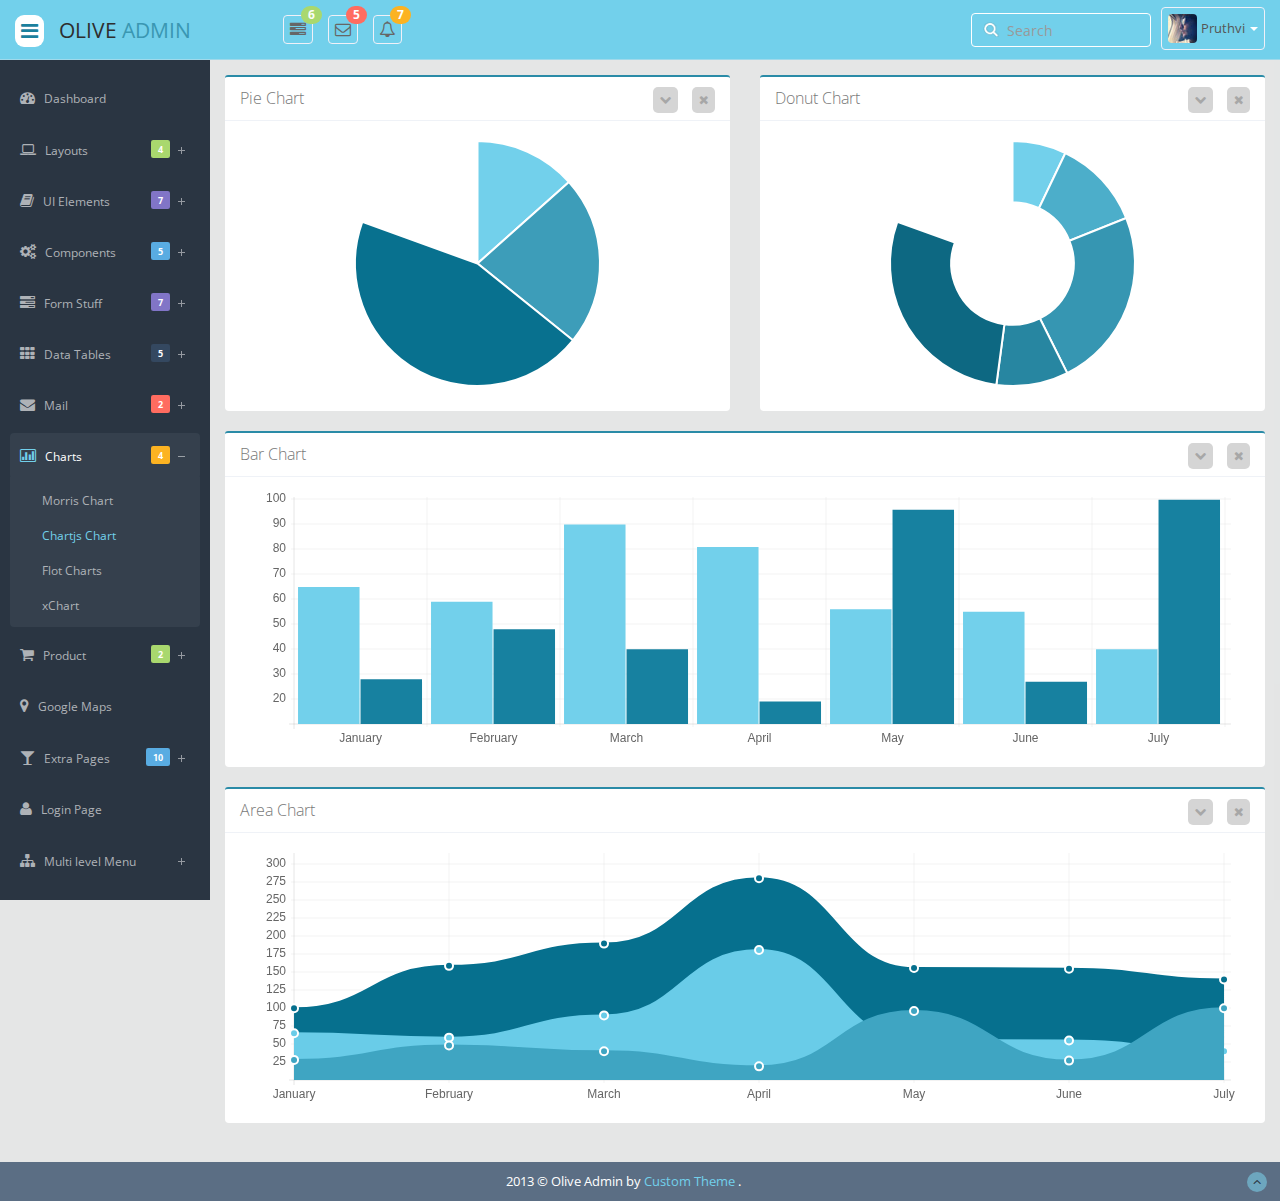
<file: FastShop/WebContent/chartjs.html>
﻿<!DOCTYPE html>
<html lang="en">
  <head>
    <!-- BEGIN META -->
    
    <meta charset="utf-8">
    <meta name="viewport" content="width=device-width, initial-scale=1.0">
    <meta name="description" content="">
    <meta name="author" content="Custom Theme">
    <!-- END META -->
    
    
    <!-- BEGIN SHORTCUT ICON -->
    <link rel="shortcut icon" href="img/favicon.ico">
    <!-- END SHORTCUT ICON -->
    <title>
      Chartjs
    </title>
    
    <!-- BEGIN STYLESHEET -->
    
    <link href="css/bootstrap.min.css" rel="stylesheet">
    <!-- BOOTSTRAP CSS -->
    <link href="css/bootstrap-reset.css" rel="stylesheet">
    <!-- BOOTSTRAP CSS -->
    <link href="assets/font-awesome/css/font-awesome.css" rel="stylesheet">
    <!-- FONT AWESOME ICON STYLESHEET -->
    <link href="css/style.css" rel="stylesheet">
    <!-- THEME BASIC CSS -->
    <link href="css/style-responsive.css" rel="stylesheet">
    <!-- THEME BASIC RESPONSIVE  CSS -->
    
    <!--[if lt IE 9]>
<script src="js/html5shiv.js">
</script>
<script src="js/respond.min.js">
</script>
<![endif]-->
  <!-- END STYLESHEET -->
  
  </head>
  <body>
    <!-- BEGIN SECTION -->
    
    <section id="container" class="">
      <!-- BEGIN HEADER -->
      
      <header class="header white-bg">
        <!-- SIDEBAR TOGGLE BUTTON -->
  <div class="sidebar-toggle-box">
    <div  data-placement="right" class="fa fa-bars tooltips">
    </div>
  </div>
  <!-- SIDEBAR TOGGLE BUTTON  END-->
  
  <a href="index.html" class="logo">
    olive
    <span>
      admin
    </span>
  </a>
  
  <!-- START HEADER  NAV -->
  
  <nav class="nav notify-row" id="top_menu">
    
    <ul class="nav top-menu">
      <!-- START NOTIFY TASK BAR -->
      
      <li class="dropdown">
        <a data-toggle="dropdown" class="dropdown-toggle" href="#">
          <i class="fa fa-tasks">
          </i>
          <span class="badge bg-success">
            6
          </span>
        </a>
        
        <ul class="dropdown-menu extended tasks-bar">
          <li class="notify-arrow notify-arrow-blue">
          </li>
          <li>
            <p class="blue">
              You have 6 pending tasks
            </p>
          </li>
          <li>
            <a href="#">
              <div class="task-info">
                <div class="desc">
                  Dashboard v1.3
                </div>
                <div class="percent">
                  40%
                </div>
              </div>
              <div class="progress progress-striped">
                <div class="progress-bar progress-bar-success set-40" role="progressbar" aria-valuenow="40" aria-valuemin="0" aria-valuemax="100" >
                  <span class="sr-only">
                    40% Complete (success)
                  </span>
                </div>
              </div>
            </a>
          </li>
          <li>
            <a href="#">
              <div class="task-info">
                <div class="desc">
                  Database Update
                </div>
                <div class="percent">
                  60%
                </div>
              </div>
              <div class="progress progress-striped">
                <div class="progress-bar progress-bar-warning set-60" role="progressbar" aria-valuenow="60" aria-valuemin="0" aria-valuemax="100" >
                  <span class="sr-only">
                    60% Complete (warning)
                  </span>
                </div>
              </div>
            </a>
          </li>
          <li>
            <a href="#">
              <div class="task-info">
                <div class="desc">
                  Iphone Development
                </div>
                <div class="percent">
                  87%
                </div>
              </div>
              <div class="progress progress-striped">
                <div class="progress-bar progress-bar-info set-87" role="progressbar" aria-valuenow="20" aria-valuemin="0" aria-valuemax="100" >
                  <span class="sr-only">
                    87% Complete
                  </span>
                </div>
              </div>
            </a>
          </li>
          <li>
            <a href="#">
              <div class="task-info">
                <div class="desc">
                  Mobile App
                </div>
                <div class="percent">
                  33%
                </div>
              </div>
              <div class="progress progress-striped">
                <div class="progress-bar progress-bar-danger set-33" role="progressbar" aria-valuenow="80" aria-valuemin="0" aria-valuemax="100" >
                  <span class="sr-only">
                    33% Complete (danger)
                  </span>
                </div>
              </div>
            </a>
          </li>
          <li>
            <a href="#">
              <div class="task-info">
                <div class="desc">
                  Dashboard v1.3
                </div>
                <div class="percent">
                  45%
                </div>
              </div>
              <div class="progress progress-striped active">
                <div class="progress-bar set-45" role="progressbar" aria-valuenow="45" aria-valuemin="0" aria-valuemax="100" >
                  <span class="sr-only">
                    45% Complete
                  </span>
                </div>
                
              </div>
            </a>
          </li>
          <li class="external">
            <a href="#">
              See All Tasks
            </a>
          </li>
        </ul>
        
      </li>
      <!-- END NOTIFY TASK BAR -->
      
      <!-- START NOTIFY INBOX BAR -->
      
      <li id="header_inbox_bar" class="dropdown">
        <a data-toggle="dropdown" class="dropdown-toggle" href="#">
          <i class="fa fa-envelope-o">
          </i>
          <span class="badge bg-important">
            5
          </span>
        </a>
        <ul class="dropdown-menu extended inbox">
          <li class="notify-arrow notify-arrow-blue">
          </li>
          <li>
            <p class="blue">
              You have 5 new messages
            </p>
          </li>
          <li>
            <a href="#">
              <span class="photo">
                <img alt="avatar" src="./img/avatar-mini.jpg">
              </span>
              <span class="subject">
                <span class="from">
                  Chintan Pandya
                </span>
                <span class="time">
                  Just now
                </span>
              </span>
              <span class="message">
                Hello, this is an example msg.
              </span>
            </a>
          </li>
          <li>
            <a href="#">
              <span class="photo">
                <img alt="avatar" src="./img/avatar-mini2.jpg">
              </span>
              <span class="subject">
                <span class="from">
                  Parth Jani
                </span>
                <span class="time">
                  10 mins
                </span>
              </span>
              <span class="message">
                Hi, Bro how are you ?
              </span>
            </a>
          </li>
          <li>
            <a href="#">
              <span class="photo">
                <img alt="avatar" src="./img/avatar-mini3.jpg">
              </span>
              <span class="subject">
                <span class="from">
                  Jay Bardolia
                </span>
                <span class="time">
                  3 hrs
                </span>
              </span>
              <span class="message">
                This is awesome dashboard.
              </span>
            </a>
          </li>
          <li>
            <a href="#">
              <span class="photo">
                <img alt="avatar" src="./img/avatar-mini4.jpg">
              </span>
              <span class="subject">
                <span class="from">
                  Pruthvi Bardolia
                </span>
                <span class="time">
                  Just now
                </span>
              </span>
              <span class="message">
                Hello, this is metrolab
              </span>
            </a>
          </li>
          <li>
            <a href="#">
              See all messages
            </a>
          </li>
        </ul>
      </li>
      <!-- END NOTIFY INBOX BAR -->
      
      <!-- START NOTIFY NOTIFICATION BAR -->
      
      <li id="header_notification_bar" class="dropdown">
        <a data-toggle="dropdown" class="dropdown-toggle" href="#">
          <i class="fa fa-bell-o">
          </i>
          <span class="badge bg-warning">
            7
          </span>
        </a>
        <ul class="dropdown-menu extended notification">
          <li class="notify-arrow notify-arrow-blue">
          </li>
          <li>
            <p class="blue">
              You have 7 new notifications
            </p>
          </li>
          <li>
            <a href="#">
              <span class="label label-danger">
                <i class="fa fa-bolt">
                </i>
              </span>
              Server #3 overloaded.
              <span class="small italic">
                34 mins
              </span>
            </a>
          </li>
          <li>
            <a href="#">
              <span class="label label-warning">
                <i class="fa fa-bell">
                </i>
              </span>
              Server #10 not respoding.
              <span class="small italic">
                1 Hours
              </span>
            </a>
          </li>
          <li>
            <a href="#">
              <span class="label label-danger">
                <i class="fa fa-bolt">
                </i>
              </span>
              Database overloaded 24%.
              <span class="small italic">
                4 hrs
              </span>
            </a>
          </li>
          <li>
            <a href="#">
              <span class="label label-success">
                <i class="fa fa-plus">
                </i>
              </span>
              New user registered.
              <span class="small italic">
                Just now
              </span>
            </a>
          </li>
          <li>
            <a href="#">
              <span class="label label-primary">
                <i class="fa fa-bullhorn">
                </i>
              </span>
              Application error.
              <span class="small italic">
                10 mins
              </span>
            </a>
          </li>
          <li>
            <a href="#">
              See all notifications
            </a>
          </li>
        </ul>
      </li>
      <!-- END NOTIFY NOTIFICATION BAR -->
      
    </ul>
    
    
  </nav>
  
  <!-- END HEADER NAV -->
  
  
  <!-- START USER LOGIN DROPDOWN  -->
  <div class="top-nav ">
    <ul class="nav pull-right top-menu">
      <li>
        <input type="text" class="form-control search" placeholder="Search">
      </li>
      
      <li class="dropdown">
        <a data-toggle="dropdown" class="dropdown-toggle" href="#">
          <img alt="" src="img/avatar1_small.jpg">
          <span class="username">
            Pruthvi
          </span>
          <b class="caret">
          </b>
        </a>
        <ul class="dropdown-menu extended logout">
          <li class="log-arrow-up">
          </li>
          <li>
            <a href="#">
              <i class=" fa fa-suitcase">
              </i>
              Profile
            </a>
          </li>
          <li>
            <a href="#">
              <i class="fa fa-cog">
              </i>
              Settings
            </a>
          </li>
          <li>
            <a href="#">
              <i class="fa fa-bell-o">
              </i>
              Notification
            </a>
          </li>
          <li>
            <a href="login.html">
              <i class="fa fa-key">
              </i>
              Log Out
            </a>
          </li>
        </ul>
      </li>
      
    </ul>
  </div>
  <!-- END USER LOGIN DROPDOWN  -->
  </header>
  
  <!-- END HEADER -->
  
  <!-- BEGIN SIDEBAR -->
  
  <aside>
    <div id="sidebar" class="nav-collapse">
      
      <ul class="sidebar-menu" id="nav-accordion">
        <li>
          <a href="index.html">
            <i class="fa fa-dashboard">
            </i>
            <span>
              Dashboard
            </span>
          </a>
        </li>
        <li class="sub-menu">
          <a href="javascript:;">
            <i class="fa fa-laptop">
            </i>
            <span>
              Layouts
            </span>
            <span class="label label-success span-sidebar">
              4
            </span>
          </a>
          <ul class="sub">
            <li>
              <a href="boxed_page.html">
                Boxed Page
              </a>
            </li>
            <li>
              <a href="horizontal_menu.html">
                Horizontal Menubar
              </a>
            </li>
            <li>
              <a href="language_switch_bar.html">
                Language Bar
              </a>
            </li>
            <li>
              <a href="email_template.html" target="_blank">
                Email Templates
              </a>
            </li>
          </ul>
        </li>
        <li class="sub-menu">
          <a href="javascript:;">
            <i class="fa fa-book">
            </i>
            <span>
              UI Elements
            </span>
            <span class="label label-info span-sidebar">
              7
            </span>
          </a>
          <ul class="sub">
            <li>
              <a href="general.html">
                General
              </a>
            </li>
            <li>
              <a href="buttons.html">
                Buttons
              </a>
            </li>
            <li>
              <a href="widget.html">
                Widget
              </a>
            </li>
            <li>
              <a href="slider.html">
                Range Slider
              </a>
            </li>
            <li>
              <a href="nestable.html">
                Nestable List
              </a>
            </li>
            <li>
              <a href="tree.html">
                Tree View List
              </a>
            </li>
            <li>
              <a href="font_awesome.html">
                Font Awesome Icon
              </a>
            </li>
          </ul>
        </li>
        <li class="sub-menu">
          <a href="javascript:;">
            <i class="fa fa-cogs">
            </i>
            <span>
              Components
            </span>
            <span class="label label-primary span-sidebar">
              5
            </span>
          </a>
          <ul class="sub">
            <li>
              <a href="grids.html">
                Grids
              </a>
            </li>
            <li>
              <a href="calendar.html">
                Calendar
              </a>
            </li>
            <li>
              <a href="gallery.html">
                Gallery
              </a>
            </li>
            <li>
              <a href="todo_list.html">
                Todo List
              </a>
            </li>
            <li>
              <a href="draggable_portlet.html">
                Draggable Portlets
              </a>
            </li>
          </ul>
        </li>
        <li class="sub-menu">
          <a href="javascript:;">
            <i class="fa fa-tasks">
            </i>
            <span>
              Form Stuff
            </span>
            <span class="label label-info span-sidebar">
              7
            </span>
          </a>
          <ul class="sub">
            <li>
              <a href="form_component.html">
                Form Components
              </a>
            </li>
            <li>
              <a href="advanced_form_components.html">
                Advanced Components
              </a>
            </li>
            <li>
              <a href="form_wizard.html">
                Form Wizards
              </a>
            </li>
            <li>
              <a href="form_validation.html">
                Form Validation
              </a>
            </li>
            <li>
              <a href="dropzone.html">
                Dropzone File Upload
              </a>
            </li>
            <li>
              <a href="inline_editor.html">
                Inline Editor
              </a>
            </li>
            
            <li>
              <a href="file_upload.html">
                Multiple File Upload
              </a>
            </li>
          </ul>
        </li>
        <li class="sub-menu">
          <a href="javascript:;">
            <i class="fa fa-th">
            </i>
            <span>
              Data Tables
            </span>
            <span class="label label-inverse span-sidebar">
              5
            </span>
          </a>
          <ul class="sub">
            <li>
              <a href="basic_table.html">
                Basic Table
              </a>
            </li>
            <li>
              <a href="responsive_table.html">
                Responsive Table
              </a>
            </li>
            <li>
              <a href="dynamic_table.html">
                Dynamic Table
              </a>
            </li>
            <li>
              <a href="advanced_table.html">
                Advanced Table
              </a>
            </li>
            <li>
              <a href="editable_table.html">
                Editable Table
              </a>
            </li>
          </ul>
        </li>
        <li class="sub-menu">
          <a href="javascript:;">
            <i class=" fa fa-envelope">
            </i>
            <span>
              Mail
            </span>
            <span class="label label-danger span-sidebar">
              2
            </span>
          </a>
          <ul class="sub">
            <li>
              <a href="inbox.html">
                Inbox
              </a>
            </li>
            <li>
              <a href="inbox_details.html">
                Mail Details
              </a>
            </li>
          </ul>
        </li>
        <li class="sub-menu">
          <a href="javascript:;" class="active">
            <i class=" fa fa-bar-chart-o">
            </i>
            <span>
              Charts
            </span>
            <span class="label label-warning span-sidebar">
              4
            </span>
          </a>
          <ul class="sub">
            <li>
              <a href="morris.html">
                Morris Chart
              </a>
            </li>
            <li class="active">
              <a href="chartjs.html">
                Chartjs Chart
              </a>
            </li>
            <li>
              <a href="flot_chart.html">
                Flot Charts
              </a>
            </li>
            <li>
              <a href="xchart.html">
                xChart
              </a>
            </li>
          </ul>
        </li>
        <li class="sub-menu">
          <a href="javascript:;">
            <i class="fa fa-shopping-cart">
            </i>
            <span>
              Product
            </span>
            <span class="label label-success span-sidebar">
              2
            </span>
          </a>
          <ul class="sub">
            <li>
              <a href="product_list.html">
                List View
              </a>
            </li>
            <li>
              <a href="product_details.html">
                Details View
              </a>
            </li>
          </ul>
        </li>
        <li>
          <a href="google_maps.html">
            <i class="fa fa-map-marker">
            </i>
            <span>
              Google Maps 
            </span>
          </a>
        </li>
        
        <li class="sub-menu">
          <a href="javascript:;" >
            <i class="fa fa-glass">
            </i>
            <span>
              Extra Pages
            </span>
            <span class="label label-primary span-sidebar">
              10
            </span>
          </a>
          <ul class="sub">
            <li>
              <a href="blank.html">
                Blank Page
              </a>
            </li>
            <li>
              <a href="lock_screen.html">
                Lock Screen
              </a>
            </li>
            <li>
              <a href="profile.html">
                Profile
              </a>
            </li>
            <li>
              <a href="invoice.html">
                Invoice
              </a>
            </li>
            <li>
              <a href="search_result.html">
                Search Result
              </a>
            </li>
            <li>
              <a href="pricing_table.html">
                Pricing Table
              </a>
            </li>
            <li>
              <a href="faq.html">
                FAQ
              </a>
            </li>
            <li >
              <a href="fb_wall.html">
                Timeline
              </a>
            </li>
            <li>
              <a href="404.html">
                404 Error
              </a>
            </li>
            <li>
              <a href="500.html">
                500 Error
              </a>
            </li>
          </ul>
        </li>
        <li>
          <a href="login.html">
            <i class="fa fa-user">
            </i>
            <span>
              Login Page
            </span>
          </a>
        </li>
        
        <li class="sub-menu">
          <a href="javascript:;">
            <i class="fa fa-sitemap">
            </i>
            <span>
              Multi level Menu
            </span>
          </a>
          <ul class="sub">
            <li>
              <a href="javascript:;">
                Menu Item 1
              </a>
            </li>
            <li class="sub-menu">
              <a href="boxed_page.html">
                Menu Item 2 
                <span class="label label-primary">
                  1
                </span>
              </a>
              <ul class="sub">
                <li>
                  <a href="javascript:;">
                    Item 2.1
                  </a>
                </li>
                <li class="sub-menu">
                  <a href="javascript:;">
                    Menu Item 3 
                    <span class="label label-primary">
                      3
                    </span>
                  </a>
                  <ul class="sub">
                    <li>
                      <a href="javascript:;">
                        Item 3.1
                      </a>
                    </li>
                    <li>
                      <a href="javascript:;">
                        Item 3.2
                      </a>
                    </li>
                    <li>
                      <a href="javascript:;">
                        Item 3.2
                      </a>
                    </li>
                  </ul>
                </li>
              </ul>
            </li>
          </ul>
        </li>
        
      </ul>
      
    </div>
  </aside>
  <!-- END SIDEBAR -->
  
  
  <!-- BEGIN MAIN CONTENT -->
  
  <section id="main-content">
    <!-- BEGIN WRAPPER -->
    <section class="wrapper">
      
      <div class="tab-pane" id="chartjs">
        <!-- BEGIN ROW  -->
        <div class="row">
          <div class="col-sm-6">
            <section class="panel">
              <header class="panel-heading">
                Pie Chart
                <span class="tools pull-right">
                  <a href="javascript:;" class="fa fa-chevron-down">
                  </a>
                  <a href="javascript:;" class="fa fa-times">
                  </a>
                </span>
              </header>
              <div class="panel-body">
                <div class="chartJS">
                  <canvas id="pie-chart-js" height="250" width="800" >
                  </canvas>
                </div>
                
              </div>
            </section>
          </div>
          <div class="col-sm-6">
            <section class="panel">
              <header class="panel-heading">
                Donut Chart
                <span class="tools pull-right">
                  <a href="javascript:;" class="fa fa-chevron-down">
                  </a>
                  <a href="javascript:;" class="fa fa-times">
                  </a>
                </span>
              </header>
              <div class="panel-body">
                <div class="chartJS">
                  <canvas id="donut-chart-js" height="250" width="800" >
                  </canvas>
                </div>
              </div>
            </section>
          </div>
        </div>
        <!-- END ROW  -->
        <!-- BEGIN ROW  -->
        <div class="row">
          <div class="col-sm-12">
            <section class="panel">
              <header class="panel-heading">
                Bar Chart
                <span class="tools pull-right">
                  <a href="javascript:;" class="fa fa-chevron-down">
                  </a>
                  <a href="javascript:;" class="fa fa-times">
                  </a>
                </span>
              </header>
              <div class="panel-body">
                <div class="chartJS">
                  <canvas id="bar-chart-js" height="250" width="800" >
                  </canvas>
                </div>
              </div>
            </section>
          </div>
        </div>
        <!-- END ROW  -->
        <!-- BEGIN ROW  -->
        <div class="row">
          <div class="col-sm-12">
            <section class="panel">
              <header class="panel-heading">
                Area Chart
                <span class="tools pull-right">
                  <a href="javascript:;" class="fa fa-chevron-down">
                  </a>
                  <a href="javascript:;" class="fa fa-times">
                  </a>
                </span>
              </header>
              <div class="panel-body">
                <div class="chartJS">
                  <canvas id="line-chart-js" height="250" width="800" >
                  </canvas>
                </div>
              </div>
            </section>
          </div>
        </div>
        <!-- END ROW  -->
        
      </div>
      
    </section>
    <!-- END WRAPPER  -->
  </section>
  <!-- END MAIN CONTENT -->
  
  <!-- BEGIN FOOTER -->
  
  <footer class="site-footer">
    <div class="text-center">
      2013 &copy; Olive Admin by 
      <a href="" target="_blank">
        Custom Theme
      </a>
      .
      <a href="http://www.mycodes.net" class="go-top">
        <i class="fa fa-angle-up">
        </i>
      </a>
    </div>
  </footer>
  <!-- END FOOTER -->
  
  
  </section>
  <!-- END SECTION -->
  
  
  <!-- BEGIN JS -->
  
  <script src="js/jquery.js" ></script><!-- BASIC JS LIABRARY -->
  <script src="js/bootstrap.min.js" ></script><!-- BOOTSTRAP JS  -->
  <script src="js/jquery.dcjqaccordion.2.7.js"></script><!-- ACCORDING JS -->
  <script src="js/jquery.scrollTo.min.js" ></script><!-- SCROLLTO JS  -->
  <script src="js/jquery.nicescroll.js" >  </script><!-- NICESCROLL JS  -->
  <script src="assets/chart-master/Chart.js" ></script><!-- CHART JS  -->
  <script src="js/respond.min.js" ></script><!-- RESPOND JS  -->
  <script src="js/common-scripts.js" ></script><!-- BASIC COMMON JS  -->
  <script src="js/all-chartjs.js" ></script><!-- CHART FUNCTION JS  -->
  
  <!-- END JS -->
  
  </body>
</html>
</file>
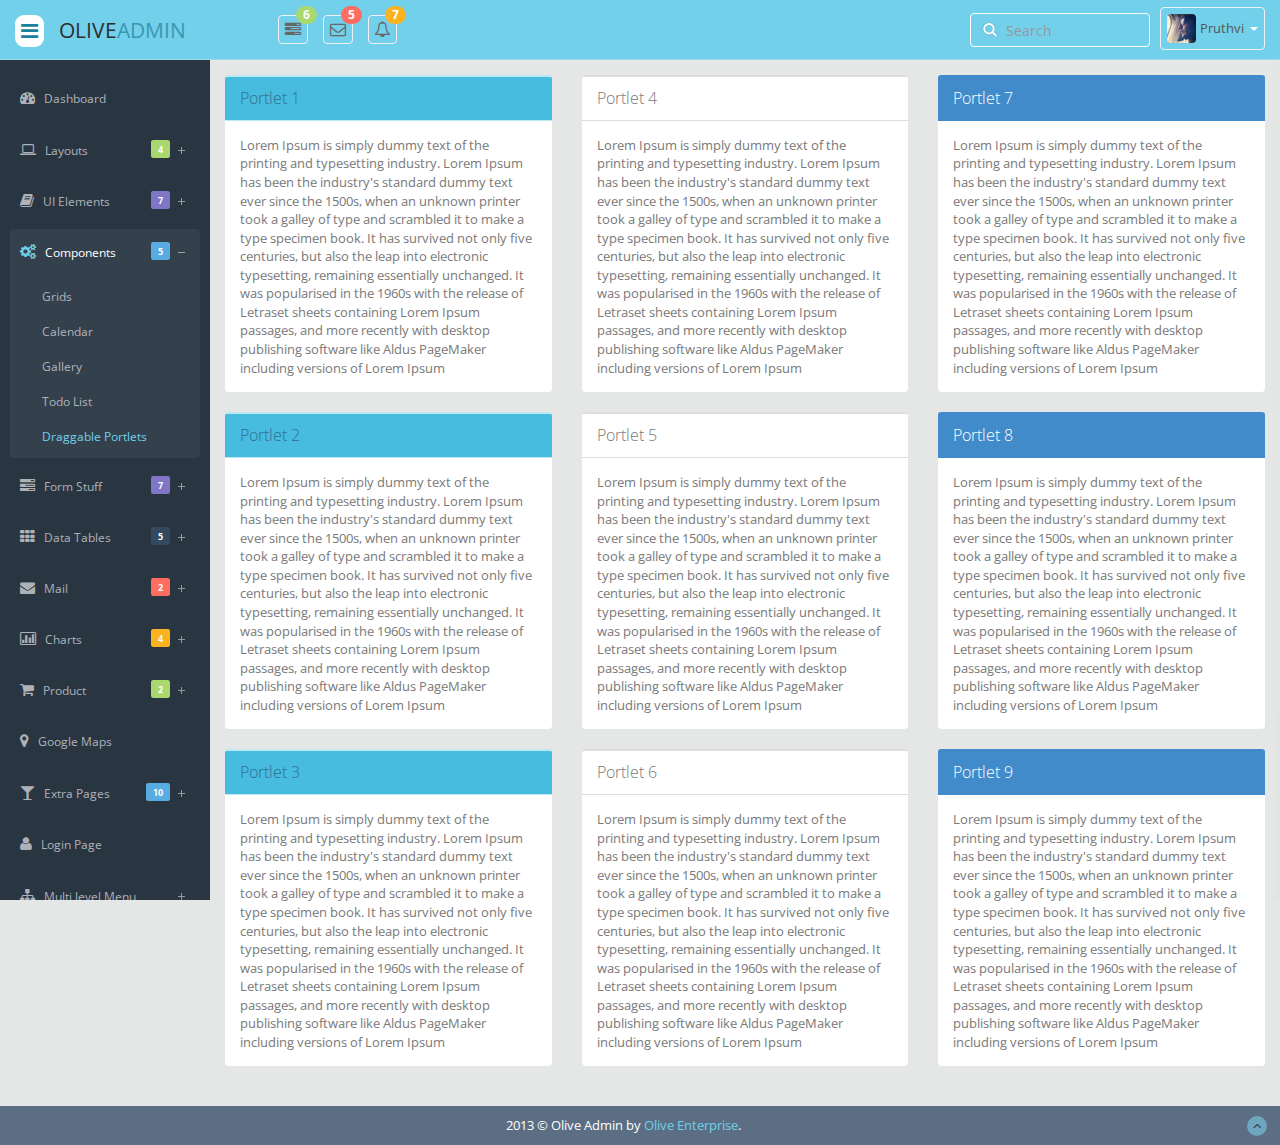
<file: FastShop/WebContent/draggable_portlet.html>
﻿<!DOCTYPE html>
<html lang="en">
   <head>
      <!-- BEGIN META --> 
	  <meta charset="utf-8">
      <meta name="viewport" content="width=device-width, initial-scale=1.0">
      <meta name="description" content="">
      <meta name="author" content="Olive Enterprise">
	  <!-- END META -->
     
      <!-- BEGIN SHORTCUT ICON -->
	  <link rel="shortcut icon" href="img/favicon.ico">
	  <!-- END SHORTCUT ICON -->
      <title>Dragable Portlet</title>
	  
	  <!-- BEGIN STYLESHEET --> 
      <link href="css/bootstrap.min.css" rel="stylesheet"><!-- BOOTSTRAP CSS -->
      <link href="css/bootstrap-reset.css" rel="stylesheet"><!-- BOOTSTRAP CSS -->
      <link href="assets/font-awesome/css/font-awesome.css" rel="stylesheet"><!-- FONT AWESOME ICON STYLESHEET -->
      <link href="css/style.css" rel="stylesheet"><!-- THEME BASIC CSS -->
      <link href="css/style-responsive.css" rel="stylesheet"><!-- THEME BASIC RESPONSIVE  CSS -->
      <!--[if lt IE 9]>
      <script src="js/html5shiv.js"></script>
      <script src="js/respond.min.js"></script>
      <![endif]-->
	  <!-- END STYLESHEET --> 
   </head>
   <body>
      <!-- BEGIN SECTION --> 
      <section id="container" class="">
	     <!-- BEGIN HEADER --> 
         <header class="header white-bg">
                <!-- SIDEBAR TOGGLE BUTTON -->
				<div class="sidebar-toggle-box">
				  <div  data-placement="right" class="fa fa-bars tooltips">
				  </div>
				</div>
               <!-- SIDEBAR TOGGLE BUTTON  END-->
            <a href="index.html" class="logo">olive<span>admin</span></a>
      <!-- START HEADER  NAV -->
        
        <nav class="nav notify-row" id="top_menu">
          
          <ul class="nav top-menu">
            <!-- START NOTIFY TASK BAR -->
            
            <li class="dropdown">
              <a data-toggle="dropdown" class="dropdown-toggle" href="#">
                <i class="fa fa-tasks">
                </i>
                <span class="badge bg-success">
                  6
                </span>
              </a>
              
              <ul class="dropdown-menu extended tasks-bar">
                <li class="notify-arrow notify-arrow-blue">
                </li>
                <li>
                  <p class="blue">
                    You have 6 pending tasks
                  </p>
                </li>
                <li>
                  <a href="#">
                    <div class="task-info">
                      <div class="desc">
                        Dashboard v1.3
                      </div>
                      <div class="percent">
                        40%
                      </div>
                    </div>
                    <div class="progress progress-striped">
                      <div class="progress-bar progress-bar-success set-40" role="progressbar" aria-valuenow="40" aria-valuemin="0" aria-valuemax="100" >
                        <span class="sr-only">
                          40% Complete (success)
                        </span>
                      </div>
                    </div>
                  </a>
                </li>
                <li>
                  <a href="#">
                    <div class="task-info">
                      <div class="desc">
                        Database Update
                      </div>
                      <div class="percent">
                        60%
                      </div>
                    </div>
                    <div class="progress progress-striped">
                      <div class="progress-bar progress-bar-warning set-60" role="progressbar" aria-valuenow="60" aria-valuemin="0" aria-valuemax="100" >
                        <span class="sr-only">
                          60% Complete (warning)
                        </span>
                      </div>
                    </div>
                  </a>
                </li>
                <li>
                  <a href="#">
                    <div class="task-info">
                      <div class="desc">
                        Iphone Development
                      </div>
                      <div class="percent">
                        87%
                      </div>
                    </div>
                    <div class="progress progress-striped">
                      <div class="progress-bar progress-bar-info set-87" role="progressbar" aria-valuenow="20" aria-valuemin="0" aria-valuemax="100" >
                        <span class="sr-only">
                          87% Complete
                        </span>
                      </div>
                    </div>
                  </a>
                </li>
                <li>
                  <a href="#">
                    <div class="task-info">
                      <div class="desc">
                        Mobile App
                      </div>
                      <div class="percent">
                        33%
                      </div>
                    </div>
                    <div class="progress progress-striped">
                      <div class="progress-bar progress-bar-danger set-33" role="progressbar" aria-valuenow="80" aria-valuemin="0" aria-valuemax="100" >
                        <span class="sr-only">
                          33% Complete (danger)
                        </span>
                      </div>
                    </div>
                  </a>
                </li>
                <li>
                  <a href="#">
                    <div class="task-info">
                      <div class="desc">
                        Dashboard v1.3
                      </div>
                      <div class="percent">
                        45%
                      </div>
                    </div>
                    <div class="progress progress-striped active">
                      <div class="progress-bar set-45" role="progressbar" aria-valuenow="45" aria-valuemin="0" aria-valuemax="100" >
                        <span class="sr-only">
                          45% Complete
                        </span>
                      </div>
                      
                    </div>
                  </a>
                </li>
                <li class="external">
                  <a href="#">
                    See All Tasks
                  </a>
                </li>
              </ul>
              
            </li>
            <!-- END NOTIFY TASK BAR -->
            
            <!-- START NOTIFY INBOX BAR -->
            
            <li id="header_inbox_bar" class="dropdown">
              <a data-toggle="dropdown" class="dropdown-toggle" href="#">
                <i class="fa fa-envelope-o">
                </i>
                <span class="badge bg-important">
                  5
                </span>
              </a>
              <ul class="dropdown-menu extended inbox">
                <li class="notify-arrow notify-arrow-blue">
                </li>
                <li>
                  <p class="blue">
                    You have 5 new messages
                  </p>
                </li>
                <li>
                  <a href="#">
                    <span class="photo">
                      <img alt="avatar" src="./img/avatar-mini.jpg">
                    </span>
                    <span class="subject">
                      <span class="from">
                        Chintan Pandya
                      </span>
                      <span class="time">
                        Just now
                      </span>
                    </span>
                    <span class="message">
                      Hello, this is an example msg.
                    </span>
                  </a>
                </li>
                <li>
                  <a href="#">
                    <span class="photo">
                      <img alt="avatar" src="./img/avatar-mini2.jpg">
                    </span>
                    <span class="subject">
                      <span class="from">
                        Parth Jani
                      </span>
                      <span class="time">
                        10 mins
                      </span>
                    </span>
                    <span class="message">
                      Hi, Bro how are you ?
                    </span>
                  </a>
                </li>
                <li>
                  <a href="#">
                    <span class="photo">
                      <img alt="avatar" src="./img/avatar-mini3.jpg">
                    </span>
                    <span class="subject">
                      <span class="from">
                        Jay Bardolia
                      </span>
                      <span class="time">
                        3 hrs
                      </span>
                    </span>
                    <span class="message">
                      This is awesome dashboard.
                    </span>
                  </a>
                </li>
                <li>
                  <a href="#">
                    <span class="photo">
                      <img alt="avatar" src="./img/avatar-mini4.jpg">
                    </span>
                    <span class="subject">
                      <span class="from">
                        Pruthvi Bardolia
                      </span>
                      <span class="time">
                        Just now
                      </span>
                    </span>
                    <span class="message">
                      Hello, this is metrolab
                    </span>
                  </a>
                </li>
                <li>
                  <a href="#">
                    See all messages
                  </a>
                </li>
              </ul>
            </li>
            <!-- END NOTIFY INBOX BAR -->
            
            <!-- START NOTIFY NOTIFICATION BAR -->
            
            <li id="header_notification_bar" class="dropdown">
              <a data-toggle="dropdown" class="dropdown-toggle" href="#">
                <i class="fa fa-bell-o">
                </i>
                <span class="badge bg-warning">
                  7
                </span>
              </a>
              <ul class="dropdown-menu extended notification">
                <li class="notify-arrow notify-arrow-blue">
                </li>
                <li>
                  <p class="blue">
                    You have 7 new notifications
                  </p>
                </li>
                <li>
                  <a href="#">
                    <span class="label label-danger">
                      <i class="fa fa-bolt">
                      </i>
                    </span>
                    Server #3 overloaded.
                    <span class="small italic">
                      34 mins
                    </span>
                  </a>
                </li>
                <li>
                  <a href="#">
                    <span class="label label-warning">
                      <i class="fa fa-bell">
                      </i>
                    </span>
                    Server #10 not respoding.
                    <span class="small italic">
                      1 Hours
                    </span>
                  </a>
                </li>
                <li>
                  <a href="#">
                    <span class="label label-danger">
                      <i class="fa fa-bolt">
                      </i>
                    </span>
                    Database overloaded 24%.
                    <span class="small italic">
                      4 hrs
                    </span>
                  </a>
                </li>
                <li>
                  <a href="#">
                    <span class="label label-success">
                      <i class="fa fa-plus">
                      </i>
                    </span>
                    New user registered.
                    <span class="small italic">
                      Just now
                    </span>
                  </a>
                </li>
                <li>
                  <a href="#">
                    <span class="label label-primary">
                      <i class="fa fa-bullhorn">
                      </i>
                    </span>
                    Application error.
                    <span class="small italic">
                      10 mins
                    </span>
                  </a>
                </li>
                <li>
                  <a href="#">
                    See all notifications
                  </a>
                </li>
              </ul>
            </li>
            <!-- END NOTIFY NOTIFICATION BAR -->
            
          </ul>
          
          
        </nav>
        
        <!-- END HEADER NAV -->
        
        
        <!-- START USER LOGIN DROPDOWN  -->
            <div class="top-nav ">
               <ul class="nav pull-right top-menu">
                  <li>
                     <input type="text" class="form-control search" placeholder="Search">
                  </li>
                  <li class="dropdown">
                     <a data-toggle="dropdown" class="dropdown-toggle" href="#">
                     <img alt="" src="img/avatar1_small.jpg">
                     <span class="username">Pruthvi</span>
                     <b class="caret"></b>
                     </a>
                     <ul class="dropdown-menu extended logout">
                        <li class="log-arrow-up"></li>
                        <li><a href="#"><i class=" fa fa-suitcase"></i>Profile</a></li>
                        <li><a href="#"><i class="fa fa-cog"></i> Settings</a></li>
                        <li><a href="#"><i class="fa fa-bell-o"></i> Notification</a></li>
                        <li><a href="login.html"><i class="fa fa-key"></i> Log Out</a></li>
                     </ul>
                  </li>
               </ul>
            </div>
			<!-- END USER LOGIN DROPDOWN  -->
         </header>
		 <!-- END HEADER --> 
		 
		 <!-- BEGIN SIDEBAR --> 
         <aside>
            <div id="sidebar" class="nav-collapse">
               <ul class="sidebar-menu" id="nav-accordion">
                  <li>
                     <a href="index.html">
                     <i class="fa fa-dashboard"></i>
                     <span>Dashboard</span>
                     </a>
                  </li>
                  <li class="sub-menu">
                     <a href="javascript:;">
                     <i class="fa fa-laptop"></i>
                     <span>Layouts</span>
                     <span class="label label-success span-sidebar">4</span>
                     </a>
                     <ul class="sub">
                        <li><a href="boxed_page.html">Boxed Page</a></li>
                        <li><a href="horizontal_menu.html">Horizontal Menubar</a></li>
                        <li><a href="language_switch_bar.html">Language Bar</a></li>
                        <li><a href="email_template.html" target="_blank">Email Templates</a></li>
                     </ul>
                  </li>
                  <li class="sub-menu">
                     <a href="javascript:;">
                     <i class="fa fa-book"></i>
                     <span>UI Elements</span>
                     <span class="label label-info span-sidebar">7</span>
                     </a>
                     <ul class="sub">
                        <li><a href="general.html">General</a></li>
                        <li><a href="buttons.html">Buttons</a></li>
                        <li><a href="widget.html">Widget</a></li>
                        <li><a href="slider.html">Range Slider</a></li>
                        <li><a href="nestable.html">Nestable List</a></li>
                        <li><a href="tree.html">Tree View List</a></li>
                        <li><a href="font_awesome.html">Font Awesome Icon</a></li>
                     </ul>
                  </li>
                  <li class="sub-menu">
                     <a href="javascript:;" class="active">
                     <i class="fa fa-cogs"></i>
                     <span>Components</span>
                     <span class="label label-primary span-sidebar">5</span>
                     </a>
                     <ul class="sub">
                        <li><a href="grids.html">Grids</a></li>
                        <li><a href="calendar.html">Calendar</a></li>
                        <li><a href="gallery.html">Gallery</a></li>
                        <li><a href="todo_list.html">Todo List</a></li>
                        <li class="active"><a href="draggable_portlet.html">Draggable Portlets</a></li>
                     </ul>
                  </li>
                  <li class="sub-menu">
                     <a href="javascript:;">
                     <i class="fa fa-tasks"></i>
                     <span>Form Stuff</span>
                     <span class="label label-info span-sidebar">7</span>
                     </a>
                     <ul class="sub">
                        <li><a href="form_component.html">Form Components</a></li>
                        <li><a href="advanced_form_components.html">Advanced Components</a></li>
                        <li><a href="form_wizard.html">Form Wizards</a></li>
                        <li><a href="form_validation.html">Form Validation</a></li>
                        <li><a href="dropzone.html">Dropzone File Upload</a></li>
                        <li><a href="inline_editor.html">Inline Editor</a></li>
                        <li><a href="file_upload.html">Multiple File Upload</a></li>
                     </ul>
                  </li>
                  <li class="sub-menu">
                     <a href="javascript:;">
                     <i class="fa fa-th"></i>
                     <span>Data Tables</span>
                     <span class="label label-inverse span-sidebar">5</span>
                     </a>
                     <ul class="sub">
                        <li><a href="basic_table.html">Basic Table</a></li>
                        <li><a href="responsive_table.html">Responsive Table</a></li>
                        <li><a href="dynamic_table.html">Dynamic Table</a></li>
                        <li><a href="advanced_table.html">Advanced Table</a></li>
                        <li><a href="editable_table.html">Editable Table</a></li>
                     </ul>
                  </li>
                  <li class="sub-menu">
                     <a href="javascript:;">
                     <i class=" fa fa-envelope"></i>
                     <span>Mail</span>
                     <span class="label label-danger span-sidebar">2</span>
                     </a>
                     <ul class="sub">
                        <li><a href="inbox.html">Inbox</a></li>
                        <li><a href="inbox_details.html">Mail Details</a></li>
                     </ul>
                  </li>
                  <li class="sub-menu">
                     <a href="javascript:;">
                     <i class=" fa fa-bar-chart-o"></i>
                     <span>Charts</span>
                     <span class="label label-warning span-sidebar">4</span>
                     </a>
                     <ul class="sub">
                        <li><a href="morris.html">Morris Chart</a></li>
                        <li><a href="chartjs.html">Chartjs Chart</a></li>
                        <li><a href="flot_chart.html">Flot Charts</a></li>
                        <li><a href="xchart.html">xChart</a></li>
                     </ul>
                  </li>
                  <li class="sub-menu">
                     <a href="javascript:;">
                     <i class="fa fa-shopping-cart"></i>
                     <span>Product</span>
                     <span class="label label-success span-sidebar">2</span>
                     </a>
                     <ul class="sub">
                        <li><a href="product_list.html">List View</a></li>
                        <li><a href="product_details.html">Details View</a></li>
                     </ul>
                  </li>
                  <li>
                     <a href="google_maps.html">
                     <i class="fa fa-map-marker"></i>
                     <span>Google Maps </span>
                     </a>
                  </li>
                  <li class="sub-menu">
                     <a href="javascript:;" >
                     <i class="fa fa-glass"></i>
                     <span>Extra Pages</span>
                     <span class="label label-primary span-sidebar">10</span>
                     </a>
                     <ul class="sub">
                        <li><a href="blank.html">Blank Page</a></li>
                        <li><a href="lock_screen.html">Lock Screen</a></li>
                        <li><a href="profile.html">Profile</a></li>
                        <li><a href="invoice.html">Invoice</a></li>
                        <li><a href="search_result.html">Search Result</a></li>
                        <li><a href="pricing_table.html">Pricing Table</a></li>
                        <li><a href="faq.html">FAQ</a></li>
                        <li ><a href="fb_wall.html">Timeline</a></li>
                        <li><a href="404.html">404 Error</a></li>
                        <li><a href="500.html">500 Error</a></li>
                     </ul>
                  </li>
                  <li>
                     <a href="login.html">
                     <i class="fa fa-user"></i>
                     <span>Login Page</span>
                     </a>
                  </li>
                  <li class="sub-menu">
                     <a href="javascript:;">
                     <i class="fa fa-sitemap"></i>
                     <span>Multi level Menu</span>
                     </a>
                     <ul class="sub">
                        <li><a href="javascript:;">Menu Item 1</a></li>
                        <li class="sub-menu">
                           <a href="boxed_page.html">Menu Item 2 <span class="label label-primary">1</span></a>
                           <ul class="sub">
                              <li><a href="javascript:;"> Item 2.1</a></li>
                              <li class="sub-menu">
                                 <a href="javascript:;">Menu Item 3 <span class="label label-primary">3</span></a>
                                 <ul class="sub">
                                    <li><a href="javascript:;">Item 3.1</a></li>
                                    <li><a href="javascript:;">Item 3.2</a></li>
                                    <li><a href="javascript:;">Item 3.2</a></li>
                                 </ul>
                              </li>
                           </ul>
                        </li>
                     </ul>
                  </li>
               </ul>
            </div>
         </aside>
		 <!-- END SIDEBAR --> 
		 
		 <!-- BEGIN MAIN CONTENT --> 
         <section id="main-content">
            <section class="wrapper site-min-height">
			   <!-- BEGIN ROW  -->
               <div class="row">
               <div class="col-lg">
               <div class="row-fluid" id="draggable_portlets">
                  <div class="col-md-4 column sortable">
                     <div class="panel panel-info">
                        <div class="panel-heading">Portlet 1</div>
                        <div class="panel-body">
                           Lorem Ipsum is simply dummy text of the printing and typesetting industry. Lorem Ipsum has been the industry's standard dummy text ever since the 1500s, when an unknown printer took a galley of type and scrambled it to make a type specimen book. It has survived not only five centuries, but also the leap into electronic typesetting, remaining essentially unchanged. It was popularised in the 1960s with the release of Letraset sheets containing Lorem Ipsum passages, and more recently with desktop publishing software like Aldus PageMaker including versions of Lorem Ipsum
                        </div>
                     </div>
                     <div class="panel panel-info">
                        <div class="panel-heading">Portlet 2</div>
                        <div class="panel-body">
                           Lorem Ipsum is simply dummy text of the printing and typesetting industry. Lorem Ipsum has been the industry's standard dummy text ever since the 1500s, when an unknown printer took a galley of type and scrambled it to make a type specimen book. It has survived not only five centuries, but also the leap into electronic typesetting, remaining essentially unchanged. It was popularised in the 1960s with the release of Letraset sheets containing Lorem Ipsum passages, and more recently with desktop publishing software like Aldus PageMaker including versions of Lorem Ipsum
                        </div>
                     </div>
                     <div class="panel panel-info">
                        <div class="panel-heading">Portlet 3</div>
                        <div class="panel-body">
                           Lorem Ipsum is simply dummy text of the printing and typesetting industry. Lorem Ipsum has been the industry's standard dummy text ever since the 1500s, when an unknown printer took a galley of type and scrambled it to make a type specimen book. It has survived not only five centuries, but also the leap into electronic typesetting, remaining essentially unchanged. It was popularised in the 1960s with the release of Letraset sheets containing Lorem Ipsum passages, and more recently with desktop publishing software like Aldus PageMaker including versions of Lorem Ipsum
                        </div>
                     </div>
                  </div>
                  <div class="col-md-4 column sortable">
                     <div class="panel panel-default">
                        <div class="panel-heading">Portlet 4</div>
                        <div class="panel-body">
                           Lorem Ipsum is simply dummy text of the printing and typesetting industry. Lorem Ipsum has been the industry's standard dummy text ever since the 1500s, when an unknown printer took a galley of type and scrambled it to make a type specimen book. It has survived not only five centuries, but also the leap into electronic typesetting, remaining essentially unchanged. It was popularised in the 1960s with the release of Letraset sheets containing Lorem Ipsum passages, and more recently with desktop publishing software like Aldus PageMaker including versions of Lorem Ipsum
                        </div>
                     </div>
                     <div class="panel panel-default">
                        <div class="panel-heading">Portlet 5</div>
                        <div class="panel-body">
                           Lorem Ipsum is simply dummy text of the printing and typesetting industry. Lorem Ipsum has been the industry's standard dummy text ever since the 1500s, when an unknown printer took a galley of type and scrambled it to make a type specimen book. It has survived not only five centuries, but also the leap into electronic typesetting, remaining essentially unchanged. It was popularised in the 1960s with the release of Letraset sheets containing Lorem Ipsum passages, and more recently with desktop publishing software like Aldus PageMaker including versions of Lorem Ipsum
                        </div>
                     </div>
                     <div class="panel panel-default">
                        <div class="panel-heading">Portlet 6</div>
                        <div class="panel-body">
                           Lorem Ipsum is simply dummy text of the printing and typesetting industry. Lorem Ipsum has been the industry's standard dummy text ever since the 1500s, when an unknown printer took a galley of type and scrambled it to make a type specimen book. It has survived not only five centuries, but also the leap into electronic typesetting, remaining essentially unchanged. It was popularised in the 1960s with the release of Letraset sheets containing Lorem Ipsum passages, and more recently with desktop publishing software like Aldus PageMaker including versions of Lorem Ipsum
                        </div>
                     </div>
                  </div>
                  <div class="col-md-4 column sortable">
                     <div class="panel panel-primary">
                        <div class="panel-heading">Portlet 7</div>
                        <div class="panel-body">
                           Lorem Ipsum is simply dummy text of the printing and typesetting industry. Lorem Ipsum has been the industry's standard dummy text ever since the 1500s, when an unknown printer took a galley of type and scrambled it to make a type specimen book. It has survived not only five centuries, but also the leap into electronic typesetting, remaining essentially unchanged. It was popularised in the 1960s with the release of Letraset sheets containing Lorem Ipsum passages, and more recently with desktop publishing software like Aldus PageMaker including versions of Lorem Ipsum
                        </div>
                     </div>
                     <div class="panel panel-primary">
                        <div class="panel-heading">Portlet 8</div>
                        <div class="panel-body">
                           Lorem Ipsum is simply dummy text of the printing and typesetting industry. Lorem Ipsum has been the industry's standard dummy text ever since the 1500s, when an unknown printer took a galley of type and scrambled it to make a type specimen book. It has survived not only five centuries, but also the leap into electronic typesetting, remaining essentially unchanged. It was popularised in the 1960s with the release of Letraset sheets containing Lorem Ipsum passages, and more recently with desktop publishing software like Aldus PageMaker including versions of Lorem Ipsum
                        </div>
                     </div>
                     <div class="panel panel-primary">
                        <div class="panel-heading">Portlet 9</div>
                        <div class="panel-body">
                           Lorem Ipsum is simply dummy text of the printing and typesetting industry. Lorem Ipsum has been the industry's standard dummy text ever since the 1500s, when an unknown printer took a galley of type and scrambled it to make a type specimen book. It has survived not only five centuries, but also the leap into electronic typesetting, remaining essentially unchanged. It was popularised in the 1960s with the release of Letraset sheets containing Lorem Ipsum passages, and more recently with desktop publishing software like Aldus PageMaker including versions of Lorem Ipsum
                        </div>
                     </div>
                  </div>
               </div>
               </div>
               </div>
			   <!-- END ROW  -->
            </section>
         </section>
		 <!-- END MAIN CONTENT --> 
		 
		 <!-- BEGIN FOOTER --> 
         <footer class="site-footer">
            <div class="text-center">
               2013 &copy; Olive Admin by <a href="" target="_blank">Olive Enterprise</a>.
               <a href="http://www.mycodes.net" class="go-top">
               <i class="fa fa-angle-up"></i>
               </a>
            </div>
         </footer>
		 <!-- END FOOTER --> 
      </section>
	  <!-- END SECTION --> 
	  
	  <!-- BEGIN JS --> 
      <script src="js/jquery-1.8.3.min.js" ></script><!-- BASIC JS LIABRARY -->
      <script src="assets/jquery-ui/jquery-ui-1.10.1.custom.min.js" ></script><!-- JQUERY UI LIABRARY JS -->
      <script src="js/bootstrap.min.js" ></script><!-- BOOTSTRAP JS -->
      <script src="js/jquery.dcjqaccordion.2.7.js"></script><!-- ACCORDING JS -->
      <script src="js/jquery.scrollTo.min.js" ></script><!-- SCROLLTO JS  -->
      <script src="js/jquery.nicescroll.js" > </script><!-- NICESCROLL JS  -->
      <script src="js/respond.min.js" ></script><!-- RESPOND JS  -->
      <script src="js/draggable-portlet.js" ></script><!-- DRAGGABLE PORTLET JS -->
      <script src="js/common-scripts.js" ></script><!-- BASIC COMMON JS  -->
      <script >
	  <!--DRAGGABLE PORTLET FUNCTION  -->
         jQuery(document).ready(function() {
             DraggablePortlet.init();
         });
      </script>
	  <!-- END JS --> 
   </body>
</html>
</file>
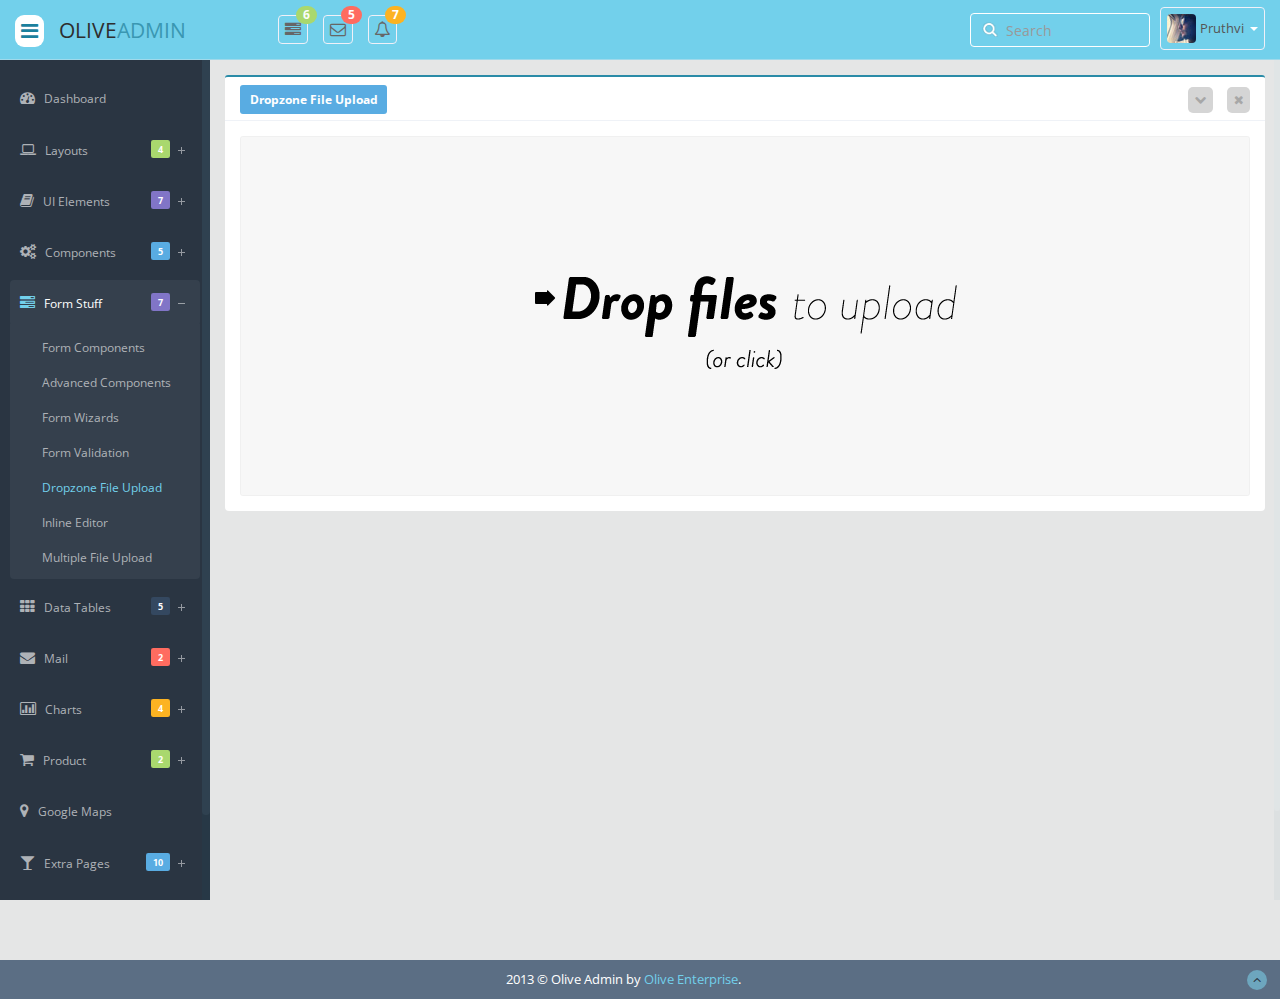
<file: FastShop/WebContent/dropzone.html>
﻿<!DOCTYPE html>
<html lang="en">
<head>
<!-- BEGIN META --> 
<meta charset="utf-8">
<meta name="viewport" content="width=device-width, initial-scale=1.0">
<meta name="description" content="">
<meta name="author" content="Olive Enterprise">
<!-- END META -->


<!-- BEGIN SHORTCUT ICON -->
<link rel="shortcut icon" href="img/favicon.ico">
<!-- END SHORTCUT ICON -->
<title>dropzone</title>
 
<!-- BEGIN STYLESHEET -->  
<link href="css/bootstrap.min.css" rel="stylesheet"><!-- BOOTSTRAP CSS -->
<link href="css/bootstrap-reset.css" rel="stylesheet"><!-- BOOTSTRAP CSS -->
<link href="assets/font-awesome/css/font-awesome.css" rel="stylesheet"><!-- FONT AWESOME ICON STYLESHEET -->
<link href="assets/dropzone/css/dropzone.css" rel="stylesheet"><!-- DROPZONE CSS  -->
<link href="css/style.css" rel="stylesheet"><!-- THEME BASIC CSS -->
<link href="css/style-responsive.css" rel="stylesheet"><!-- THEME BASIC RESPONSIVE  CSS -->
 
<!--[if lt IE 9]>
      <script src="js/html5shiv.js"></script>
      <script src="js/respond.min.js"></script>
    <![endif]-->
<!-- END STYLESHEET --> 
</head>
<body>
<!-- BEGIN SECTION --> 
<section id="container" class="">
 
<!-- BEGIN HEADER -->  
<header class="header white-bg">
       <!-- SIDEBAR TOGGLE BUTTON -->
        <div class="sidebar-toggle-box">
          <div  data-placement="right" class="fa fa-bars tooltips">
          </div>
        </div>
        <!-- SIDEBAR TOGGLE BUTTON  END-->
 
<a href="index.html" class="logo">olive<span>admin</span></a>
 
 <!-- START HEADER  NAV -->
        
        <nav class="nav notify-row" id="top_menu">
          
          <ul class="nav top-menu">
            <!-- START NOTIFY TASK BAR -->
            
            <li class="dropdown">
              <a data-toggle="dropdown" class="dropdown-toggle" href="#">
                <i class="fa fa-tasks">
                </i>
                <span class="badge bg-success">
                  6
                </span>
              </a>
              
              <ul class="dropdown-menu extended tasks-bar">
                <li class="notify-arrow notify-arrow-blue">
                </li>
                <li>
                  <p class="blue">
                    You have 6 pending tasks
                  </p>
                </li>
                <li>
                  <a href="#">
                    <div class="task-info">
                      <div class="desc">
                        Dashboard v1.3
                      </div>
                      <div class="percent">
                        40%
                      </div>
                    </div>
                    <div class="progress progress-striped">
                      <div class="progress-bar progress-bar-success set-40" role="progressbar" aria-valuenow="40" aria-valuemin="0" aria-valuemax="100" >
                        <span class="sr-only">
                          40% Complete (success)
                        </span>
                      </div>
                    </div>
                  </a>
                </li>
                <li>
                  <a href="#">
                    <div class="task-info">
                      <div class="desc">
                        Database Update
                      </div>
                      <div class="percent">
                        60%
                      </div>
                    </div>
                    <div class="progress progress-striped">
                      <div class="progress-bar progress-bar-warning set-60" role="progressbar" aria-valuenow="60" aria-valuemin="0" aria-valuemax="100" >
                        <span class="sr-only">
                          60% Complete (warning)
                        </span>
                      </div>
                    </div>
                  </a>
                </li>
                <li>
                  <a href="#">
                    <div class="task-info">
                      <div class="desc">
                        Iphone Development
                      </div>
                      <div class="percent">
                        87%
                      </div>
                    </div>
                    <div class="progress progress-striped">
                      <div class="progress-bar progress-bar-info set-87" role="progressbar" aria-valuenow="20" aria-valuemin="0" aria-valuemax="100" >
                        <span class="sr-only">
                          87% Complete
                        </span>
                      </div>
                    </div>
                  </a>
                </li>
                <li>
                  <a href="#">
                    <div class="task-info">
                      <div class="desc">
                        Mobile App
                      </div>
                      <div class="percent">
                        33%
                      </div>
                    </div>
                    <div class="progress progress-striped">
                      <div class="progress-bar progress-bar-danger set-33" role="progressbar" aria-valuenow="80" aria-valuemin="0" aria-valuemax="100" >
                        <span class="sr-only">
                          33% Complete (danger)
                        </span>
                      </div>
                    </div>
                  </a>
                </li>
                <li>
                  <a href="#">
                    <div class="task-info">
                      <div class="desc">
                        Dashboard v1.3
                      </div>
                      <div class="percent">
                        45%
                      </div>
                    </div>
                    <div class="progress progress-striped active">
                      <div class="progress-bar set-45" role="progressbar" aria-valuenow="45" aria-valuemin="0" aria-valuemax="100" >
                        <span class="sr-only">
                          45% Complete
                        </span>
                      </div>
                      
                    </div>
                  </a>
                </li>
                <li class="external">
                  <a href="#">
                    See All Tasks
                  </a>
                </li>
              </ul>
              
            </li>
            <!-- END NOTIFY TASK BAR -->
            
            <!-- START NOTIFY INBOX BAR -->
            
            <li id="header_inbox_bar" class="dropdown">
              <a data-toggle="dropdown" class="dropdown-toggle" href="#">
                <i class="fa fa-envelope-o">
                </i>
                <span class="badge bg-important">
                  5
                </span>
              </a>
              <ul class="dropdown-menu extended inbox">
                <li class="notify-arrow notify-arrow-blue">
                </li>
                <li>
                  <p class="blue">
                    You have 5 new messages
                  </p>
                </li>
                <li>
                  <a href="#">
                    <span class="photo">
                      <img alt="avatar" src="./img/avatar-mini.jpg">
                    </span>
                    <span class="subject">
                      <span class="from">
                        Chintan Pandya
                      </span>
                      <span class="time">
                        Just now
                      </span>
                    </span>
                    <span class="message">
                      Hello, this is an example msg.
                    </span>
                  </a>
                </li>
                <li>
                  <a href="#">
                    <span class="photo">
                      <img alt="avatar" src="./img/avatar-mini2.jpg">
                    </span>
                    <span class="subject">
                      <span class="from">
                        Parth Jani
                      </span>
                      <span class="time">
                        10 mins
                      </span>
                    </span>
                    <span class="message">
                      Hi, Bro how are you ?
                    </span>
                  </a>
                </li>
                <li>
                  <a href="#">
                    <span class="photo">
                      <img alt="avatar" src="./img/avatar-mini3.jpg">
                    </span>
                    <span class="subject">
                      <span class="from">
                        Jay Bardolia
                      </span>
                      <span class="time">
                        3 hrs
                      </span>
                    </span>
                    <span class="message">
                      This is awesome dashboard.
                    </span>
                  </a>
                </li>
                <li>
                  <a href="#">
                    <span class="photo">
                      <img alt="avatar" src="./img/avatar-mini4.jpg">
                    </span>
                    <span class="subject">
                      <span class="from">
                        Pruthvi Bardolia
                      </span>
                      <span class="time">
                        Just now
                      </span>
                    </span>
                    <span class="message">
                      Hello, this is metrolab
                    </span>
                  </a>
                </li>
                <li>
                  <a href="#">
                    See all messages
                  </a>
                </li>
              </ul>
            </li>
            <!-- END NOTIFY INBOX BAR -->
            
            <!-- START NOTIFY NOTIFICATION BAR -->
            
            <li id="header_notification_bar" class="dropdown">
              <a data-toggle="dropdown" class="dropdown-toggle" href="#">
                <i class="fa fa-bell-o">
                </i>
                <span class="badge bg-warning">
                  7
                </span>
              </a>
              <ul class="dropdown-menu extended notification">
                <li class="notify-arrow notify-arrow-blue">
                </li>
                <li>
                  <p class="blue">
                    You have 7 new notifications
                  </p>
                </li>
                <li>
                  <a href="#">
                    <span class="label label-danger">
                      <i class="fa fa-bolt">
                      </i>
                    </span>
                    Server #3 overloaded.
                    <span class="small italic">
                      34 mins
                    </span>
                  </a>
                </li>
                <li>
                  <a href="#">
                    <span class="label label-warning">
                      <i class="fa fa-bell">
                      </i>
                    </span>
                    Server #10 not respoding.
                    <span class="small italic">
                      1 Hours
                    </span>
                  </a>
                </li>
                <li>
                  <a href="#">
                    <span class="label label-danger">
                      <i class="fa fa-bolt">
                      </i>
                    </span>
                    Database overloaded 24%.
                    <span class="small italic">
                      4 hrs
                    </span>
                  </a>
                </li>
                <li>
                  <a href="#">
                    <span class="label label-success">
                      <i class="fa fa-plus">
                      </i>
                    </span>
                    New user registered.
                    <span class="small italic">
                      Just now
                    </span>
                  </a>
                </li>
                <li>
                  <a href="#">
                    <span class="label label-primary">
                      <i class="fa fa-bullhorn">
                      </i>
                    </span>
                    Application error.
                    <span class="small italic">
                      10 mins
                    </span>
                  </a>
                </li>
                <li>
                  <a href="#">
                    See all notifications
                  </a>
                </li>
              </ul>
            </li>
            <!-- END NOTIFY NOTIFICATION BAR -->
            
          </ul>
          
          
        </nav>
        
        <!-- END HEADER NAV -->
        
        
        <!-- START USER LOGIN DROPDOWN  -->
	<div class="top-nav ">
		<ul class="nav pull-right top-menu">
			<li>
			 <input type="text" class="form-control search" placeholder="Search">
			</li>
			 
			<li class="dropdown">
			<a data-toggle="dropdown" class="dropdown-toggle" href="#">
				<img alt="" src="img/avatar1_small.jpg">
				<span class="username">Pruthvi</span>
				<b class="caret"></b>
			</a>
				<ul class="dropdown-menu extended logout">
					<li class="log-arrow-up"></li>
					<li><a href="#"><i class=" fa fa-suitcase"></i>Profile</a></li>
					<li><a href="#"><i class="fa fa-cog"></i> Settings</a></li>
					<li><a href="#"><i class="fa fa-bell-o"></i> Notification</a></li>
					<li><a href="login.html"><i class="fa fa-key"></i> Log Out</a></li>
				</ul>
			</li>
		 
		</ul>
	</div>
<!-- END USER LOGIN DROPDOWN  -->
</header>
 <!-- END HEADER --> 
 
 <!-- BEGIN SIDEBAR --> 
<aside>
<div id="sidebar" class="nav-collapse">
 
<ul class="sidebar-menu" id="nav-accordion">
<li>
<a href="index.html">
<i class="fa fa-dashboard"></i>
<span>Dashboard</span>
</a>
</li>
<li class="sub-menu">
<a href="javascript:;">
<i class="fa fa-laptop"></i>
<span>Layouts</span>
<span class="label label-success span-sidebar">4</span>
</a>
<ul class="sub">
<li><a href="boxed_page.html">Boxed Page</a></li>
<li><a href="horizontal_menu.html">Horizontal Menubar</a></li>
<li><a href="language_switch_bar.html">Language Bar</a></li>
<li><a href="email_template.html" target="_blank">Email Templates</a></li>
</ul>
</li>
<li class="sub-menu">
<a href="javascript:;">
<i class="fa fa-book"></i>
<span>UI Elements</span>
<span class="label label-info span-sidebar">7</span>
</a>
<ul class="sub">
<li><a href="general.html">General</a></li>
<li><a href="buttons.html">Buttons</a></li>
<li><a href="widget.html">Widget</a></li>
<li><a href="slider.html">Range Slider</a></li>
<li><a href="nestable.html">Nestable List</a></li>
<li><a href="tree.html">Tree View List</a></li>
<li><a href="font_awesome.html">Font Awesome Icon</a></li>
</ul>
</li>
<li class="sub-menu">
<a href="javascript:;">
<i class="fa fa-cogs"></i>
<span>Components</span>
<span class="label label-primary span-sidebar">5</span>
</a>
<ul class="sub">
<li><a href="grids.html">Grids</a></li>
<li><a href="calendar.html">Calendar</a></li>
<li><a href="gallery.html">Gallery</a></li>
<li><a href="todo_list.html">Todo List</a></li>
<li><a href="draggable_portlet.html">Draggable Portlets</a></li>
</ul>
</li>
<li class="sub-menu">
<a href="javascript:;" class="active">
<i class="fa fa-tasks"></i>
<span>Form Stuff</span>
<span class="label label-info span-sidebar">7</span>
</a>
<ul class="sub">
<li><a href="form_component.html">Form Components</a></li>
<li><a href="advanced_form_components.html">Advanced Components</a></li>
<li><a href="form_wizard.html">Form Wizards</a></li>
<li><a href="form_validation.html">Form Validation</a></li>
<li class="active"><a href="dropzone.html">Dropzone File Upload</a></li>
<li><a href="inline_editor.html">Inline Editor</a></li>

<li><a href="file_upload.html">Multiple File Upload</a></li>
</ul>
</li>
<li class="sub-menu">
<a href="javascript:;">
<i class="fa fa-th"></i>
<span>Data Tables</span>
<span class="label label-inverse span-sidebar">5</span>
</a>
<ul class="sub">
<li><a href="basic_table.html">Basic Table</a></li>
<li><a href="responsive_table.html">Responsive Table</a></li>
<li><a href="dynamic_table.html">Dynamic Table</a></li>
<li><a href="advanced_table.html">Advanced Table</a></li>
<li><a href="editable_table.html">Editable Table</a></li>
</ul>
</li>
<li class="sub-menu">
<a href="javascript:;">
<i class=" fa fa-envelope"></i>
<span>Mail</span>
<span class="label label-danger span-sidebar">2</span>
</a>
<ul class="sub">
<li><a href="inbox.html">Inbox</a></li>
<li><a href="inbox_details.html">Mail Details</a></li>
</ul>
</li>
<li class="sub-menu">
<a href="javascript:;">
<i class=" fa fa-bar-chart-o"></i>
<span>Charts</span>
<span class="label label-warning span-sidebar">4</span>
</a>
<ul class="sub">
<li><a href="morris.html">Morris Chart</a></li>
<li><a href="chartjs.html">Chartjs Chart</a></li>
<li><a href="flot_chart.html">Flot Charts</a></li>
<li><a href="xchart.html">xChart</a></li>
</ul>
</li>
<li class="sub-menu">
<a href="javascript:;">
<i class="fa fa-shopping-cart"></i>
<span>Product</span>
<span class="label label-success span-sidebar">2</span>
</a>
<ul class="sub">
<li><a href="product_list.html">List View</a></li>
<li><a href="product_details.html">Details View</a></li>
</ul>
</li>
<li>
<a href="google_maps.html">
<i class="fa fa-map-marker"></i>
<span>Google Maps </span>
</a>
</li>

<li class="sub-menu">
<a href="javascript:;" >
<i class="fa fa-glass"></i>
<span>Extra Pages</span>
<span class="label label-primary span-sidebar">10</span>
</a>
<ul class="sub">
<li><a href="blank.html">Blank Page</a></li>
<li><a href="lock_screen.html">Lock Screen</a></li>
<li><a href="profile.html">Profile</a></li>
<li><a href="invoice.html">Invoice</a></li>
<li><a href="search_result.html">Search Result</a></li>
<li><a href="pricing_table.html">Pricing Table</a></li>
<li><a href="faq.html">FAQ</a></li>
<li ><a href="fb_wall.html">Timeline</a></li>
<li><a href="404.html">404 Error</a></li>
<li><a href="500.html">500 Error</a></li>
</ul>
</li>
<li>
<a href="login.html">
<i class="fa fa-user"></i>
<span>Login Page</span>
</a>
</li>
 
<li class="sub-menu">
<a href="javascript:;">
<i class="fa fa-sitemap"></i>
<span>Multi level Menu</span>
</a>
<ul class="sub">
<li><a href="javascript:;">Menu Item 1</a></li>
<li class="sub-menu">
<a href="boxed_page.html">Menu Item 2 <span class="label label-primary">1</span></a>
<ul class="sub">
<li><a href="javascript:;"> Item 2.1</a></li>
<li class="sub-menu">
<a href="javascript:;">Menu Item 3 <span class="label label-primary">3</span></a>
<ul class="sub">
<li><a href="javascript:;">Item 3.1</a></li>
<li><a href="javascript:;">Item 3.2</a></li>
<li><a href="javascript:;">Item 3.2</a></li>
</ul>
</li>
</ul>
</li>
</ul>
</li>
 
</ul>
 
</div>
</aside>
 <!-- END SIDEBAR --> 
 <!-- BEGIN MAIN CONTENT --> 
<section id="main-content">
<section class="wrapper site-min-height">
 
<section class="panel">
<header class="panel-heading">

<span class="label label-primary">Dropzone File Upload</span>
<span class="tools pull-right">
<a href="javascript:;" class="fa fa-chevron-down"></a>
<a href="javascript:;" class="fa fa-times"></a>
</span>
</header>
<div class="panel-body">
<form action="assets/dropzone/upload.php" id="my-dropzone" class="dropzone"></form>
</div>
</section>
 
</section>
</section>
 <!-- END MAIN CONTENT --> 
 <!-- BEGIN FOOTER --> 
<footer class="site-footer">
<div class="text-center">
2013 &copy; Olive Admin by <a href="" target="_blank">Olive Enterprise</a>.
<a href="http://www.mycodes.net" class="go-top">
<i class="fa fa-angle-up"></i>
</a>
</div>
</footer>
<!-- END FOOTER --> 
 
</section>
<!-- END SECTION -->  

<!-- BEGIN JS --> 
    <script src="js/jquery.js" ></script><!-- BASIC JS LIABRARY -->
    <script src="js/bootstrap.min.js" ></script><!-- BOOTSTRAP JS  -->
    <script src="js/jquery.dcjqaccordion.2.7.js"></script><!-- ACCORDING JS -->
    <script src="js/jquery.scrollTo.min.js" ></script><!-- SCROLLTO JS  -->
    <script src="js/jquery.nicescroll.js" > </script><!-- NICESCROLL JS  -->
	<script src="assets/dropzone/dropzone.js" ></script><!-- DROPZONE JS  -->
	<script src="assets/dropzone/form-dropzone.js" ></script><!-- DROPZONE JS  -->
	<script src="js/respond.min.js" ></script><!-- RESPOND JS  -->
	<script src="js/common-scripts.js" ></script><!-- BASIC COMMON JS  -->
<!-- END JS --> 

<script>
/*--------- create remove function in dropzone --------*/

 Dropzone.options.myDropzone = {
		
	
                init: function() {
                    this.on("addedfile", function(file) {
                        // Create the remove button
                        var removeButton = Dropzone.createElement("<button class='btn btn-primary btn-sm btn-block'>Remove file</button>");
                        
                        // Capture the Dropzone instance as closure.
                        var _this = this;

                        // Listen to the click event
                        removeButton.addEventListener("click", function(e) {
                          // Make sure the button click doesn't submit the form:
                          e.preventDefault();
                          e.stopPropagation();

                          // Remove the file preview.
                          _this.removeFile(file);
                          // If you want to the delete the file on the server as well,
                          // you can do the AJAX request here.
                        });

                        // Add the button to the file preview element.
                        file.previewElement.appendChild(removeButton);
                    });
                }            
            };
</script>
</body>
</html>
</file>
<file: FastShop/WebContent/css/style.css>
/*------------------------------------------------------------------

[OLIVE ENTERPRISE]

[Master Stylesheet]

Project:	OLIVE ADMIN
Version:	1.1
Last change:	[INITIAL RELEASE]
Assigned to:	Olive Enterprise (Surat,IN)
Primary use:	Admin Side Used Template. 
-------------------------------------------------------------------*/


/*------------------------------------------------------------------
[Typography]

Body copy			:		13px 'Open Sans',sans-serif;
Headers				:		14px 'Open Sans',sans-serif;
Input, textarea		:	    14px 'Open Sans',sans-serif;


-------------------------------------------------------------------*/

/*------------------------------------------------------------------
[Color codes]

Background   :	 #e5e6e6 (Light Gray)
Header       :	 #72D0EB (Light Blue)
Sidebar      :	 #2A3542 (Black)
Footer       :	 #5B6E84 (dark Gray)

a (standard):	#428BCA (Light blue)
a (visited,hover,Activated):	#2A3542 (light Black)

-------------------------------------------------------------------*/


/*------------------------------------------------------------------
[Table of contents]

1. Body (Basic CSS)
2. Signin / Loguin Page CSS
3. Sidebar
4. Header
5. Chart & Graph / Task  / Badge
6. Timeline / Revenue / User info /Followers /Calender / Weather / Font Awesome
7. Mailing Pages (Mail inbox / Mail Display) 
8. Error Pages (404/500) 
9. Profile
10. Table
11. General Page /  carousel / gritter /form  / Slider / Switch / Tag Input / Date picker / CKEditor / Widget
12. Search Page
-------------------------------------------------------------------*/







@import url(http://fonts.googleapis.com/css?family=Open+Sans:400,300,300italic,400italic,600,600italic,700,700italic,800,800italic);



/*------------------------------------------------------------------
[1. BODY (Basic CSS)]
*/


body {
	color: #797979;
	background: #e5e6e6;
	font-family: 'Open Sans',sans-serif;
	padding: 0px!important;
	margin: 0px!important;
	font-size: 13px;
}

ul li {
	list-style: none;
}

a,a:hover,a:focus {
	text-decoration: none;
	outline: none;
}

::selection {
	background: #72d0eb;
	color: #fff;
}

::-moz-selection {
	background: #72d0eb;
	color: #fff;
}

#container {
	width: 100%;
	height: 100%;
}

.tooltips {
	background-color: #FFF;
	padding: 6px;
	border-radius: 9px;
	color: #1b809d;
}

/*------------------------------------------------------------------
[2. Signin Login Page CSS (Basic CSS)]
*/

.image-thumb-result {
	width: 100px;
}

.login-body {
	background-color: #f1f2f7;
}

.form-signin {
	max-width: 330px;
	margin: 100px auto 0;
	background: #fff;
	border-radius: 5px;
	-webkit-border-radius: 5px;
}

.form-signin h2.form-signin-heading {
	margin: 0;
	padding: 20px 15px;
	text-align: center;
	background: #2e9dbd;
	border-radius: 5px 5px 0 0;
	-webkit-border-radius: 5px 5px 0 0;
	color: #fff;
	font-size: 18px;
	text-transform: uppercase;
	font-weight: bold;
	font-family: 'Open Sans',sans-serif;
}

.form-signin .checkbox {
	margin-bottom: 14px;
}

.form-signin .checkbox {
	font-weight: normal;
	color: #b6b6b6;
	font-weight: 300;
	font-family: 'Open Sans',sans-serif;
}

.form-signin .form-control {
	position: relative;
	font-size: 16px;
	height: auto;
	padding: 10px;
	-webkit-box-sizing: border-box;
	-moz-box-sizing: border-box;
	box-sizing: border-box;
}

.form-signin .form-control:focus {
	z-index: 2;
}

.form-signin input[type="text"],.form-signin input[type="password"] {
	margin-bottom: 15px;
	border-radius: 5px;
	-webkit-border-radius: 5px;
	border: 1px solid #eaeaea;
	box-shadow: none;
	font-size: 12px;
}

.form-signin .btn-login {
	background: #3ac2e9;
	color: #fff;
	text-transform: uppercase;
	font-weight: 600;
	font-family: 'Open Sans',sans-serif;
	box-shadow: 0 4px #2da5c8;
	margin-bottom: 20px;
}

.form-signin p {
	text-align: center;
	color: #b6b6b6;
	font-size: 16px;
	font-weight: 300;
}

.form-signin a {
	color: #2da5c8;
}

.form-signin a:hover {
	color: #b6b6b6;
}

.login-wrap {
	padding: 20px;
}

.login-social-link {
	display: inline-block;
	margin-top: 20px;
	margin-bottom: 15px;
}

.login-social-link a {
	color: #fff;
	padding: 15px 28px;
	border-radius: 4px;
}

.login-social-link a:hover {
	color: #fff;
}

.login-social-link a i {
	font-size: 20px;
	padding-right: 10px;
}

.login-social-link a.wechat {
	background: #5193ea;
	margin-left: 22px;
	box-shadow: 0 4px #2775e2;
	float: left;
}

.login-social-link a.qq {
	background: #44ccfe;
	box-shadow: 0 4px #2bb4e8;
	float: left;
}
.login-social-link a.facebook {
	background: #5193ea;
	margin-right: 22px;
	box-shadow: 0 4px #2775e2;
	float: left;
}

.login-social-link a.twitter {
	background: #44ccfe;
	box-shadow: 0 4px #2bb4e8;
	float: left;
}


/*------------------------------------------------------------------
[3. Sidebar]
*/


#sidebar {
	width: 210px;
	height: 100%;
	position: fixed;
	background: #2a3542;
}

#sidebar ul li {
	position: relative;
}

#sidebar .sub-menu>.sub li {
	padding-left: 32px;
}

#sidebar .sub-menu>.sub li:last-child {
	padding-bottom: 10px;
}

.dcjq-icon {
	height: 17px;
	width: 17px;
	display: inline-block;
	background: url(../img/nav-expand.png) no-repeat top;
	border-radius: 3px;
	-moz-border-radius: 3px;
	-webkit-border-radius: 3px;
	position: absolute;
	right: 10px;
	top: 15px;
}

.active .dcjq-icon {
	background: url(../img/nav-expand.png) no-repeat bottom;
	border-radius: 3px;
	-moz-border-radius: 3px;
	-webkit-border-radius: 3px;
}

.nav-collapse.collapse {
	display: inline;
}

ul.sidebar-menu,ul.sidebar-menu li ul.sub {
	margin: -2px 0 0;
	padding: 0;
}

ul.sidebar-menu {
	margin-top: 75px;
}

#sidebar>ul>li>ul.sub {
	display: none;
}

#sidebar>ul>li.active>ul.sub,#sidebar>ul>li>ul.sub>li>a {
	display: block;
}

ul.sidebar-menu li ul.sub li {
	background: #35404D;
	margin-bottom: 0;
	margin-left: 0;
	margin-right: 0;
}

ul.sidebar-menu li ul.sub li:last-child {
	border-radius: 0 0 4px 4px;
	-webkit-border-radius: 0 0 4px 4px;
}

ul.sidebar-menu li ul.sub li a {
	font-size: 12px;
	padding: 6px 0;
	line-height: 35px;
	height: 35px;
	-webkit-transition: all 0.3s ease;
	-moz-transition: all 0.3s ease;
	-o-transition: all 0.3s ease;
	-ms-transition: all 0.3s ease;
	transition: all 0.3s ease;
	color: #aeb2b7;
}

ul.sidebar-menu li ul.sub li a:hover,ul.sidebar-menu li ul.sub li.active a {
	color: #72d0eb;
	-webkit-transition: all 0.3s ease;
	-moz-transition: all 0.3s ease;
	-o-transition: all 0.3s ease;
	-ms-transition: all 0.3s ease;
	transition: all 0.3s ease;
	display: block;
}

ul.sidebar-menu li {
	margin-bottom: 5px;
	margin-left: 10px;
	margin-right: 10px;
}

ul.sidebar-menu li.sub-menu {
	line-height: 15px;
}

ul.sidebar-menu li a .span-sidebar {
	position: absolute;
	right: 30px;
	top: 13px;
}

ul.sidebar-menu li a span {
	display: inline-block;
}

ul.sidebar-menu li a {
	color: #aeb2b7;
	text-decoration: none;
	display: block;
	padding: 15px 0 15px 10px;
	font-size: 12px;
	outline: none;
	-webkit-transition: all 0.3s ease;
	-moz-transition: all 0.3s ease;
	-o-transition: all 0.3s ease;
	-ms-transition: all 0.3s ease;
	transition: all 0.3s ease;
}

ul.sidebar-menu li a.active,ul.sidebar-menu li a:hover,ul.sidebar-menu li a:focus {
	background: #35404d;
	color: #fff;
	display: block;
	border-radius: 4px;
	-webkit-border-radius: 4px;
	-webkit-transition: all 0.3s ease;
	-moz-transition: all 0.3s ease;
	-o-transition: all 0.3s ease;
	-ms-transition: all 0.3s ease;
	transition: all 0.3s ease;
}

ul.sidebar-menu li a i {
	font-size: 15px;
	padding-right: 6px;
}

ul.sidebar-menu li a:hover i,ul.sidebar-menu li a:focus i {
	color: #72d0eb;
}

ul.sidebar-menu li a.active i {
	color: #72d0eb;
}

.mail-info,.mail-info:hover {
	margin: -3px 6px 0 0;
	font-size: 11px;
}


/*------------------------------------------------------------------
[4. Header]
*/


#main-content {
	margin-left: 210px;
}

.header,.footer {
	min-height: 60px;
	padding: 0 15px;
}

.header {
	position: fixed;
	left: 0;
	right: 0;
	z-index: 1002;
}

.white-bg {
	background: #72d0eb;
	border-bottom: 1px solid #a0d9ea;
}

.wrapper {
	display: inline-block;
	margin-top: 60px;
	padding: 15px;
	width: 100%;
}

a.logo {
	font-size: 21px;
	color: #2e2e2e;
	float: left;
	margin-top: 15px;
	text-transform: uppercase;
}

a.logo:hover,a.logo:focus {
	text-decoration: none;
	outline: none;
}

a.logo span {
	color: #3a97b2;
}

#top_menu .nav>li,ul.top-menu>li {
	float: left;
}

.notify-row {
	float: left;
	margin-top: 15px;
	margin-left: 92px;
}

.notify-row .notification span.label {
	display: inline-block;
	height: 18px;
	width: 20px;
	padding: 5px;
}

ul.top-menu>li>a {
	color: #666666;
	font-size: 16px;
	border-radius: 4px;
	-webkit-border-radius: 4px;
	border: 1px solid #f0f0f8!important;
	padding: 2px 6px;
	margin-right: 15px;
}

ul.top-menu>li>a:hover,ul.top-menu>li>a:focus {
	border: 1px solid #f0f0f8!important;
	background-color: #fff!important;
	border-color: #f0f0f8!important;
	text-decoration: none;
	border-radius: 4px;
	-webkit-border-radius: 4px;
	color: #2E2E2E!important;
}

.notify-row .badge {
	position: absolute;
	right: -10px;
	top: -10px;
	z-index: 100;
}

.dropdown-menu.extended {
	max-width: 300px!important;
	min-width: 160px!important;
	top: 42px;
	width: 235px!important;
	padding: 0;
	box-shadow: 0 2px 5px rgba(0,0,0,0.176)!important;
	border: none!important;
	border-radius: 4px;
	-webkit-border-radius: 4px;
}

@media screen and (-webkit-min-device-pixel-ratio:0) {
	.dropdown-menu.extended {
		box-shadow: 0 2px 8px rgba(0,0,0,0.176)!important;
	};
}

.dropdown-menu.extended li p {
	background-color: #F1F2F7;
	color: #666666;
	margin: 0;
	padding: 10px;
	border-radius: 4px 4px 0px 0px;
	-webkit-border-radius: 4px 4px 0px 0px;
}

.dropdown-menu.extended li p.green {
	background-color: #a9d86e;
	color: #fff;
}

.dropdown-menu.extended li p.blue {
	background-color: #2188a6;
	color: #fff;
}

.dropdown-menu.extended li p.red {
	background-color: #ff6c60;
	color: #fff;
}

.dropdown-menu.extended li p.yellow {
	background-color: #fcb322;
	color: #fff;
}

.dropdown-menu.extended li a {
	border-bottom: 1px solid #EBEBEB !important;
	font-size: 12px;
	list-style: none;
}

.dropdown-menu.extended li a {
	padding: 12px 10px !important;
	width: 100%;
	display: inline-block;
}

.dropdown-menu.extended li a:hover {
	background-color: #F7F8F9 !important;
	color: #2E2E2E;
}

.dropdown-menu.tasks-bar .task-info .desc {
	font-size: 13px;
	font-weight: normal;
}

.dropdown-menu.tasks-bar .task-info .percent {
	display: inline-block;
	float: right;
	font-size: 13px;
	font-weight: 600;
	padding-left: 10px;
	margin-top: -4px;
}

.dropdown-menu.extended .progress {
	margin-bottom: 0 !important;
	height: 10px;
}

.dropdown-menu.inbox li a .photo img {
	border-radius: 2px 2px 2px 2px;
	float: left;
	height: 40px;
	margin-right: 4px;
	width: 40px;
}

.dropdown-menu.inbox li a .subject {
	display: block;
}

.dropdown-menu.inbox li a .subject .from {
	font-size: 12px;
	font-weight: 600;
}

.dropdown-menu.inbox li a .subject .time {
	font-size: 11px;
	font-style: italic;
	font-weight: bold;
	position: absolute;
	right: 5px;
}

.dropdown-menu.inbox li a .message {
	display: block !important;
	font-size: 11px;
}

.top-nav {
	margin-top: 7px;
}

/*.top-nav ul.top-menu > li .dropdown-menu.logout {
    width: 268px !important;
}*/

.top-nav li.dropdown .dropdown-menu {
	float: right;
	right: 0;
	left: auto;
}

/*.dropdown-menu.extended.logout > li {
    //float: left;
    text-align: center;
    width: 33.3%;
}*/

.dropdown-menu.extended.logout > li:last-child {
	float: left;
	width: 100%;
	background: #e4675d;
	border-radius: 0 0 3px 3px;
}

.dropdown-menu.extended.logout > li:last-child > a, .dropdown-menu.extended.logout > li:last-child > a:hover {
	color: #fff;
	border-bottom: none !important;
	text-transform: uppercase;
}

.dropdown-menu.extended.logout > li:last-child > a:hover > i {
	color: #fff;
}

.dropdown-menu.extended.logout > li > a {
	color: #a4abbb;
}

.full-width .dropdown-menu.extended.logout > li > a:hover {
	background: none !important;
	color: #50c8ea !important;
}

.dropdown-menu.extended.logout > li > a:hover {
	background: none !important;
}

.dropdown-menu.extended.logout > li > a:hover i {
	color: #50c8ea;
}

.dropdown-menu.extended.logout > li > a i {
	font-size: 17px;
}

.dropdown-menu.extended.logout > li > a > i {
	margin-right: 10px;
}

.top-nav .username {
	font-size: 13px;
	color: #555555;
}

.top-nav ul.top-menu > li > a {
	border: 1px solid #eeeeee;
	border-radius: 4px;
	-webkit-border-radius: 4px;
	padding: 6px;
	background: none;
	margin-right: 0;
}

.top-nav ul.top-menu > li {
	margin-left: 10px;
}

.top-nav ul.top-menu > li > a:hover, .top-nav ul.top-menu > li > a:focus {
	border: 1px solid #F1F2F7;
	background: #F1F2F7;
}

.top-nav .dropdown-menu.extended.logout {
	top: 50px;
}

.top-nav .nav .caret {
	border-bottom-color: #fff;
	border-top-color: #fff;
}

.top-nav ul.top-menu > li > a:hover .caret {
	border-bottom-color: #000;
	border-top-color: #000;
}

.log-arrow-up {
	background: url("../img/arrow-up.png") no-repeat;
	width: 20px;
	height: 11px;
	position: absolute;
	right: 20px;
	top: -10px;
}

/*----*/

.notify-arrow {
	border-style: solid;
	border-width: 0 9px 9px;
	height: 0;
	margin-top: 0;
	opacity: 0;
	position: absolute;
	left: 7px;
	top: -18px;
	transition: all 0.25s ease 0s;
	width: 0;
	z-index: 10;
	margin-top: 10px;
	opacity: 1;
}

.notify-arrow-yellow {
	border-color: transparent transparent #FCB322;
	border-bottom-color: #FCB322 !important;
	border-top-color: #FCB322 !important;
}

.notify-arrow-red {
	border-color: transparent transparent #ff6c60;
	border-bottom-color: #ff6c60 !important;
	border-top-color: #ff6c60 !important;
}

.notify-arrow-green {
	border-color: transparent transparent #a9d86e;
	border-bottom-color: #a9d86e !important;
	border-top-color: #a9d86e !important;
}

.notify-arrow-blue {
	border-color: transparent transparent #2188a6;
	border-bottom-color: #2188a6 !important;
	border-top-color: #2188a6 !important;
}


/*search*/

.search {
	margin-top: 6px;
	width: 180px;
	-webkit-transition: all .3s ease;
	-moz-transition: all .3s ease;
	-ms-transition: all .3s ease;
	-o-transition: all .3s ease;
	transition: all .3s ease;
	border: 1px solid #fff;
	box-shadow: none;
	background: url("../img/search-icon.png") no-repeat 10px 8px;
	padding: 0 5px 0 35px;
	color: #fff;
}

.search:focus {
	margin-top: 5px;
	width: 180px;
	border: 1px solid #eaeaea;
	box-shadow: none;
	-webkit-transition: all .3s ease;
	-moz-transition: all .3s ease;
	-ms-transition: all .3s ease;
	-o-transition: all .3s ease;
	transition: all .3s ease;
	color: #c8c8c8;
	font-weight: 300;
}

/*--sidebar toggle---*/

.sidebar-toggle-box {
	float: left;
	padding-right: 15px;
	margin-top: 15px;
}

.sidebar-toggle-box .fa-bars {
	cursor: pointer;
	display: inline-block;
	font-size: 20px;
}

.sidebar-closed > #sidebar > ul {
	display: none;
}

.sidebar-closed #main-content {
	margin-left: 0px;
}

.sidebar-closed #sidebar {
	margin-left: -210px;
}

/*state overview*/

.state-overview .symbol, .state-overview .value {
	display: inline-block;
	text-align: center;
}

.state-overview .value {
	float: left;
}

.state-overview .value h1, .state-overview .value p {
	margin: 0;
	padding: 0;
	color: #c6cad6;
}

.state-overview .value h1 {
	font-weight: bold;
}

.state-overview .symbol i {
	color: #fff;
	font-size: 50px;
}

.state-overview .symbol {
	width: 40%;
	padding: 25px 15px;
	-webkit-border-radius: 4px 4px 4px 4px;
	border-radius: 4px 4px 4px 4px;
}

.state-overview .value {
	width: 58%;
	padding-top: 21px;
}

.state-overview .blue {
	color: #5ab6df !important;
}

.state-overview .red {
	color: #ff6c60 !important;
}

.state-overview .yellow {
	color: #f8d347 !important;
}

.state-overview .purple {
	color: #a659fc !important;
}
/*------------------------------------------------------------------
[5. Chart & Graphs CSS
*/


/*main chart*/

.border-head h3 {
	border-bottom: 1px solid #c9cdd7;
	margin-top: 0;
	margin-bottom: 20px;
	padding-bottom: 5px;
	font-weight: normal;
	font-size: 18px;
	display: inline-block;
	width: 100%;
	font-weight: 300;
}

.custom-bar-chart {
	height: 290px;
	margin-top: 20px;
	margin-left: 10px;
	position: relative;
	border-bottom: 1px solid #c9cdd7;
}

.custom-bar-chart .bar {
	height: 100%;
	position: relative;
	width: 4.3%;
	margin: 0px 2%;
	float: left;
	text-align: center;
	-webkit-border-radius: 5px 5px 0 0;
	-moz-border-radius: 5px 5px 0 0x;
	border-radius: 5px 5px 0 0;
	z-index: 10;
}

.custom-bar-chart .bar .title {
	position: absolute;
	bottom: -30px;
	width: 100%;
	text-align: center;
	font-size: 12px;
}

.custom-bar-chart .bar .value {
	position: absolute;
	bottom: 0;
	background: #bfc2cd;
	color: #bfc2cd;
	width: 100%;
	-webkit-border-radius: 5px 5px 0 0;
	-moz-border-radius: 5px 5px 0 0;
	border-radius: 5px 5px 0 0;
	-webkit-transition: all .3s ease;
	-moz-transition: all .3s ease;
	-ms-transition: all .3s ease;
	-o-transition: all .3s ease;
	transition: all .3s ease;
}

.custom-bar-chart .bar .value:hover {
	background: #e8403f;
	color: #fff;
}

.y-axis {
	color: #555555;
	position: absolute;
	text-align: right;
	width: 100%;
}

.y-axis li {
	border-top: 1px dashed #dbdce0;
	display: block;
	height: 58px;
	width: 100%;
}

.y-axis li:last-child {
	border-top: none;
}

.y-axis li span {
	display: block;
	margin: -10px 0 0 -25px;
	padding: 0 10px;
	width: 40px;
}

.y-axis {
	color: #555555;
	text-align: right;
}




/*spark line*/
.chart {
	display: inline-block;
	text-align: center;
	width: 100%;
}

.chart .heading {
	text-align: left;
}

.chart .heading span {
	display: block;
}

.panel.green-chart .chart-tittle {
	font-size: 16px;
	padding: 15px;
	display: inline-block;
	font-weight: normal;
	background: #deb547;
	width: 100%;
	-webkit-border-radius: 0px 0px 4px 4px;
	border-radius: 0px 0px 4px 4px;
}

#barchart {
	margin-bottom: -15px;
	display: inline-block;
}

.chart-tittle .title {
}

.panel.green-chart .chart-tittle .value {
	float: right;
	color: #fff;
}

.panel.green-chart {
	background: #fccb48;
	color: #fff;
}

.panel.terques-chart {
	background: #93c059;
	color: #fff;
}

.panel.terques-chart .chart-tittle .value {
	float: right;
	color: #fff;
}

.panel.terques-chart .chart-tittle .value a {
	color: #fff;
	font-size: 12px;
}

.panel.terques-chart .chart-tittle .value a:hover, .panel.terques-chart .chart-tittle .value a.active {
	color: #83a852;
	font-size: 12px;
}

.panel.terques-chart .chart-tittle {
	font-size: 16px;
	padding: 15px;
	display: inline-block;
	font-weight: normal;
	background: #93c059;
	width: 100%;
	-webkit-border-radius: 0px 0px 4px 4px;
	border-radius: 0px 0px 4px 4px;
}

.inline-block {
	display: inline-block;
}

/**/

.panel-body.chart-texture {
	background: url("../img/chart-texture.jpg");
	-webkit-border-radius: 4px 4px 0px 0px;
	border-radius: 4px 4px 0px 0px;
}


/*personal task*/

.task-thumb {
	width: 62px;
	float: left;
}

.task-thumb img {
	width: 62px;
	height: 62px;
	border-radius: 45px;
	-webkit-border-radius: 45px;
	border: 3px solid #C6CAD6;
}

.task-thumb-details {
	display: inline-block;
	margin: 4px 0 0 10px;
}

.task-progress {
	float: left;
}

.task-thumb-details h1, .task-thumb-details h1 a, .task-progress h1, .task-progress h1 a {
	color: #72d0eb;
	font-size: 18px;
	margin: 0;
	padding: 0;
	font-weight: 600;
}

.task-thumb-details p, .task-progress p {
	padding-top: 5px;
	color: #a4aaba;
	font-size: 18px;
}

.personal-task tbody tr td {
	padding: 11px 15px;
	border-color: #eeeff1;
}

.personal-task tbody tr td i {
	font-size: 20px;
	color: #c7cbd4;
}

.personal-task.table-hover > tbody > tr:hover > td,
.table-hover > tbody > tr:hover > th {
	background-color: #f7f8fc;
}

.personal-task.table-hover > tbody > tr:hover > td i {
	color: #39b5aa;
}

.personal-task > tbody > tr > td:last-child {
	text-align: right;
}

.task-option {
	float: right;
}

.task-option select {
	height: 35px;
	border: 1px solid #eaeaea;
	border-radius: 4px;
	-webkit-border-radius: 4px;
	padding: 8px;
	color: #a4abbb;
}

.progress-panel {
	padding-bottom: 5px;
}

/*badge*/

.badge.bg-primary {
	background: #8075c4;
}

.badge.bg-success {
	background: #a9d86e;
}

.badge.bg-warning {
	background: #FCB322;
}

.badge.bg-important {
	background: #ff6c60;
}

.badge.bg-info {
	background: #41cac0;
}

.badge.bg-inverse {
	background: #2A3542;
}


/*------------------------------------------------------------------
[6. Timeline CSS]
*/



/*timeline*/

.timeline {
	border-collapse: collapse;
	border-spacing: 0;
	display: table;
	position: relative;
	table-layout: fixed;
	width: 100%;
}

.timeline:before {
	background-color: #C7CBD6;
	bottom: 0px;
	content: "";
	left: 50%;
	position: absolute;
	top: 0;
	width: 2px;
	z-index: 0;
}

h3.timeline-title {
	margin: 0;
	color: #C8CCD7;
	font-size: 20px;
	font-weight: 400;
	margin: 0 0 5px;
	text-transform: uppercase;
}

.t-info {
	color: #C8CCD7;
}

.timeline-item:before, .timeline-item.alt:after {
	content: "";
	display: block;
	width: 50%;
}

.timeline-item {
	display: table-row;
}

.timeline-desk {
	display: table-cell;
	vertical-align: top;
	width: 50%;
}

.timeline-desk h1 {
	font-size: 16px;
	font-weight: 300;
	margin: 0 0 5px;
}

.timeline-desk .panel {
	display: block;
	margin-left: 25px;
	position: relative;
	text-align: left;
	background: #F4F4F4;
}

.timeline-item .timeline-desk .arrow {
	border-bottom: 8px solid transparent;
	border-top: 8px solid transparent;
	display: block;
	height: 0;
	left: -7px;
	position: absolute;
	top: 13px;
	width: 0;
}

.timeline-item .timeline-desk .arrow {
	border-right: 8px solid #F4F4F4 !important;
}

.timeline-item.alt .timeline-desk .arrow-alt {
	border-bottom: 8px solid transparent;
	border-top: 8px solid transparent;
	display: block;
	height: 0;
	right: -7px;
	position: absolute;
	top: 13px;
	width: 0;
	left: auto;
}

.timeline-item.alt .timeline-desk .arrow-alt {
	border-left: 8px solid #F4F4F4 !important;
}

.timeline .timeline-icon {
	left: -30px;
	position: absolute;
	top: 15px;
}

.timeline .timeline-icon {
	background: #C7CBD6;
	box-shadow: 0 0 0 3px #C7CBD6;
}

.timeline-desk span a {
	text-transform: uppercase;
}

.timeline-desk h1.red, .timeline-desk span a.red {
	color: #EF6F66;
}

.timeline-desk h1.green, .timeline-desk span a.green {
	color: #39B6AE;
}

.timeline-desk h1.blue, .timeline-desk span a.blue {
	color: #56C9F5;
}

.timeline-desk h1.purple, .timeline-desk span a.purple {
	color: #8074C6;
}

.timeline-desk h1.light-green, .timeline-desk span a.light-green {
	color: #A8D76F;
}

.timeline .timeline-icon.red {
	background: #EF6F66;
	box-shadow: 0 0 0 3px #EF6F66;
}

.timeline .timeline-icon.green {
	background: #39B6AE;
	box-shadow: 0 0 0 3px #39B6AE;
}

.timeline .timeline-icon.blue {
	background: #56C9F5;
	box-shadow: 0 0 0 3px #56C9F5;
}

.timeline .timeline-icon.purple {
	background: #8074C6;
	box-shadow: 0 0 0 3px #8074C6;
}

.timeline .timeline-icon.light-green {
	background: #A8D76F;
	box-shadow: 0 0 0 3px #A8D76F;
}

.timeline .timeline-icon {
	border: 3px solid #FFFFFF;
	border-radius: 50%;
	-webkit-border-radius: 50%;
	display: block;
	height: 12px;
	width: 12px;
}

.timeline-item.alt .timeline-icon {
	left: auto;
	right: -32px;
}

.timeline .time-icon:before {
	font-size: 16px;
	margin-top: 5px;
}

.timeline .timeline-date {
	left: -200px;
	position: absolute;
	text-align: right;
	top: 12px;
	width: 150px;
}

.timeline-desk h5 span {
	color: #999999;
	display: block;
	font-size: 12px;
	margin-bottom: 4px;
}

.timeline-item.alt:before {
	display: none;
}

.timeline-item:before, .timeline-item.alt:after {
	content: "";
	display: block;
	width: 50%;
}

.timeline-desk p {
	font-size: 12px;
	margin-bottom: 0;
}

.timeline-desk a {
	color: #EF6F66;
}

.timeline-desk .panel {
	margin-bottom: 5px;
}

.timeline-desk .album {
	margin-top: 20px;
}

.timeline-desk .album a {
	margin-right: 5px;
	float: left;
}

.timeline-desk .notification {
	background: none repeat scroll 0 0 #FFFFFF;
	margin-top: 20px;
	padding: 8px;
}

.timeline-item.alt .panel {
	margin-left: 0;
	margin-right: 25px;
}

.timeline-item.alt .timeline-date {
	left: auto;
	right: -200px;
	text-align: left;
}

.mbot30 {
	margin-bottom: 30px;
}

/*---revenue----*/

.revenue-head {
	background: #ff6c60;
	-webkit-border-radius: 4px 4px 0px 0px;
	border-radius: 4px 4px 0px 0px;
	color: #fff;
	line-height: 50px;
}

.revenue-head span {
	background: #e56155;
	padding: 16px;
	-webkit-border-radius: 4px 0px 0px 0px;
	border-radius: 4px 0px 0px 0px;
}

.revenue-head span i {
	font-size: 18px;
}

.revenue-head h3 {
	display: inline;
	padding: 0 10px;
	font-size: 16px;
	font-weight: 300;
}

.revenue-head span.rev-combo {
	background: #e56155;
	padding: 16px;
	line-height: normal;
	-webkit-border-radius: 0px 4px 0px 0px;
	border-radius: 0px 4px 0px 0px;
}

/*easy pie chart*/

.easy-pie-chart {
	display: inline-block;
	padding: 30px 0;
}

.chart-info, .chart-info .increase, .chart-info .decrease {
	display: inline-block;
}

.chart-info {
	width: 100%;
	margin-bottom: 5px;
}

.chart-position {
	margin-top: 70px;
}

.chart-info span {
	margin: 0 3px;
}

.chart-info .increase {
	background: #ff6c60;
	width: 10px;
	height: 10px;
}

.chart-info .decrease {
	background: #f2f2f2;
	width: 10px;
	height: 10px;
}

.panel-footer.revenue-foot {
	background-color: #e6e7ec;
	-webkit-border-radius: 0px 0px 4px 4px;
	border-radius: 0px 0px 4px 4px;
	border: none;
	padding: 0;
	width: 100%;
	display: inline-block;
}

@media screen and (-webkit-min-device-pixel-ratio:0) {
    /* Safari and Chrome */
	.panel-footer.revenue-foot {
		margin-bottom: -4px;
	};
}

.panel-footer.revenue-foot ul {
	margin: 0;
	padding: 0;
	width: 100%;
	display: inline-flex;
}

.panel-footer.revenue-foot ul li {
	float: left;
	width: 33.33%;
}

.panel-footer.revenue-foot ul li.first a:hover, .panel-footer.revenue-foot ul li.first a {
	-webkit-border-radius: 0px 0px 0px 4px;
	border-radius: 0px 0px 0px 4px;
}

.panel-footer.revenue-foot ul li.last a:hover, .panel-footer.revenue-foot ul li.last a {
	-webkit-border-radius: 0px 0px 4px 0px;
	border-radius: 0px 0px 4px 0px;
	border-right: none;
}

.panel-footer.revenue-foot ul li a {
	display: inline-block;
	width: 100%;
	padding: 14px 15px;
	text-align: center;
	border-right: 1px solid #d5d8df;
	color: #797979;
}

.panel-footer.revenue-foot ul li a:hover, .panel-footer.revenue-foot ul li.active a {
	background: #fff;
	position: relative;
}

.panel-footer.revenue-foot ul li a i {
	color: #c6cad5;
	display: block;
	font-size: 16px;
}

.panel-footer.revenue-foot ul li a:hover i, .panel-footer.revenue-foot ul li.active a i {
	color: #ff6c60;
	display: block;
	font-size: 16px;
}

/*Olive Admin  carousel model*/

.flat-carousal {
	background: #58c9f3;
	-webkit-border-radius: 4px 4px 0px 0px;
	border-radius: 4px 4px 0px 0px;
	padding: 10px;
	color: #fff;
	position: relative;
}

.flat-carousal h1 {
	text-align: center;
	font-size: 16px;
	margin: 30px 20px;
	line-height: 20px;
	font-weight: 300;
	font-style: italic;
}

a.view-all {
	color: #fff;
	background: rgba(0,0,0,0.1);
	padding: 8px 15px;
	text-align: center;
	border-radius: 25px;
	-webkit-border-radius: 25px;
	margin-bottom: 18px;
	display: inline-block;
	text-transform: uppercase;
	font-size: 12px;
}

ul.ft-link {
	margin: 0;
	padding: 0;
}

ul.ft-link li {
	border-right: 1px solid #E6E7EC;
	display: inline-block;
	line-height: 30px;
	margin: 8px 0;
	text-align: center;
	width: 24%;
}

ul.ft-link li a {
	color: #74829c;
	text-transform: uppercase;
	font-size: 12px;
}

ul.ft-link li a:hover, ul.ft-link li.active a {
	color: #58c9f3;
}

ul.ft-link li:last-child {
	border-right: none;
}

ul.ft-link li a i {
	display: block;
}

#owl-demo .item img {
	display: block;
	width: 100%;
	height: auto;
}

.owl-buttons {
	position: absolute;
	top: 70px;
	width: 100%;
}

.owl-prev, .owl-next {
	position: absolute;
}

.owl-next {
	right: 0;
}

.owl-buttons .owl-prev {
	text-indent: -9999px;
	background: url("../img/left-arrow.png") no-repeat;
	width: 6px;
	height: 10px;
	display: inline-block;
}

.owl-buttons .owl-next {
	text-indent: -9999px;
	background: url("../img/right-arrow.png") no-repeat;
	width: 6px;
	height: 10px;
	display: inline-block;
}

/*product post*/

.post-wrap aside {
	display: table-cell;
	float: none;
	height: 100%;
	padding: 0;
	vertical-align: top;
}

.pro-box {
	border-collapse: collapse;
	border-spacing: 0;
	display: table;
	table-layout: fixed;
	width: 100%;
}

.post-info {
	position: relative;
}

.arrow-pro.right:after {
	border-left-color: #FFFFFF;
	border-right-width: 0;
	top: 85px;
	content: " ";
}

.arrow-pro.left:after {
	border-right-color: #FFFFFF;
	border-left-width: 0;
	top: 80px;
	content: " ";
}

.arrow-pro.left {
	left: -8px;
}

.arrow-pro:after {
	border-width: 7px;
	content: "";
}

.arrow-pro, .arrow-pro:after {
	border-color: rgba(0, 0, 0, 0);
	border-style: solid;
	display: block;
	height: 0;
	position: absolute;
	width: 0;
	right: -5px;
}

.post-highlight.yellow {
	background: #f8d347;
	border-radius: 0px 4px 4px 0px;
	-webkit-border-radius: 0px 4px 4px 0px;
}

.post-highlight.terques {
	background: #41cac0;
	border-radius: 4px 0px 0px 04px;
	-webkit-border-radius: 4px 0px 0px 04px;
}

.usr-info .thumb {
	width: 80px;
	height: 80px;
	border-radius: 50%;
}

.usr-info h4 {
	color: #858585;
	margin-bottom: 0px;
}

.usr-info .media-body span {
	color: #EA755C;
	font-size: 12px;
	margin-bottom: 20px;
	display: inline-block;
}

.usr-info .media-body p {
	color: #B6BCBC;
}

.post-info h1 {
	margin: 0;
	font-size: 18px;
	color: #a19899;
	font-weight: 300;
}

.post-info p {
	margin: 0;
	font-size: 18px;
	color: #a19899;
	font-weight: 300;
	margin: 60px 0px;
}

.post-highlight.terques h2 {
	font-size: 16px;
	color: #fff;
	font-style: italic;
	padding: 0 20px;
	line-height: 22px;
	margin: 0;
	font-weight: 300;
}

.post-highlight.terques h2 span, .post-highlight.terques h2 a {
	color: #92faf3;
}

.post-info h1 strong {
	text-transform: uppercase;
	color: #937b7b;
}

.post-info .desk {
	display: inline-block;
}

.post-info .desk  h3 {
	font-size: 16px;
}

.post-info .desk.yellow h3 {
	color: #f8d347;
}

.post-btn {
}

.post-btn a {
	float: left;
	margin-right: 8px;
	font-size: 18px;
	color: #9a9a9a;
}

.post-btn a:hover {
	color: #727272;
}

.pro-thumb {
	text-align: center;
	display: inline-block;
	border-radius: 50%;
	-webkit-border-radius: 50%;
	border: 10px solid rgba(255,255,255,0.4);
}

.pro-thumb img {
	text-align: center;
	width: 112px;
	height: 112px;
	border-radius: 50%;
	-webkit-border-radius: 50%;
}

.v-align {
	vertical-align: middle !important;
}

.twite h1 {
	margin: 30px 0;
}

.social-footer {
	display: inline;
	text-align: center;
}

.social-footer ul {
	text-align: center;
	margin: 0;
	padding: 0;
}

.social-footer ul li {
	display: inline-block;
	margin: 0 20px;
}

.social-footer ul li a {
	font-size: 25px;
	color: #ceced0;
}

.social-footer ul li a:hover i.fa-facebook, .social-footer ul li.active a i.fa-facebook {
	color: #486eac;
}

.social-footer ul li a:hover i.fa-twitter, .social-footer ul li.active a i.fa-twitter {
	color: #58c9f3;
	font-size: 70px;
}

.social-footer ul li a:hover i.fa-google-plus, .social-footer ul li.active a i.fa-google-plus {
	color: #4a4a4a;
}

.social-footer ul li a:hover i.fa-pinterest, .social-footer ul li.active a i.fa-pinterest {
	color: #d1282d;
}

/*pie chart */

.pie-foot {
	background: #6b6b6b;
	padding: 18px 15px;
	color: #fff;
	border-radius: 0 0 4px 4px;
	-webkit-border-radius: 0 0 4px 4px;
	text-align: center;
	font-size: 16px;
	font-weight: 300;
}

.tiles {
	padding: 15px;
	margin-bottom: 30px;
	margin-top: 30px;
	background: none repeat scroll 0% 0% #FFF;
}

.tiles.facebook-tile {
	color: #FFF;
	background-color: #4B66A0;
}

.tiles.twitter-tile {
	color: #FFF;
	background-color: #55ACEE;
}

.icon-lg-size {
	font-size: 45px;
	padding: 15px 0px;
}

.tiles h4 {
	font-size: 18px;
}

.tiles a, .tiles.horizontal .content a {
	color: #FFF;
	text-decoration: none;
}



/*follower*/

.follower {
	background: #01a89e;
	color: #fff;
	text-align: center;
	border-radius: 4px 4px 0 0;
	-webkit-border-radius: 4px 4px 0 0;
}

.follower-foot {
	padding: 8px 5px 5px 5px;
	color: #757575;
	border-radius: 0 0 4px 4px;
	-webkit-border-radius: 0 0 4px 4px;
	font-weight: 300;
}

.follower-foot ul {
	padding: 0;
	margin: 0;
}

.follower-foot ul li {
	display: inline-block;
	text-align: center;
	width: 48%;
	line-height: normal;
}

.follower-foot ul li h5 {
	margin: 5px 0 0 0;
}

.follower h4 {
	margin: 0 0 10px 0;
	font-size: 15px;
	font-weight: 300;
}

.follow-ava {
	border-radius: 50%;
	-webkit-border-radius: 50%;
	border: 5px solid #18b2a6;
	display: inline-block;
}

.follower img {
	border-radius: 50%;
	-webkit-border-radius: 50%;
	width: 62px;
	height: 62px;
    /*display: inline-block;*/
	;
}

/*calensar Basic*/
.event-calendar {
	background: #1fb5ac;
	-webkit-border-radius: 6px;
	-moz-border-radius: 6px;
	border-radius: 6px;
	min-height: 474px;
}

.calendar-block {
	float: right !important;
	-webkit-border-radius: 0 5px 5px 0px;
	-moz-border-radius: 0 5px 5px 0px;
	border-radius: 0 5px 5px 0px;
	background: #fff;
	z-index: 1000;
}

.event-list-block {
	-webkit-border-radius: 5px 0px 0px 5px;
	-moz-border-radius: 5px 0px 0px 5px;
	border-radius: 5px 0px 0px 5px;
}

.calendar-block .day-contents {
	width: 30px;
	margin: auto;
}

.today .day-contents {
	width: 30px;
	background: #58c9f3;
	cursor: pointer;
	color: #fff;
	-webkit-border-radius: 3px;
	-moz-border-radius: 3px;
	border-radius: 3px;
}

.calendar-block .day-contents:hover {
	width: 30px;
	background: #58c9f3;
	cursor: pointer;
	color: #fff;
	-webkit-border-radius: 3px;
	-moz-border-radius: 3px;
	border-radius: 3px;
}

.cal1 .clndr .clndr-controls {
	-webkit-border-radius: 5px 5px 0px 0px;
	-moz-border-radius: 5px 5px 0px 0px;
	border-radius: 5px 5px 0px 0px;
	display: block !important;
	position: relative;
	margin-bottom: 10px;
	text-align: center;
	background: #58c9f3;
	margin-left: -15px;
	margin-right: -15px;
	margin-top: -15px;
	width: auto !important;
	color: #fff;
}

.cal1 .clndr .clndr-controls .month span {
	font-size: 30px;
}

.cal1 .clndr .clndr-controls .month {
	color: #fff;
}

.cal1 .clndr .clndr-controls .clndr-control-button .clndr-next-button,.cal1 .clndr .clndr-controls .clndr-control-button .clndr-previous-button {
	color: #fff;
}

.cal1 .clndr .clndr-controls .clndr-control-button .clndr-next-button:hover,.cal1 .clndr .clndr-controls .clndr-control-button .clndr-previous-button:hover {
	background: #f4f4f4;
	padding: 5px 10px;
	color: #1fb0ab;
}

.clndr-previous-button {
	position: relative;
	top: -4px;
}

.clndr-next-button {
	position: relative;
	top: -4px;
}



/*weather*/

.weather-bg {
	background: #72d0eb;
	border-radius: 4px 4px 0 0;
	-webkit-border-radius: 4px 4px 0 0;
	color: #fff;
	text-align: center;
	font-size: 16px;
	font-weight: 300;
}

.weather-bg i {
	font-size: 60px;
	display: block;
}

.weather-bg .degree {
	font-size: 60px;
}

.weather-category {
	padding: 15px 0;
	color: #74829C;
}

.project-category {
	padding: 15px 0;
	color: #74829C;
}

.weather-category ul {
	padding: 0;
	margin: 0;
	display: inline-block;
	width: 100%;
}

.project-category ul {
	margin: 0;
	display: inline-block;
	width: 100%;
	padding-bottom: 10px;
	border-bottom: 1px solid #E6E6E6;
}

.weather-category ul li {
	display: inline-block;
	width: 49%;
	text-align: center;
	border-right: 1px solid #e6e6e6;
	display: inline-block;
	font-size: 20px;
}

.wid-category {
	padding: 15px 0;
	color: #74829C;
}

.wid-category ul {
	padding: 0;
	margin: 0;
	display: inline-block;
	width: 100%;
}

.wid-category ul li {
	display: inline-block;
	width: 32%;
	text-align: center;
	border-right: 1px solid #e6e6e6;
	display: inline-block;
	font-size: 20px;
}

.wid-category ul li h5 {
	margin: 0 0 5px 0;
	font-weight: 400;
	font-size: 25px;
}

.project-category ul li {
	display: inline-block;
	width: 32%;
	text-align: center;
	border-right: 1px solid #e6e6e6;
	display: inline-block;
	font-size: 20px;
}

.weather-category ul li h5 {
	margin: 0 0 5px 0;
	font-weight: 600;
	font-size: 25px;
}

.project-category ul li h5 {
	font-weight: 400;
	font-size: 20px;
	margin-bottom: 32px;
}

.project-category h1 {
	font-weight: 400;
	font-size: 20px;
	margin-bottom: 20px;
	margin-top: 20px;
	text-align: center;
}

.weather-category ul li a {
}

.weather-category ul li:last-child {
	border-right: none;
}

/*fontawesome*/

.fontawesome-icon-list h2 {
	margin-top: 0;
	font-size: 20px;
	font-weight: 300;
}

.fa-hover:hover {
}

.fontawesome-icon-list .col-sm-4, .fontawesome-icon-list .col-md-3, .fontawesome-icon-list .col-xs-6 {
	margin-bottom: 10px;
}

.fontawesome-icon-list .page-header {
	border-bottom: 1px solid #C9CDD7;
}

.fontawesome-icon-list a {
	color: #047899;
}

.fontawesome-icon-list a:hover {
	color: #1c5c6f;
}

.fontawesome-icon-list i {
	font-size: 25px;
	padding-right: 10px;
}

#web-application, #text-editor, #directional, #video-player, #brand, #medical, #currency {
	margin-top: 10px;
}

/*mail inbox*/

/*------------------------------------------------------------------
[7. Mail]
*/


.mail-box {
	border-collapse: collapse;
	border-spacing: 0;
	display: table;
	table-layout: fixed;
	width: 100%;
}

.mail-box aside {
	display: table-cell;
	float: none;
	height: 100%;
	padding: 0;
	vertical-align: top;
}

.mail-box .sm-side {
	width: 25%;
	background: #e5e8ef;
	border-radius: 4px 0 0 4px;
	-webkit-border-radius: 4px 0 0 4px;
}

.mail-box .lg-side {
	width: 75%;
	background: #fff;
	border-radius: 0px 4px 4px 0;
	-webkit-border-radius: 0px 4px 4px 0;
}

.mail-box .sm-side .user-head {
	background: #47a8c4;
	border-radius: 4px 0px 0px 0;
	-webkit-border-radius: 4px 0px 0px 0;
	padding: 10px;
	color: #fff;
	min-height: 80px;
}

.user-head .inbox-avatar {
	width: 65px;
	float: left;
}

.user-head .inbox-avatar img {
	border-radius: 4px;
	-webkit-border-radius: 4px;
}

.user-head .user-name {
	display: inline-block;
	margin: 0 0 0 10px;
}

.user-head .user-name h5 {
	font-size: 14px;
	margin-top: 15px;
	margin-bottom: 0;
	font-weight: 300;
}

.user-head .user-name h5 a {
	color: #fff;
}

.user-head .user-name span a {
	font-size: 12px;
	color: #87e2e7;
}

a.mail-dropdown {
	background: #80d3d9;
	padding: 3px 5px;
	font-size: 10px;
	color: #01a7b3;
	border-radius: 2px;
	margin-top: 20px;
}

.inbox-body {
	padding: 20px;
}

.btn-compose {
	background: #ff6c60;
	padding: 12px 0;
	text-align: center;
	width: 100%;
	color: #fff;
}

.btn-compose:hover {
	background: #f5675c;
	color: #fff;
}

ul.inbox-nav {
	display: inline-block;
	width: 100%;
	margin: 0;
	padding: 0;
}

.inbox-divider {
	border-bottom: 1px solid #d5d8df;
}

ul.inbox-nav li {
	display: inline-block;
	line-height: 45px;
	width: 100%;
}

ul.inbox-nav li a {
	color: #6a6a6a;
	line-height: 45px;
	width: 100%;
	display: inline-block;
	padding: 0 20px;
}

ul.inbox-nav li a:hover, ul.inbox-nav li.active a, ul.inbox-nav li a:focus {
	color: #6a6a6a;
	background: #d5d7de;
}

ul.inbox-nav li a i {
	padding-right: 10px;
	font-size: 16px;
	color: #6a6a6a;
}

ul.inbox-nav li a span.label {
	margin-top: 13px;
}

ul.labels-info li h4 {
	color: #FFF;
	background: none repeat scroll 0% 0% #839DC5;
	font-size: 15px;
	padding: 15px;
	text-transform: uppercase;
}

ul.labels-info li {
	margin: 0;
}

ul.labels-info li a {
	color: #6a6a6a;
	border-radius: 0;
}

ul.labels-info li a:hover, ul.labels-info li a:focus {
	color: #6a6a6a;
	background: #d5d7de;
}

ul.labels-info li a i {
	padding-right: 10px;
}

.nav.nav-pills.nav-stacked.labels-info p {
	margin-bottom: 0;
	padding: 0 22px;
	color: #9d9f9e;
	font-size: 11px;
}

.inbox-head {
	padding: 20px;
	background: #2085a2;
	color: #fff;
	border-radius: 0 4px 0 0;
	-webkit-border-radius: 0 4px 0 0;
	min-height: 80px;
}

.inbox-head  h3 {
	margin: 0;
	display: inline-block;
	padding-top: 6px;
	font-weight: 300;
}

.inbox-head  .sr-input {
	height: 40px;
	border: none;
	box-shadow: none;
	padding: 0 10px;
	float: left;
	border-radius: 4px 0 0 4px;
	color: #8a8a8a;
}

.inbox-head  .sr-btn {
	height: 40px;
	border: none;
	background: #056581;
	color: #fff;
	padding: 0 20px;
	border-radius: 0 4px 4px 0;
	-webkit-border-radius: 0 4px 4px 0;
}

.table-inbox {
	border: 1px solid #d3d3d3;
	margin-bottom: 0;
}

.table-inbox tr td {
	padding: 12px !important;
}

.table-inbox tr td:hover {
	cursor: pointer;
}

.table-inbox tr td .fa-star.inbox-started ,.table-inbox tr td .fa-star:hover {
	color: #efae61;
}

.table-inbox tr td .fa-star {
	color: #d5d5d5;
}

.table-inbox tr.unread td {
	font-weight: 600;
	background: #f7f7f7;
}

ul.inbox-pagination {
	float: right;
}

ul.inbox-pagination li {
	float: left;
}

.mail-option {
	display: inline-block;
	margin-bottom: 10px;
	width: 100%;
}

.mail-option .chk-all, .mail-option .btn-group {
	margin-right: 5px;
}

.mail-option .chk-all, .mail-option .btn-group a.btn {
	border: 1px solid #e7e7e7;
	padding: 5px 10px;
	display: inline-block;
	background: #fcfcfc;
	color: #afafaf;
	border-radius: 3px !important;
	-webkit-border-radius: 3px !important;
}

.inbox-pagination a.np-btn {
	border: 1px solid #e7e7e7;
	padding: 5px 15px;
	display: inline-block;
	background: #fcfcfc;
	color: #afafaf;
	border-radius: 3px !important;
	-webkit-border-radius: 3px !important;
}

.mail-option .chk-all input[type=checkbox] {
	margin-top: 0;
}

.mail-option .btn-group a.all {
	padding: 0;
	border: none;
}

.inbox-pagination a.np-btn {
	margin-left: 5px;
}

.inbox-pagination li span {
	display: inline-block;
	margin-top: 7px;
	margin-right: 5px;
}

.fileinput-button {
	border: 1px solid #e6e6e6;
	background: #eeeeee;
}

.inbox-body .modal .modal-body input, .inbox-body .modal .modal-body textarea {
	border: 1px solid #e6e6e6;
	box-shadow: none;
}

.btn-send, .btn-send:hover {
	background: #00A8B3;
	color: #fff;
}

.btn-send:hover {
	background: #009da7;
}

.modal-header h4.modal-title {
	font-weight: 300;
	font-family: 'Open Sans', sans-serif;
}

.modal-body label {
	font-weight: 400;
	font-family: 'Open Sans', sans-serif;
}

.heading-inbox h4 {
	font-size: 18px;
	color: #444;
	border-bottom: 1px solid #ddd;
	padding-bottom: 10px;
	margin-top: 20px;
}

.sender-info {
	margin-bottom: 20px;
}

.sender-info img {
	width: 30px;
	height: 30px;
}

.sender-dropdown {
	background: #eaeaea;
	padding: 0 3px;
	color: #777;
	font-size: 10px;
}

.view-mail a {
	color: #72D0EB;
}

.attachment-mail {
	margin-top: 30px;
}

.attachment-mail ul {
	width: 100%;
	display: inline-block;
	margin-bottom: 30px;
}

.attachment-mail ul li {
	float: left;
	width: 150px;
	margin-right: 10px;
	margin-bottom: 10px;
}

.attachment-mail ul li img {
	width: 100%;
}

.attachment-mail ul li span {
	float: right;
}

.attachment-mail .file-name {
	float: left;
}

.attachment-mail .links {
	width: 100%;
	display: inline-block;
}
/*404 page*/


/*------------------------------------------------------------------
[8. Error Pages]
*/

.body-404 {
	background: #50bddc;
	color: #fff;
}

.error-wrapper {
	text-align: center;
	margin-top: 10%;
}

.error-wrapper .icon-404 {
	background: url("../img/404_icon.png") no-repeat;
	width: 289px;
	height: 274px;
	display: inline-block;
	margin-left: 30px;
}

.error-wrapper h1 {
	font-size: 150px;
	font-weight: bold;
}

.error-wrapper h2 {
	font-size: 40px;
	font-weight: 600;
	margin: 0 0 30px 0;
	text-transform: uppercase;
}

.error-wrapper p, .error-wrapper p a {
	font-size: 18px;
	font-weight: 300;
}

.error-wrapper p.page-404 {
	color: #2b92b0;
}

.error-wrapper p.page-404 a, .error-wrapper p.page-500 a,  .error-wrapper p.page-404 a:hover, .error-wrapper p.page-500 a:hover {
	color: #fff;
}


/*500 page*/

.body-500 {
	background: #6BC5A4;
	color: #fff;
}

.error-wrapper p.page-500 {
	color: #A7FFDF;
}

.error-wrapper .icon-500 {
	background: url("../img/500_icon.png") no-repeat;
	width: 289px;
	height: 274px;
	display: inline-block;
	margin-left: 55px;
}

/*------------------------------------------------------------------
[9. Profile]
*/

/*profile*/

.profile-nav .user-heading {
	background: #207a94;
	color: #fff;
	border-radius: 4px 4px 0 0;
	-webkit-border-radius: 4px 4px 0 0;
	padding: 10px;
	padding-left: 20px;
	text-align: center;
}

.profile-nav .user-heading.round a {
	border-radius: 30px;
	-webkit-border-radius: 30px;
	border: 10px solid rgba(255,255,255,0.3);
	display: inline-block;
}

.profile-nav .user-heading a img {
	width: 112px;
	height: 112px;
	border-radius: 20px;
	-webkit-border-radius: 20px;
}

.profile-nav .user-heading h1 {
	font-size: 22px;
	font-weight: 300;
	margin-bottom: 5px;
}

.profile-nav .user-heading p {
	font-size: 12px;
}

.profile-nav ul {
	margin-top: 1px;
}

.profile-nav ul > li {
	border-bottom: 1px solid #ebeae6;
	margin-top: 0;
	line-height: 30px;
}

.profile-nav ul > li:last-child {
	border-bottom: none;
}

.profile-nav ul > li > a {
	border-radius: 0;
	-webkit-border-radius: 0;
	color: #89817f;
	border-left: 5px solid #fff;
}

.profile-nav ul > li > a:hover, .profile-nav ul > li > a:focus, .profile-nav ul li.active  a {
	background: #f8f7f5 !important;
	border-left: 5px solid #207a94;
	color: #89817f !important;
}

.profile-nav ul > li:last-child > a:last-child {
	border-radius: 0 0 4px 4px;
	-webkit-border-radius: 0 0 4px 4px;
}

.profile-nav ul > li > a > i {
	font-size: 16px;
	padding-right: 10px;
	color: #bcb3aa;
}

.r-activity {
	margin: 6px 0 0;
	font-size: 12px;
}

.p-text-area, .p-text-area:focus {
	border: none;
	font-weight: 300;
	box-shadow: none;
	color: #c3c3c3;
	font-size: 16px;
}

.profile-info .panel-footer {
	background-color: #f8f7f5;
	border-top: 1px solid #e7ebee;
}

.profile-info .panel-footer ul li a {
	color: #7a7a7a;
}

.bio-graph-heading {
	background: #48aecb;
	color: #fff;
	text-align: center;
	font-style: italic;
	padding: 40px 40px;
	border-radius: 4px 4px 0 0;
	-webkit-border-radius: 4px 4px 0 0;
	font-size: 16px;
	font-weight: 300;
}

.bio-graph-info {
	color: #89817e;
}

.bio-graph-info h1 {
	font-size: 22px;
	font-weight: 300;
	margin: 0 0 20px;
}

.bio-row {
	width: 50%;
	float: left;
	margin-bottom: 10px;
	padding: 0 15px;
}

.bio-row p span {
	width: 100px;
	display: inline-block;
}

.bio-chart, .bio-desk {
	text-align: center;
	float: left;
}

.bio-chart h4 {
	font-size: 20px;
	font-weight: bold;
}

.bio-chart h4.red {
	color: #f9a3a3;
}

.bio-chart h4.yellow {
	color: #fcce54;
}

.bio-chart {
	width: 50%;
}

.bio-desk {
	width: 60%;
}

.bio-desk h4 {
	font-size: 15px;
	font-weight: 400;
}

.bio-desk h4.terques {
	color: #4CC5CD;
}

.bio-desk h4.red {
	color: #e26b7f;
}

.bio-desk h4.green {
	color: #97be4b;
}

.bio-desk h4.purple {
	color: #caa3da;
}

.file-pos {
	margin: 6px 0 10px 0;
}

.profile-activity h5 {
	font-weight: 300;
	margin-top: 0;
	color: #c3c3c3;
}

.bg-blue {
	background-color: #33aacc;
}

.the-box {
	padding: 15px;
	margin-bottom: 30px;
	border-radius: 5px;
	border: 1px solid #1f8eae;
	position: relative;
}

.the-invoice {
	padding: 15px;
	margin-bottom: 30px;
	border-radius: 5px;
	position: relative;
}

.bg-dark-blue {
	background-color: #096985;
	color: #fff;
}

.invoice .jumbotron {
	margin: 0px  !important;
}

.table-dark thead tr {
	background: none repeat scroll 0% 0% #096985;
	color: #FFF;
}

.user-card-sm {
	position: relative;
}

.user-card-sm h4 {
	color: #096985;
}

.user-card-sm p {
	color: #fff;
}

.user-card-sm .media-object {
	width: 50px;
	height: 50px;
}

.user-card-sm .right-button {
	position: absolute;
	right: 0px;
	top: 10px;
}

.summary-head {
	background: #ee7272;
	color: #fff;
	text-align: center;
	border-bottom: 1px solid #ee7272;
}

.summary-head h4 {
	font-weight: 300;
	text-transform: uppercase;
	margin-bottom: 5px;
}

.summary-head p {
	color: rgba(255,255,255,0.6);
}

ul.summary-list {
	display: inline-block;
	padding-left: 0;
	width: 100%;
	margin-bottom: 0;
}

ul.summary-list > li {
	display: inline-block;
	width: 19.5%;
	text-align: center;
}

ul.summary-list > li > a > i {
	display: block;
	font-size: 40px;
	padding-bottom: 5px;
}

ul.summary-list > li > a {
	padding: 10px 0;
	display: inline-block;
	color: #818181;
	font-size: 20px;
}

ul.summary-list > li {
	border-right: 1px solid #eaeaea;
}

ul.summary-list > li:last-child {
	border-right: none;
}

.activity {
	width: 100%;
	float: left;
	margin-bottom: 10px;
}

.activity.alt {
	width: 100%;
	float: right;
	margin-bottom: 10px;
}

.activity span {
	float: left;
}

.activity.alt span {
	float: right;
}

.activity span, .activity.alt span {
	width: 45px;
	height: 45px;
	line-height: 45px;
	border-radius: 29%;
	-webkit-border-radius: 50%;
	background: #eee;
	text-align: center;
	color: #fff;
	font-size: 16px;
}

.activity.terques span {
	background: #8dd7d6;
}

.activity.terques h4 {
	color: #8dd7d6;
}

.activity.purple span {
	background: #b984dc;
}

.activity.purple h4 {
	color: #b984dc;
}

.activity.blue span {
	background: #90b4e6;
}

.activity.blue h4 {
	color: #90b4e6;
}

.activity.green span {
	background: #aec785;
}

.activity.green h4 {
	color: #aec785;
}

.activity h4 {
	margin-top: 0;
	font-size: 16px;
}

.activity p {
	margin-bottom: 0;
	font-size: 13px;
}

.activity .activity-desk i, .activity.alt .activity-desk i {
	float: left;
	font-size: 18px;
	margin-right: 10px;
	color: #bebebe;
}

.activity .activity-desk {
	margin-left: 70px;
	position: relative;
}

.activity.alt .activity-desk {
	margin-right: 70px;
	position: relative;
}

.activity.alt .activity-desk .panel {
	float: right;
	position: relative;
}

.activity-desk .panel {
	background: #d2f4fe;
	display: inline-block;
	border: 2px dashed #96c7d5;
}

.activity .activity-desk .arrow {
	border-right: 8px solid #d2f4fe !important;
}

.activity .activity-desk .arrow {
	border-bottom: 8px solid transparent;
	border-top: 8px solid transparent;
	display: block;
	height: 0;
	left: -7px;
	position: absolute;
	top: 13px;
	width: 0;
}

.activity-desk .arrow-alt {
	border-left: 8px solid #d2f4fe !important;
}

.activity-desk .arrow-alt {
	border-bottom: 8px solid transparent;
	border-top: 8px solid transparent;
	display: block;
	height: 0;
	right: -7px;
	position: absolute;
	top: 13px;
	width: 0;
}

.activity-desk .album {
	display: inline-block;
	margin-top: 10px;
}

.activity-desk .album a {
	margin-right: 10px;
}

.activity-desk .album a:last-child {
	margin-right: 0px;
}

/*invoice*/
.logo-invoice {
	width: auto;
	max-width: 260px;
}

.invoice-list {
	margin-bottom: 30px;
}

.invoice-list h4 {
	font-weight: 300;
	font-size: 16px;
}

.invoice-block {
	text-align: right;
}

ul.amounts li {
	background: #f5f5f5;
	margin-bottom: 5px;
	padding: 10px;
	border-radius: 4px;
	-webkit-border-radius: 4px;
	font-weight: 300;
}

.invoice-btn a {
	font-weight: 300;
	margin: 0 5px;
	font-size: 16px;
}

.corporate-id {
	margin-bottom: 30px;
}

/*panel heading color*/

.panel-primary > .panel-heading.navyblue {
	background-color: #2A3542;
	border-color: #2A3542;
	color: #FFFFFF;
}

/*chat*/
.bg-success {
	background-color: #92CF5C;
	color: #FBFDFA;
}

.bg {
	color: #FFF;
}

.img-chat {
	border-radius: 50%;
	width: 40px;
	height: 40px;
}

.chat-item:before,.chat-item:after {
	content: " ";
	display: table;
}

.chat-item:after {
	clear: both;
}

.chat-item .arrow {
	top: 20px;
}

.chat-item .arrow.right:after {
	border-left-color: #92cf5c;
}

.arrow.right:after {
	content: " ";
	right: 1px;
	border-right-width: 0px;
	border-left-color: #FFF;
	bottom: -7px;
}

.chat-item .chat-body {
	position: relative;
	margin-left: 45px;
	min-height: 30px;
}

.chat-item .chat-body .panel {
	margin: 0 -1px;
}

.chat-item.right .chat-body {
	margin-left: 0;
	margin-right: 45px;
}

.chat-item+.chat-item {
	margin-top: 15px;
}

.comment-list {
	position: relative;
}

.comment-list .comment-item {
	margin-top: 0;
	position: relative;
}

.comment-list .comment-item>.thumb-sm {
	width: 36px;
}

.comment-list .comment-item .arrow.left {
	top: 20px;
	left: 39px;
}

.comment-list .comment-item .comment-body {
	margin-left: 46px;
}

.comment-list .comment-item .panel-body {
	padding: 10px 15px;
}

.comment-list .comment-item .panel-heading,.comment-list .comment-item .panel-footer {
	position: relative;
	font-size: 12px;
}

.comment-list .comment-reply {
	margin-left: 46px;
}

.comment-list:before {
	position: absolute;
	top: 0;
	bottom: 35px;
	left: 18px;
	width: 1px;
	background: #e0e4e8;
	content: '';
}
/*table*/

/*------------------------------------------------------------------
[10. Table]
*/

.table-advance tr td {
	vertical-align: middle !important;
}

.no-border {
	border-bottom: none;
}

.dataTables_length , .dataTables_filter {
	padding: 15px;
}

.dataTables_info {
	padding: 0 15px;
}

.dataTables_filter {
	float: right;
}

.dataTables_length select {
	width: 65px;
	padding: 5px 8px;
}

.dataTables_length label, .dataTables_filter label {
	font-weight: 300;
}

.dataTables_filter label {
	width: 100%;
}

.dataTables_filter label input {
	width: 78%;
}

.border-top {
	border-top: 1px solid #ddd;
}

.dataTables_paginate.paging_bootstrap.pagination li {
	float: left;
	margin: 0 1px;
	border: 1px solid #ddd;
	border-radius: 3px;
	-webkit-border-radius: 3px;
}

.dataTables_paginate.paging_bootstrap.pagination li.disabled a {
	color: #c7c7c7;
}

.dataTables_paginate.paging_bootstrap.pagination li a {
	color: #797979;
	padding: 5px 10px;
	display: inline-block;
}

.dataTables_paginate.paging_bootstrap.pagination li:hover a, .dataTables_paginate.paging_bootstrap.pagination li.active a {
	color: #fff;
	background: #3a9fbc;
	border-radius: 3px;
	-webkit-border-radius: 3px;
	border: 1px solid #2489a6;
}

.dataTables_paginate.paging_bootstrap.pagination {
	float: right;
	margin-top: -5px;
	margin-bottom: 15px;
}

.dataTable tr:last-child {
	border-bottom: 1px solid #ddd;
}

/*calendar*/

.has-toolbar.fc {
	margin-top: 50px;
}

.fc-header-title {
	display: inline-block;
	margin-top: -50px;
	vertical-align: top;
}

.fc-view {
	margin-top: -50px;
	overflow: hidden;
	width: 100%;
}

.fc-state-default, .fc-state-default .fc-button-inner {
	background: #c8c4e2 !important;
	border-color: #DDDDDD;
	border-style: none solid;
	color: #4c4380;
}

.fc-state-active, .fc-state-active .fc-button-inner,
.fc-state-hover, .fc-state-hover .fc-button-inner {
	background: #8175C7 !important;
	color: #fff !important;
}

.fc-event-skin {
	background-color: #65c1db !important;
	border-color: #65c1db !important;
	color: #FFFFFF !important;
}

.fc-grid th {
	height: 30px;
	line-height: 30px;
	text-align: center;
	background: #F3F3F3 !important;
}

.fc-header-title h2 {
	font-size: 20px !important;
	color: #C8CCD7;
	font-weight: 300;
}

.external-event {
	cursor: move;
	display: inline-block !important;
	margin-bottom: 6px !important;
	margin-right: 6px !important;
	padding: 8px;
}

#external-events p input[type="checkbox"] {
	margin: 0;
}

.drg-event-title {
	font-weight: 300;
	margin-top: 0;
	margin-bottom: 15px;
	border-bottom: 1px solid #ddd;
	padding-bottom: 10px;
}

.fc-content .fc-event {
	border-radius: 4px;
	webkit-border-radius: 4px;
	padding: 4px 6px;
}

.fc-corner-left {
	border-radius: 4px 0 0 4px;
	-webkit-border-radius: 4px 0 0 4px;
}

.fc-corner-right {
	border-radius: 0 4px 4px 0;
	-webkit-border-radius: 0 4px 4px 0;
}

.drp-rmv {
	padding-top: 10px;
	margin-top: 10px;
}


/*button*/

.btn-row {
	margin-bottom: 10px;
}

/*tabs*/

.tab-head {
	background: #7087a3;
	display: inline-block;
	width: 100%;
	margin-top: 60px;
}

.tab-container {
	margin-top: 10px;
}

.tab-head .nav-tabs > li > a {
	border-radius: 0;
	margin-right: 1px;
	color: #fff;
}

.tab-head .nav-tabs > li.active > a, .tab-head .nav-tabs > li > a:hover, .tab-head .nav-tabs > li.active > a:hover, .tab-head .nav-tabs > li.active > a:focus {
	background-color: #f1f2f7;
	border-color: #f1f2f7;
	color: #797979;
}

/*------------------------------------------------------------------
[11. General ]
*/

/*general page*/

.progress-xs {
	height: 19px;
}

.progress-sm {
	height: 12px;
}

.panel-heading .nav {
	border: medium none;
	font-size: 13px;
	margin: -3px -7px -11px;
}

.tab-bg-dark-navy-blue {
	background: #4ca7c1;
	-webkit-border-radius: 5px 5px 0 0;
	border-bottom: none;
}

.panel-heading .nav > li > a,
.panel-heading .nav > li.active > a, .panel-heading .nav > li.active > a:hover, .panel-heading .nav > li.active > a:focus {
	border-width: 0;
	border-radius: 0;
}

.panel-heading .nav > li > a {
	color: #fff;
}

.panel-heading .nav > li.active > a, .panel-heading .nav > li > a:hover {
	color: #47596f;
	background: #fff;
}

.panel-heading .nav > li:first-child.active > a, .panel-heading .nav > li:first-child > a:hover {
	border-radius: 4px 0 0 0;
	-webkit-border-radius: 4px 0 0 0;
}

.tab-right {
	height: 38px;
}

.panel-heading.tab-right .nav > li:first-child.active > a, .tab-right.panel-heading .nav > li:first-child > a:hover {
	border-radius: 0;
	-webkit-border-radius: 0;
}

.panel-heading.tab-right .nav > li:last-child.active > a, .tab-right.panel-heading .nav > li:last-child > a:hover {
	border-radius: 0 4px 0 0;
	-webkit-border-radius: 0 4px 0 0;
}

.panel-heading.tab-right .nav-tabs > li > a {
	margin-left: 1px;
	margin-right: 0px;
}

.m-bot20 {
	margin-bottom: 20px;
}

.m-bot-none {
	margin-bottom: 0;
}

.wht-color {
	color: #fff;
}

.close-sm {
	font-size: 14px;
}

/*carousel*/

.carousel-indicators li {
	background: rgba(0, 0, 0, 0.2);
	border: none;
	transition: background-color 0.25s ease 0s;
	-moz-transition: background-color 0.25s ease 0s;
	-webkit-transition: background-color 0.25s ease 0s;
}

.carousel-indicators .active {
	background: #72d0eb;
	height: 10px;
	margin: 1px;
	width: 10px;
}

.carousel-indicators.out {
	bottom: -5px;
}

.carousel-indicators.out {
	bottom: -5px;
}

.carousel-control {
	color: #999999;
	text-shadow: none;
	width: 45px;
}

.carousel-control i {
	display: inline-block;
	height: 25px;
	left: 50%;
	margin-left: -10px;
	margin-top: -10px;
	position: absolute;
	top: 50%;
	width: 20px;
	z-index: 5;
}

.carousel-control.left, .carousel-control.right {
	background: none;
	filter: none;
}

.carousel-control:hover, .carousel-control:focus {
	color: #CCCCCC;
	opacity: 0.9;
	text-decoration: none;
}

.carousel-inner h3 {
	font-weight: 600;
	font-size: 20px;
	margin-bottom: 25px;
}

.carousel-inner small {
	font-weight: 300;
	font-size: 15px;
	margin-bottom: 15px;
}

.carousel-inner {
	margin-bottom: 15px;
}

/*gritter*/
.gritter-close {
	left: auto !important;
	right: 3px !important;
}


/*form*/


.sm-input {
	width: 175px;
}

.form-horizontal.tasi-form .form-group {
	border-bottom: 1px solid #eff2f7;
	padding-bottom: 15px;
	margin-bottom: 15px;
}

.form-horizontal.tasi-form .form-group:last-child {
	border-bottom: none;
	padding-bottom: 0px;
	margin-bottom: 0px;
}

.form-horizontal.tasi-form .form-group .help-block {
	margin-bottom: 0;
}

.round-input {
	border-radius: 500px;
	-webkit-border-radius: 500px;
}

.m-bot15 {
	margin-bottom: 15px;
}

.form-horizontal.tasi-form .checkbox-inline > input {
	margin-top: 1px;
	border: none;
}

.iconic-input {
	position: relative;
}

.iconic-input i {
	color: #CCCCCC;
	display: block;
	font-size: 16px;
	height: 16px;
	margin: 8px 5px 8px 10px;
	position: absolute;
	text-align: center;
	width: 16px;
}

.iconic-input input {
	padding-left: 30px !important;
}

.iconic-input.right input {
	padding-left: 10px !important;
	padding-right: 30px !important;
}

.iconic-input.right i {
	float: right;
	right: 5px;
}

input.spinner[type="text"], input.spinner[type="password"], input.spinner[type="datetime"], input.spinner[type="datetime-local"], input.spinner[type="date"], input.spinner[type="month"], input.spinner[type="time"], input.spinner[type="week"], input.spinner[type="number"], input.spinner[type="email"], input.spinner[type="url"], input.spinner[type="search"], input.spinner[type="tel"], input.spinner[type="color"] {
	background: url("../img/input-spinner.gif") right no-repeat !important;
}


/*form validation*/

.cmxform .form-group label.error {
	display: inline;
	margin: 5px 0;
	color: #B94A48;
	font-weight: 400;
}

input:focus:invalid:focus, textarea:focus:invalid:focus, select:focus:invalid:focus, .cmxform .form-group input.error , .cmxform .form-group textarea.error {
	border-color: #B94A48 !important;
}

#signupForm label.error {
	display: inline;
	margin: 5px 0px;
	width: auto;
	color: #B94A48;
}

.checkbox, .checkbox:hover, .checkbox:focus {
	border: none;
}


/*slider*/
table.sliders tr td {
	padding: 30px 0;
	border: none;
}

.slider {
	margin-top: 3px;
}

.slider-info {
	padding-top: 10px;
}

.sliders .ui-widget-header {
	background: #3fa7c5 !important;
	border-radius: 15px !important;
	-webkit-border-radius: 15px !important;
}

.ui-corner-all, .ui-corner-bottom, .ui-corner-right, .ui-corner-br {
	border-bottom-right-radius: 0 !important;
}

.ui-corner-all, .ui-corner-bottom, .ui-corner-left, .ui-corner-bl {
	border-bottom-left-radius: 0 !important;
}

.ui-corner-all, .ui-corner-top, .ui-corner-right, .ui-corner-tr {
	border-top-right-radius: 0 !important;
}

.ui-corner-all, .ui-corner-top, .ui-corner-left, .ui-corner-tl {
	border-top-left-radius: 0 !important;
}

#eq span {
	height: 120px;
	float: left;
	margin: 15px;
}

.ui-widget-content {
	background: #f0f2f7 !important;
	border: none !important;
	border-radius: 15px !important;
	-webkit-border-radius: 15px !important;
}

.w-14 {
	width: 14%;
}

.w-150 {
	width: 150px;
}

.m-l-5 {
	margin-left: 5px;
}

.w-20 {
	width: 20px;
}

.w-60 {
	width: 60px;
}

.w-100 {
	width: 100px;
}

.h-250 {
	height: 250px;
}

.pad-8 {
	padding: 8px;
}

.m-t-1 {
	margin-top: -1px;
}

.h-75 {
	height: 75px;
}

.chart-div {
	width: 100%;
	height: 300px;
	text-align: left;
}

.chart-div2 {
	width: 100%;
	height: 300px;
	text-align: center;
	margin: 0 auto;
}

.chart-div3 {
	width: 100%;
	height: 400px;
	text-align: left;
}

.ui-slider-horizontal {
	height: 8px !important;
}

.ui-slider-horizontal .ui-slider-handle {
	top: -0.57em   !important;
}

.ui-state-default, .ui-widget-content .ui-state-default, .ui-widget-header .ui-state-default {
	background: #fff !important;
	border: 3px solid #3fa7c5 !important;
	border-radius: 10px !important;
	-webkit-border-radius: 7px !important;
}

.ui-slider-vertical {
	width: 8px !important;
}

.ui-slider-vertical .ui-slider-handle {
	left: -0.5em  !important;
}

.ui-slider .ui-slider-handle {
	cursor: default;
	height: 1.6em;
	position: absolute;
	width: 1.6em;
	z-index: 2;
}

.bound-s {
	width: 90px;
	margin-bottom: 15px;
}


/*----switch ----*/


.has-switch {
	border-radius: 30px;
	-webkit-border-radius: 30px;
	display: inline-block;
	cursor: pointer;
	line-height: 1.231;
	overflow: hidden;
	position: relative;
	text-align: left;
	width: 80px;
	-webkit-mask: url('../img/mask.png') 0 0 no-repeat;
	mask: url('../img/mask.png') 0 0 no-repeat;
	-webkit-user-select: none;
	-moz-user-select: none;
	-ms-user-select: none;
	-o-user-select: none;
	user-select: none;
}

.has-switch.deactivate {
	opacity: 0.5;
	filter: alpha(opacity=50);
	cursor: default !important;
}

.has-switch.deactivate label,
.has-switch.deactivate span {
	cursor: default !important;
}

.has-switch > div {
	width: 162%;
	position: relative;
	top: 0;
}

.has-switch > div.switch-animate {
	-webkit-transition: left 0.25s ease-out;
	-moz-transition: left 0.25s ease-out;
	-o-transition: left 0.25s ease-out;
	transition: left 0.25s ease-out;
	-webkit-backface-visibility: hidden;
}

.has-switch > div.switch-off {
	left: -63%;
}

.has-switch > div.switch-off label {
	background-color: #7f8c9a;
	border-color: #bdc3c7;
	-webkit-box-shadow: -1px 0 0 rgba(255, 255, 255, 0.5);
	-moz-box-shadow: -1px 0 0 rgba(255, 255, 255, 0.5);
	box-shadow: -1px 0 0 rgba(255, 255, 255, 0.5);
}

.has-switch > div.switch-on {
	left: 0%;
}

.has-switch > div.switch-on label {
	background-color: #2293b4;
}

.has-switch input[type=checkbox] {
	display: none;
}

.has-switch span {
	cursor: pointer;
	font-size: 14.994px;
	font-weight: 700;
	float: left;
	height: 29px;
	line-height: 19px;
	margin: 0;
	padding-bottom: 6px;
	padding-top: 5px;
	position: relative;
	text-align: center;
	width: 50%;
	z-index: 1;
	-webkit-box-sizing: border-box;
	-moz-box-sizing: border-box;
	box-sizing: border-box;
	-webkit-transition: 0.25s ease-out;
	-moz-transition: 0.25s ease-out;
	-o-transition: 0.25s ease-out;
	transition: 0.25s ease-out;
	-webkit-backface-visibility: hidden;
}

.has-switch span.switch-left {
	border-radius: 30px 0 0 30px;
	background-color: #2A3542;
	color: #2293b4;
	border-left: 1px solid transparent;
}

.has-switch span.switch-right {
	border-radius: 0 30px 30px 0;
	background-color: #bdc3c7;
	color: #ffffff;
	text-indent: 7px;
}

.has-switch span.switch-right [class*="fui-"] {
	text-indent: 0;
}

.has-switch label {
	border: 4px solid #2A3542;
	border-radius: 50%;
	-webkit-border-radius: 50%;
	float: left;
	height: 29px;
	margin: 0 -21px 0 -14px;
	padding: 0;
	position: relative;
	vertical-align: middle;
	width: 29px;
	z-index: 100;
	-webkit-transition: 0.25s ease-out;
	-moz-transition: 0.25s ease-out;
	-o-transition: 0.25s ease-out;
	transition: 0.25s ease-out;
	-webkit-backface-visibility: hidden;
}

.switch-square {
	border-radius: 6px;
	-webkit-border-radius: 6px;
	-webkit-mask: url('../img/mask.png') 0 0 no-repeat;
	mask: url('../img/mask.png') 0 0 no-repeat;
}

.switch-square > div.switch-off label {
	border-color: #7f8c9a;
	border-radius: 6px 0 0 6px;
}

.switch-square span.switch-left {
	border-radius: 6px 0 0 6px;
}

.switch-square span.switch-left [class*="fui-"] {
	text-indent: -10px;
}

.switch-square span.switch-right {
	border-radius: 0 6px 6px 0;
}

.switch-square span.switch-right [class*="fui-"] {
	text-indent: 5px;
}

.switch-square label {
	border-radius: 0 6px 6px 0;
	border-color: #2293b4;
}


/*tag input*/

.tagsinput {
	border: 1px solid #e3e6ed;
	border-radius: 6px;
	height: 100px;
	padding: 6px 1px 1px 6px;
	overflow-y: auto;
	text-align: left;
}

.tagsinput .tag {
	border-radius: 4px;
	background-color: #2293b4;
	color: #ffffff;
	cursor: pointer;
	margin-right: 5px;
	margin-bottom: 5px;
	overflow: hidden;
	line-height: 15px;
	padding: 6px 13px 8px 19px;
	position: relative;
	vertical-align: middle;
	display: inline-block;
	zoom: 1;
	*display: inline;
	-webkit-transition: 0.14s linear;
	-moz-transition: 0.14s linear;
	-o-transition: 0.14s linear;
	transition: 0.14s linear;
	-webkit-backface-visibility: hidden;
}

.tagsinput .tag:hover {
	background-color: #1c809d;
	color: #ffffff;
	padding-left: 12px;
	padding-right: 20px;
}

.tagsinput .tag:hover .tagsinput-remove-link {
	color: #ffffff;
	opacity: 1;
	display: block\9;
}

.tagsinput input {
	background: transparent;
	border: none;
	color: #34495e;
	font-family: "Lato", sans-serif;
	font-size: 14px;
	margin: 0px;
	padding: 0 0 0 5px;
	outline: 0;
	margin-right: 5px;
	margin-bottom: 5px;
	width: 12px;
}

.tagsinput-remove-link {
	bottom: 0;
	color: #ffffff;
	cursor: pointer;
	font-size: 12px;
	opacity: 0;
	padding: 7px 7px 5px 0;
	position: absolute;
	right: 0;
	text-align: right;
	text-decoration: none;
	top: 0;
	width: 100%;
	z-index: 2;
	display: none\9;
}

.tagsinput-remove-link:before {
	color: #ffffff;
	content: "\f00d";
	font-family: "FontAwesome";
}

.tagsinput-add-container {
	vertical-align: middle;
	display: inline-block;
	zoom: 1;
	*display: inline;
}

.tagsinput-add {
	background-color: #d6dbdf;
	border-radius: 3px;
	color: #ffffff;
	cursor: pointer;
	margin-bottom: 5px;
	padding: 6px 9px;
	display: inline-block;
	zoom: 1;
	*display: inline;
	-webkit-transition: 0.25s;
	-moz-transition: 0.25s;
	-o-transition: 0.25s;
	transition: 0.25s;
	-webkit-backface-visibility: hidden;
}

.tagsinput-add:hover {
	background-color: #1c809d;
}

.tagsinput-add:before {
	content: "\f067";
	font-family: "FontAwesome";
}

.tags_clear {
	clear: both;
	width: 100%;
	height: 0px;
}


/*checkbox & radio style*/


.checkboxes label, .radios label {
	display: block;
	cursor: pointer;
	line-height: 20px;
	padding-bottom: 7px;
	font-weight: 300;
}

.radios {
	padding-top: 18px;
}

.label_check input,
.label_radio input {
	margin-right: 5px;
}

.has-js .label_check,
.has-js .label_radio {
	padding-left: 34px;
}

.has-js .label_radio {
	background: url(../img/checkbox/radio-off.png) no-repeat;
}

.has-js .label_check {
	background: url(../img/checkbox/check-off.png) no-repeat;
}

.has-js label.c_on {
	background: url(../img/checkbox/check-on.png) no-repeat;
}

.has-js label.r_on {
	background: url(../img/checkbox/radio-on.png) no-repeat;
}

.has-js .label_check input,
.has-js .label_radio input {
	position: absolute;
	left: -9999px;
}

/*date picker*/

.add-on {
	float: right;
	margin-top: -37px;
	padding: 3px;
	text-align: center;
}

.add-on .btn {
	padding: 9px;
}

.daterangepicker .ranges .range_inputs > div:nth-child(2) {
	margin-bottom: 10px;
	padding-left: 0px;
}

.daterangepicker .ranges label {
	padding-bottom: 0;
	padding-top: 8px;
}

.daterangepicker td.active, .daterangepicker td.active:hover,
.datepicker td.active:hover, .datepicker td.active:hover:hover, .datepicker td.active:active, .datepicker td.active:hover:active, .datepicker td.active.active, .datepicker td.active.active:hover, .datepicker td.active.disabled, .datepicker td.active.disabled:hover, .datepicker td.active[disabled], .datepicker td.active[disabled]:hover,
.datepicker td span.active:hover, .datepicker td span.active:active, .datepicker td span.active.active, .datepicker td span.active.disabled, .datepicker td span.active[disabled],
.datetimepicker table tr td.active:hover, .datetimepicker table tr td.active:hover:hover, .datetimepicker table tr td.active.disabled:hover, .datetimepicker table tr td.active.disabled:hover:hover, .datetimepicker table tr td.active:active, .datetimepicker table tr td.active:hover:active, .datetimepicker table tr td.active.disabled:active, .datetimepicker table tr td.active.disabled:hover:active, .datetimepicker table tr td.active.active, .datetimepicker table tr td.active.active:hover, .datetimepicker table tr td.active.disabled.active, .datetimepicker table tr td.active.disabled.active:hover, .datetimepicker table tr td.active.disabled, .datetimepicker table tr td.active.disabled:hover, .datetimepicker table tr td.active.disabled.disabled, .datetimepicker table tr td.active.disabled.disabled:hover, .datetimepicker table tr td.active[disabled], .datetimepicker table tr td.active[disabled]:hover, .datetimepicker table tr td.active.disabled[disabled], .datetimepicker table tr td.active.disabled[disabled]:hover {
	background: #41CAC0;
}

.daterangepicker .calendar th, .daterangepicker .calendar td {
	font-family: 'Open Sans', sans-serif;
	font-weight: 300;
	text-align: center;
	white-space: nowrap;
}

.daterangepicker td.active, .daterangepicker td.active:hover, .datepicker td.active, .datepicker td.active:hover, .datepicker td span.active {
	text-shadow: none;
}

.datepicker th.switch {
	width: 125px;
}

.datepicker td span {
	height: 40px;
	line-height: 40px;
}

.bootstrap-timepicker table td input {
	border: 1px solid #ccc;
	border-radius: 3px;
	-webkit-border-radius: 3px;
}


/*ck editor*/

.cke_top, .cke_bottom {
	background: #F5F5F5 !important;
	background: -moz-linear-gradient(center top , #F5F5F5, #F5F5F5) repeat scroll 0 0 #F5F5F5 !important;
	background: -webkit-linear-gradient(center top , #F5F5F5, #F5F5F5) repeat scroll 0 0 #F5F5F5 !important;
	background: -o-linear-gradient(center top , #F5F5F5, #F5F5F5) repeat scroll 0 0 #F5F5F5 !important;
	box-shadow: none;
	padding: 6px 8px 2px;
}

.cke_top {
	border-bottom: 1px solid #cccccc !important;
}

.cke_chrome {
	display: block;
	padding: 0;
}

/*form wizard*/

.stepy-tab {
	text-align: center;
}

.stepy-tab ul {
	display: inline-block;
}

.stepy-tab ul li {
	float: left;
}

.step legend {
	border: none;
}

.button-back {
	float: left;
}

.button-next, .finish {
	float: right;
}

.button-back, .button-next, .finish {
	cursor: pointer;
	text-decoration: none;
}

.step {
	clear: left;
}

.step label {
	display: block;
}

.stepy-titles li {
	color: #757575;
	cursor: pointer;
	float: left;
	margin: 10px 15px;
}

.stepy-titles li span {
	display: block;
}

.stepy-titles li.current-step div {
	color: #fff;
	cursor: auto;
	background: #147692;
	border-radius: 10px;
	width: 150px;
	height: 50px;
	line-height: 50px;
	text-align: center;
}

.stepy-titles li div {
	font-size: 16px;
	font-weight: 300;
	background: #eee;
	border-radius: 10px;
	width: 150px;
	height: 50px;
	line-height: 50px;
	text-align: center;
}


/*widget*/

.user-heading.alt {
	display: inline-block;
	width: 100%;
	text-align: left;
}

.alt.green-bg {
	background: #695EA5;
}

.profile-nav.alt.green-border ul > li > a:hover, .profile-nav.alt.green-border ul > li > a:focus, .profile-nav.alt.green-border ul li.active a {
	border-left: 5px solid #695EA5;
}

.user-heading.alt a {
	float: left;
	margin-right: 15px;
	margin-left: -10px;
	display: inline-block;
	border: 5px solid rgba(255, 255, 255, 0.3);
	border-radius: 50%;
	-webkit-border-radius: 50%;
}

.fa-spin {
	animation: 2s linear 0s normal none infinite spin;
}

.user-heading.alt a img {
	width: 70px;
	height: 70px;
	border-radius: 50%;
	-webkit-border-radius: 50%;
}

.twt-feed {
	border-radius: 4px 4px 0 0;
	-webkit-border-radius: 4px 4px 0 0;
	color: #FFFFFF;
	padding: 10px;
	position: relative;
	text-align: center;
}

.twt-feed.blue-bg {
	background: #736086;
}

.twt-feed h1 {
	font-size: 22px;
	font-weight: 300;
	margin-bottom: 5px;
}

.twt-feed a {
	border: 8px solid #fff;
	border-radius: 50%;
	-webkit-border-radius: 50%;
	display: inline-block;
	margin-bottom: -55px;
}

.twt-feed a img {
	height: 112px;
	width: 112px;
	border-radius: 50%;
	-webkit-border-radius: 50%;
}

.twt-category {
	display: inline-block;
	margin-bottom: 11px;
	margin-top: 40px;
	width: 100%;
}

.twt-category ul li {
	color: #89817f;
	font-size: 13px;
}

.twt-category h5 {
	font-size: 20px;
	font-weight: 300;
}

.twt-write .t-text-area {
	border: 1px solid #eeeeee;
	border-radius: 0;
}

.twt-write {
	margin-bottom: 10px;
}

.twt-footer {
	padding: 10px 15px;
}

.btn-space {
	padding-left: 11.6%;
	padding-right: 11%;
}

.p-head {
	color: #27a2c5;
	font-weight: 400;
	font-size: 14px;
}

.cmt-head {
	font-weight: 400;
	font-size: 13px;
}

.p-thumb img {
	width: 50px;
	height: 50px;
	border-radius: 15px;
	-webkit-border-radius: 15px;
	border: 2px solid #298FAC;
}

.tasi-tab .media-body p {
    /*color: #b8bac6;*/
	;
}


/*Timeline chat*/
.list-group-item > .fa-chevron-right {
	float: right;
	margin-top: 4px;
	margin-left: 10px;
}

.input-cont {
	width: 83% !important;
}

.chat-form {
	margin-top: 25px;
	clear: both;
}

.chat-form .input-cont {
	margin-bottom: 10px;
}

.chat-form .input-cont input {
	margin-bottom: 0px;
}

.chat-form .input-cont input {
	border: 1px solid #d3d3d3 !important;
	margin-top: 0;
	min-height: 45px;
}

.chat-form .input-cont input {
	background-color: #fff !important;
}

.chat-features a {
	margin-left: 10px;
}

.chat-features a i {
	color: #d0d0d0;
}

.timeline-messages:before {
	background: rgba(0, 0, 0, 0.1);
	bottom: 0;
	top: 0;
	width: 2px;
}

.timeline-messages:before, .msg-time-chat:before, .msg-time-chat .text:before {
	left: 60px;
	position: absolute;
	top: -2px;
}

.timeline-messages, .msg-time-chat , .timeline-messages .msg-in, .timeline-messages .msg-out {
	position: relative;
}

.timeline-messages .msg-in  .arrow {
    /*border-right: 8px solid #F4F4F4 !important;*/
	;
}

.timeline-messages .msg-in .arrow {
	border-bottom: 8px solid transparent;
	border-top: 8px solid transparent;
	display: block;
	height: 0;
	left: -8px;
	position: absolute;
	top: 13px;
	width: 0;
}

.timeline-messages .msg-out  .arrow {
    /*border-right: 8px solid #41cac0 !important;*/
	;
}

.timeline-messages .msg-out .arrow {
	border-bottom: 8px solid transparent;
	border-top: 8px solid transparent;
	display: block;
	height: 0;
	left: -8px;
	position: absolute;
	top: 13px;
	width: 0;
}

.msg-time-chat:first-child:before {
	margin-top: 16px;
}

.msg-time-chat:before {
	background: #CCCCCC;
	border: 2px solid #FAFAFA;
	border-radius: 100px;
	-moz-border-radius: 100px;
	-webkit-border-radius: 100px;
	height: 14px;
	margin: 23px 0 0 -6px;
	width: 14px;
}

.msg-time-chat:hover:before {
	background: #41cac0;
}

.msg-time-chat:first-child {
	padding-top: 0;
}

.message-img {
	float: left;
	margin-right: 30px;
	overflow: hidden;
}

.message-img img {
	display: block;
	height: 44px;
	width: 44px;
	border-radius: 15px;
	border: 3px solid #c9cccf;
}

.message-body {
	margin-left: 80px;
}

.msg-time-chat .msg-in .text {
	border: 1px solid #e3e6ed;
	padding: 10px;
	border-radius: 4px;
	-webkit-border-radius: 4px;
	background-color: #e0e2e4;
}

.msg-time-chat .msg-out .text {
	border: 1px solid #e3e6ed;
	padding: 10px;
	border-radius: 4px;
	-webkit-border-radius: 4px;
	background-color: #eff1f3;
}

.msg-time-chat p {
	margin: 0;
}

.msg-time-chat .attribution {
	font-size: 11px;
	margin: 0px 0 5px;
}

.msg-time-chat {
	overflow: hidden;
	padding: 8px 0;
}

.msg-in a, .msg-in a:hover {
	color: #b64c4c;
	text-decoration: none;
	border-radius: 4px;
	-webkit-border-radius: 4px;
	margin-right: 10px;
	font-weight: 400;
	font-size: 13px;
}

.msg-out a, .msg-out a:hover {
	color: #288f98;
	text-decoration: none;
	border-radius: 4px;
	-webkit-border-radius: 4px;
	margin-right: 10px;
	font-weight: 400;
	font-size: 13px;
}


/*custom select*/

span.customSelect {
	font-size: 12px;
	background-color: #ffffff;
	padding: 10px;
	border: 1px solid #EAEAEA;
	-moz-border-radius: 4px;
	-webkit-border-radius: 4px;
	border-radius: 4px;
	color: #A4AABA;
}

span.customSelect.changed {
	background-color: #fff;
}

.customSelectInner {
	background: url(../img/customSelect-arrow.gif) no-repeat center right;
}

/*boxed page */

.boxed-page {
	background-color: #ccc !important;
}

.boxed-page .container {
	background: #2A3542;
	padding-left: 0;
	padding-right: 0;
}

.boxed-page .container #sidebar {
	position: inherit;
}

.boxed-page .container .header .container {
	background: #72d0eb;
}

.boxed-page .container aside {
	float: left;
}

.boxed-page .container .wrapper {
	background: #F1F2F7;
	min-height: 900px;
}


/*collapsible*/

.tools a {
	margin-left: 10px;
	color: #a7a7a7;
	font-size: 12px;
	background-color: #d5d5d5;
	padding: 7px;
	border-radius: 5px;
}

/* google maps */
.gmaps {
	height: 300px;
	width: 100%;
}

/* star rating */
.rating {
	unicode-bidi: bidi-override;
	direction: rtl;
	font-size: 30px;
}

.rating span.star,
.rating span.star {
	font-family: FontAwesome;
	font-weight: normal;
	font-style: normal;
	display: inline-block;
}

.rating span.star:hover,
.rating span.star:hover {
	cursor: pointer;
}

.rating span.star:before,
.rating span.star:before {
	content: "\f006";
	padding-right: 5px;
	color: #BEC3C7;
}

.rating span.star:hover:before,
.rating span.star:hover:before,
.rating span.star:hover ~ span.star:before,
.rating span.star:hover ~ span.star:before {
	content: "\f005";
	color: #72d0eb;
}


/*------------------------------------------------------------------
[12. Search]
*/

/*search page*/
.with-nav-tabs .panel-heading .right-content .btn {
	padding: 5px 8px;
}

.with-nav-tabs .panel-heading .right-content {
	right: 10px;
	top: 8px;
}

.panel-heading .right-content {
	right: 5px;
	top: 5px;
}

a .icon-primary, a .icon-success, a .icon-info, a .icon-danger, a .icon-warning, a .icon-dark, a:hover .icon-primary, a:hover .icon-success, a:hover .icon-info, a:hover .icon-danger, a:hover .icon-warning, a:hover .icon-dark, a:focus .icon-primary, a:focus .icon-success, a:focus .icon-info, a:focus .icon-danger, a:focus .icon-warning, a:focus .icon-dark, .icon-primary, .icon-success, .icon-info, .icon-danger, .icon-warning, .icon-dark {
	color: #FFF;
	text-decoration: none;
}

.icon-success {
	background: none repeat scroll 0% 0% #8CC152;
}

.icon-danger {
	background: none repeat scroll 0% 0% #E9573F;
}

.icon-info {
	background: none repeat scroll 0% 0% #3BAFDA;
}

.icon-warning {
	background: none repeat scroll 0% 0% #F6BB42;
}

.icon-rounded {
	border-radius: 25px;
	text-align: center;
	display: inline-block;
}

.media-sm .media-object {
	width: 60px;
}

.icon-sm {
	width: 40px;
	height: 40px;
	font-size: 20px;
	padding: 10px 0px;
}

.classic-search {
	margin-bottom: 30px;
}

.classic-search h4 {
	margin-bottom: 3px;
	font-weight: 300;
	font-size: 16px;
}

.classic-search h4 a {
	color: #314558;
}

.classic-search h4 a:hover {
	text-decoration: underline;
}


/*ckEditor*/


#editor-container {
	width: 100%;
	margin: 10px auto 0;
}

#header-editor {
	overflow: hidden;
	padding: 0 0 30px;
	border-bottom: 1px solid #eaeaea;
	position: relative;
}

#headerLeft,
#headerRight {
	width: 49%;
	overflow: hidden;
}

#headerLeft {
	float: left;
	padding: 10px 1px 1px;
}

#headerLeft h2,
#headerLeft h3 {
	margin: 0;
	overflow: hidden;
	font-weight: normal;
	font-family: 'Open Sans', sans-serif;
}

#headerLeft h2 {
	font-size: 2.6em;
	line-height: 1.1em;
	text-transform: capitalize;
	color: #314558;
	margin-bottom: 20px;
}

#headerLeft h3 {
	font-size: 1.5em;
	line-height: 1.1em;
	margin: .2em 0 0;
	color: #757575;
}

#headerRight {
	float: right;
	padding: 1px;
}

#headerRight p {
	line-height: 1.8em;
	text-align: justify;
	margin: 0;
}

#headerRight p + p {
	margin-top: 20px;
}

#headerRight > div {
	padding: 20px;
	margin: 0 0 0 30px;
	font-size: 1.1em;
	color: #757575;
}

#columns {
	color: #757575;
	overflow: hidden;
	padding: 20px 0;
}

#columns h3 {
	color: #314558;
}

#columns > div {
	float: left;
	width: 33.3%;
}

#columns #column1 > div {
	margin-left: 1px;
}

#columns #column3 > div {
	margin-right: 1px;
}

#columns > div > div {
	margin: 0px 10px;
	padding: 10px 20px;
}

#columns blockquote {
	margin-left: 15px;
}

#taglist {
	display: inline-block;
	margin-left: 20px;
	font-weight: bold;
	margin: 0 0 0 20px;
}

.cke_editable.cke_editable_inline.cke_focus {
	background: #fcfcfc;
	border: 1px solid #eaeaea;
	cursor: text;
	outline: medium none;
}

#flotTip {
	background: none repeat scroll 0% 0% rgba(15, 124, 155, 0.7);
	padding: 5px 10px;
	color: #FFF;
	border-radius: 3px;
}
/*advanced table*/

.adv-table table tr td {
	padding: 10px;
}

.adv-table table.display thead th {
	border-bottom: 1px solid #DDDDDD;
	padding: 10px;
}

tr.odd.gradeA td.sorting_1, tr.odd td.sorting_1, tr.even.gradeA td.sorting_1 {
	background: none;
}

td.details {
	background-color: #eee;
}

td.details table tr td, .dataTable tr:last-child {
	border: none;
}

.adv-table table.display tr.odd.gradeA {
	background-color: #F9F9F9;
}

.adv-table table.display tr.even.gradeA {
	background-color: #FFFFFF;
}

.adv-table .dataTables_filter label input {
	float: right;
	margin-left: 10px;
	width: 78%;
}

.adv-table .dataTables_filter label {
	line-height: 33px;
	width: 100%;
}

.adv-table .dataTables_length select {
	display: inline-block;
	margin: 0 10px 0 0;
	padding: 5px 8px;
	width: 65px;
}

.adv-table .dataTables_info, .dataTables_paginate {
	padding: 15px 0;
}

.adv-table .dataTables_length,.adv-table .dataTables_filter {
	padding: 15px 0;
}

.cke_chrome {
	border: none !important;
}

.editable-table .dataTables_filter {
	width: 80%;
}

tr.odd.gradeX td.sorting_1, tr.even.gradeX td.sorting_1, table.display tr.even.gradeX, table.display tr.gradeX, tr.even.gradeU td.sorting_1, tr.even td.sorting_1, table.display tr.even.gradeC, table.display tr.gradeC, tr.odd.gradeC td.sorting_1, table.display tr.even.gradeU, table.display tr.gradeU, tr.odd.gradeU td.sorting_1 {
	background: none !important;
}

/*flot chart*/

.flot-chart .chart, .flot-chart .pie, .flot-chart .bars {
	height: 300px;
}


/*xchart*/

.demo-xchart {
	height: 400px;
	width: 100%;
}


/*Horizontal menu*/

.full-width #main-content {
	margin-left: 0;
}

.horizontal-menu {
	margin-left: 50px;
	float: left;
}

.horizontal-menu .navbar-nav > li > a {
	padding-bottom: 20px;
	padding-top: 20px;
}

.full-width .navbar-header {
	width: 100%;
}

.full-width .nav > li > a:hover, .full-width .nav  li.active a, .full-width .nav li.dropdown a:hover , .full-width .nav li.dropdown.open a:focus, .full-width .nav .open > a, .full-width  .nav .open > a:hover, .full-width  .nav .open > a:focus {
	background-color: #3795b0;
	text-decoration: none;
	color: #fff;
	transition: all 0.3s ease 0s;
	-webkit-transition: all 0.3s ease 0s;
}

.full-width .dropdown-menu {
	box-shadow: none;
}

.full-width .dropdown-menu > li > a {
	padding: 10px 20px;
	font-size: 13px;
}


/*advanced form*/

.form-body {
	padding: 20px;
}


/*multiselect*/

.ms-container .ms-selectable li.ms-hover, .ms-container .ms-selection li.ms-hover {
	background-color: #147692;
	color: #FFFFFF;
	cursor: pointer;
	text-decoration: none;
}

.ms-container .ms-list, .ms-container .ms-list.ms-focus {
	box-shadow: none !important;
}

.ms-container .ms-list.ms-focus {
	border: 1px solid #147692;
}

.ms-selectable .search-input, .ms-selection .search-input {
	margin-bottom: 10px;
}

/*spinner*/

.spinner-buttons.btn-group-vertical .btn {
	height: 17px;
	margin: 0;
	padding-left: 6px;
	padding-right: 6px;
	text-align: center;
	width: 22px;
}

.spinner-buttons.btn-group-vertical .btn i {
	margin-top: -3px;
}

.spinner-buttons.btn-group-vertical .btn:first-child {
	border-radius: 0 4px 0 0 !important;
	-webkit-border-radius: 0 4px 0 0 !important;
}

.spinner-buttons.btn-group-vertical .btn:last-child {
	border-radius: 0 0 4px !important;
	-webkit-border-radius: 0 0 4px !important;
}

/**/

.wysihtml5-toolbar .btn-default {
	background: #fff;
	color: #757575;
}

/*todolist*/

#sortable {
	list-style-type: none;
	margin: 0 0 20px 0;
	padding: 0;
	width: 100%;
}

#sortable li {
	padding-left: 3em;
	font-size: 12px;
}

#sortable li i {
	position: absolute;
	left: 6px;
	padding: 4px 10px 0 10px;
	cursor: pointer;
}

#sortable li input[type=checkbox] {
	margin-top: 0;
}

.ui-sortable > li {
	padding: 15px 0 15px 35px !important;
	position: relative;
	background: #f5f6f8;
	margin-bottom: 2px;
	border-bottom: none !important;
}

.ui-sortable li.list-primary {
	border-left: 3px solid #41CAC0;
}

.ui-sortable li.list-success {
	border-left: 3px solid #78CD51;
}

.ui-sortable li.list-danger {
	border-left: 3px solid #FF6C60;
}

.ui-sortable li.list-warning {
	border-left: 3px solid #F1C500;
}

.ui-sortable li.list-info {
	border-left: 3px solid #58C9F3;
}

.ui-sortable li.list-inverse {
	border-left: 3px solid #BEC3C7;
}

/*lock screen*/

.lock-screen {
	background: #02bac6 url("../img/lock-bg.jpg");
	background-size: cover;
	background-repeat: repeat;
}

.login-screen {
	background: #02bac6 url("../img/lock-bg.jpg");
	background-size: cover;
	background-repeat: repeat;
}

.lock-wrapper {
	margin: 10% auto;
	max-width: 330px;
}

.lock-box {
	background: rgba(255,255,255,.3);
	padding: 20px;
	border-radius: 10px;
	-webkit-border-radius: 10px;
	position: relative;
}

.lock-wrapper img {
	position: absolute;
	left: 40%;
	top: -40px;
	border-radius: 20px;
	-webkit-border-radius: 50%;
	border: 5px solid #fff;
}

.lock-wrapper h1 {
	text-align: center;
	color: #fff;
	font-size: 18px;
	text-transform: uppercase;
	padding: 20px 0 0 0;
}

.lock-wrapper .locked {
	margin-bottom: 20px;
	display: inline-block;
	color: #026f7a;
}

.btn-lock {
	background: #1b7c97;
	color: #fff;
}

.btn-lock:hover {
	background: #45a7c3;
	color: #fff;
}

.lock-input {
	width: 83%;
	border: none;
	float: left;
	margin-right: 3px;
}

#time {
	width: 100%;
	color: #fff;
	font-size: 60px;
	margin-bottom: 80px;
	display: inline-block;
	text-align: center;
	font-family: 'Open Sans', sans-serif;
	font-weight: bold;
}


/*language*/

.language {
	margin-top: 4px;
}

.language .dropdown-menu {
	border: 1px solid #eee;
	box-shadow: 0 2px 3px rgba(0, 0, 0, 0.176) !important;
}

.language .dropdown-menu li a {
	border-bottom: 1px solid #eee;
	padding: 10px;
}

.language .dropdown-menu li:last-child a {
	border-bottom: none;
}

.language .dropdown-menu li a {
	font-size: 13px;
}



/*product list*/

.prod-cat li a {
	border-bottom: 1px dashed #d9d9d9;
}

.prod-cat li a {
	color: #3b3b3b;
}

.prod-cat li ul {
	margin-left: 30px;
}

.prod-cat li ul li a {
	border-bottom: none;
}

.prod-cat li ul li a:hover,.prod-cat li ul li a:focus, .prod-cat li ul li.active a , .prod-cat li a:hover,.prod-cat li a:focus, .prod-cat li a.active {
	background: none;
	color: #72d0eb;
}

.pro-lab {
	margin-right: 20px;
	font-weight: normal;
}

.pro-sort {
	padding-right: 20px;
	float: left;
}

.pro-page-list {
	margin: 5px 0 0 0;
}

.product-list img {
	width: 100%;
	border-radius: 4px 4px 0 0;
	-webkit-border-radius: 4px 4px 0 0;
}

.product-list .pro-img-box {
	position: relative;
}

.adtocart {
	background: #106982;
	width: 50px;
	height: 50px;
	border-radius: 15px;
	-webkit-border-radius: 15px;
	color: #39b2d5;
	display: inline-block;
	text-align: center;
	border: 3px solid #fff;
	left: 45%;
	bottom: -25px;
	position: absolute;
}

.adtocart i {
	color: #fff;
	font-size: 25px;
	line-height: 42px;
}

.pro-title {
	color: #106982;
	display: inline-block;
	margin-top: 20px;
	font-size: 16px;
}

.product-list .price {
	color: #57c1df;
	font-size: 15px;
}

.pro-img-details {
	margin-left: -15px;
}

.pro-img-details img {
	width: 100%;
}

.pro-d-title {
	font-size: 16px;
	margin-top: 0;
}

.product_meta {
	border-top: 1px solid #eee;
	border-bottom: 1px solid #eee;
	padding: 10px 0;
	margin: 15px 0;
}

.product_meta span {
	display: block;
	margin-bottom: 10px;
}

.product_meta a, .pro-price {
	color: #57c1df;
}

.pro-price, .amount-old {
	font-size: 18px;
	padding: 0 10px;
}

.amount-old {
	text-decoration: line-through;
}

.quantity {
	width: 120px;
}

.pro-img-list {
	margin: 10px 0 0 -15px;
	width: 100%;
	display: inline-block;
}

.pro-img-list a {
	float: left;
	margin-right: 10px;
	margin-bottom: 10px;
}

.pro-d-head {
	font-size: 18px;
	font-weight: 300;
}

/*footer*/

.site-footer {
	background: #5b6e84;
	color: #fff;
	padding: 10px 0;
}

.site-footer a {
	color: #72d0eb;
}

.site-footer a:hover {
	color: #4dadc8;
}

.go-top {
	margin-right: 1%;
	float: right;
	background: rgba(127,221,248,.5);
	width: 20px;
	height: 20px;
	border-radius: 50%;
	-webkit-border-radius: 50%;
}

.go-top i {
	color: #2A3542;
}

.site-min-height {
	min-height: 900px;
}


/*pricing table*/

.feature-head {
	padding: 10px 0 50px;
}

.feature-head h1 {
	font-size: 25px;
	font-weight: normal;
}

.pricing-table h1 {
	font-size: 24px;
	font-weight: 500;
	padding-top: 30px;
	color: #2A323F;
	text-transform: uppercase;
}

.pricing-table {
	background: #fff;
	text-align: center;
	padding: 0 0 25px 0;
	border-radius: 25px;
	-moz-border-radius: 25px;
	-webkit-border-radius: 25px;
}

.pricing-table.most-popular {
	top: -20px;
	position: relative;
}

.most-popular {
	background: #2291b1;
	color: #fff;
}

.most-popular h1 {
	font-size: 25px !important;
	padding-bottom: 10px;
	padding-top: 17px !important;
}

.most-popular h2 {
	background: #d76b61 !important;
	margin-top: 20px !important;
}

.most-popular ul li {
	border-bottom: 1px dotted #d76b61 !important;
}

.most-popular .price-actions .btn {
	background: #11718c !important;
	margin: 10px 0;
	cursor: pointer;
}

.pricing-quote {
	background: none repeat scroll 0% 0% #EFF0F4;
	padding: 32px 0px;
	color: #49586E;
	font-size: 45px;
	font-weight: bold;
	width: 150px;
	height: 150px;
	border-radius: 35px;
	margin: -85px auto;
	position: relative;
}

.pricing-head {
	position: relative;
	height: 170px;
	color: #2A323F;
}

.pricing-quote span.note {
	display: inline;
	font-size: 18px;
	line-height: 0.8em;
	position: relative;
	top: -18px;
}

.pricing-quote p {
	font-size: 12px;
	text-transform: uppercase;
	color: #A4A4A4;
	font-weight: normal;
}

.pricing-table ul {
	margin: 120px 0px 50px;
	padding: 0px;
}

.list-unstyled {
	padding-left: 0px;
	list-style: none outside none;
}

.pricing-table ul li {
	margin: 0px 2em;
	padding: 1em 0px;
	text-align: center;
	font-weight: 300;
}

.pricing-table .price-actions .btn {
	border-radius: 5px;
	-moz-border-radius: 5px;
	-webkit-border-radius: 5px;
	background: #acacac;
	color: #fff;
	border: none;
	box-shadow: none;
	text-shadow: none;
	padding: 10px 20px;
	cursor: pointer;
}

.pricing-head h2 {
	padding: 30px 0;
	background: #777777;
	color: #fff;
	font-size: 50px;
	font-weight: 100;
}

.pricing-table ul {
	padding: 0;
}

.pricing-table ul li {
	border-bottom: 1px dotted #CCCCCC;
	margin: 0 2em;
	padding: 1em 0;
	text-align: center;
	font-weight: 300;
	font-size: 16px;
}

.pricing-head span.note {
	display: inline;
	font-size: 25px;
	line-height: 0.8em;
	position: relative;
	top: -18px;
}

.pricing-quotation, .team-info {
	background: #EEEEEE;
	padding: 20px 20px 35px 20px;
	margin-bottom: 100px;
	display: inline-block;
	width: 100%;
	text-align: center;
	border-radius: 5px;
	-moz-border-radius: 5px;
	-webkit-border-radius: 5px;
}

.pricing-quotation h3, .team-info h3 {
	font-weight: 300;
}

.pricing-quotation p, .team-info p {
	margin-bottom: 0px;
}

.pricing-plan, .team-info-wrap {
	position: relative;
}

.pricing-quotation:before, .team-info:before {
	background-color: #EEEEEE;
	border-color: #EEEEEE;
	border-image: none;
	border-right: 1px solid #EEEEEE;
	border-style: none;
	top: -7px;
	content: "";
	display: block;
	height: 14px;
	left: 48%;
	position: absolute;
	transform: rotate(45deg);
	-moz-transform: rotate(45deg);
	-webkit-transform: rotate(45deg);
	width: 15px;
}

.pricing-table-wrap {
	margin: 80px auto;
}

.table-item:first-child {
	border-radius: 5px 0px 0px 5px;
}

.table-item {
	width: 33.3333%;
	float: left;
	display: inline-block;
	border-radius: 5px;
	margin-top: 20px;
	margin-bottom: 20px;
	position: relative;
	padding: 0px 0px 30px;
	background: none repeat scroll 0% 0% #FFF;
	box-shadow: 0px 0px 0px 3px #E6E9ED inset;
}

.table-item .heading {
	padding: 15px 0px;
	border-bottom: 1px solid #E6E9ED;
}

.table-item ul.content-pricing {
	padding: 0px;
	margin: 20px 0px;
	list-style: none outside none;
}

.btn-primary.btn-perspective {
	box-shadow: 0px 3px 0px #279D81;
}

.table-item.best-choice {
	margin: 0px -3px;
}

.table-item .circle-best {
	width: 80px;
	height: 80px;
	color: #FFF;
	background: none repeat scroll 0% 0% #227c96;
	border-radius: 50%;
	font-size: 20px;
	text-align: center;
	position: absolute;
	top: -40px;
	right: 10px;
	z-index: 3;
	line-height: 120%;
	padding: 10px 0px;
}

.table-item ul.content-pricing {
	padding: 0px;
	margin: 20px 0px;
	list-style: none outside none;
}

.table-item ul.content-pricing {
	padding: 0px;
	margin: 20px 0px;
	list-style: none outside none;
}

.table-item ul.content-pricing li {
	display: block;
	padding: 5px 10px;
}
/*dragable portlet*/

.sortable .panel .panel-heading {
	cursor: move;
}

/*faq*/

.vertical-menu li a {
	background: #fff;
	width: 100%;
	float: left;
	padding: 10px;
	margin-bottom: 5px;
	border-radius: 4px;
	-webkit-border-radius: 4px;
	color: #797979;
	-webkit-transition: all 0.3s ease;
	-moz-transition: all 0.3s ease;
	-o-transition: all 0.3s ease;
	-ms-transition: all 0.3s ease;
	transition: all 0.3s ease;
}

.vertical-menu li a:hover, .vertical-menu li a:focus, .vertical-menu li.active a {
	background: #2A3542;
	width: 100%;
	float: left;
	padding: 10px;
	margin-bottom: 5px;
	border-radius: 4px;
	-webkit-border-radius: 4px;
	color: #fff;
	-webkit-transition: all 0.3s ease;
	-moz-transition: all 0.3s ease;
	-o-transition: all 0.3s ease;
	-ms-transition: all 0.3s ease;
	transition: all 0.3s ease;
}

.profile-desk h1 {
	color: #1d85a3;
	font-size: 24px;
	font-weight: bold;
	margin: 0px 0px 5px;
	text-transform: uppercase;
}

.profile-desk .designation {
	color: #1d85a3;
	font-size: 14px;
	text-transform: uppercase;
	margin-bottom: 30px;
	display: inline-block;
}

.profile-desk p {
	line-height: 25px;
	margin-bottom: 40px;
}

.p-follow-btn {
	background: none repeat scroll 0% 0% #EFF0F4;
	color: #A4A4A4;
}

.p-follow-btn:hover {
	background: none repeat scroll 0% 0% #cccfd9;
	color: #938b8b;
}

ul.p-social-link {
	list-style-type: none;
}

ul.p-social-link li {
	display: inline-block;
}

ul.p-social-link li a {
	background: none repeat scroll 0% 0% #7adaf5;
	color: #1d85a3;
	width: 30px;
	height: 30px;
	line-height: 30px;
	border-radius: 50%;
	display: inline-block;
	text-align: center;
}

ul.p-social-link li a:hover {
	background: none repeat scroll 0% 0% #1d85a3;
	color: #fff;
	width: 30px;
	height: 30px;
	line-height: 30px;
	border-radius: 50%;
	display: inline-block;
	text-align: center;
}

ul.p-info {
	list-style-type: none;
	padding: 0px;
	margin-bottom: 0px;
}

ul.p-info li {
	display: inline-block;
	width: 100%;
	margin-bottom: 10px;
}

ul.p-info .title {
	width: 40%;
}

ul.p-info .title, ul.p-info .desk {
	float: left;
}

ul.p-info .desk {
	width: 60%;
	color: #207A94;
}

ul.p-info .title, ul.p-info .desk {
	float: left;
}
/*fb time line*/

.cover-photo {
	position: relative;
}

.fb-timeline-img img {
	width: 100%;
	border-radius: 4px 4px 0 0;
	-webkit-border-radius: 4px 4px 0 0;
}

.profile-thumb img {
	width: 140px;
	height: 140px;
	border-radius: 25px;
	-webkit-border-radius: 25px;
	margin-top: -90px;
	border: 3px solid #fff;
}

.profile-thumb {
	float: left;
	position: relative;
}

.fb-user-mail {
	margin: 10px 0 0 20px;
	display: inline-block;
}

.fb-name {
	bottom: 5px;
	left: 175px;
	position: absolute;
}

.fb-name h2 a {
	color: #FFFFFF;
	text-rendering: optimizelegibility;
	text-shadow: 0 0 3px rgba(0, 0, 0, 0.8);
	font-size: 25px;
}

.fb-user-thumb {
	float: left;
	width: 70px;
	margin-right: 15px;
}

.fb-user-thumb img {
	width: 70px;
	height: 70px;
	border-radius: 50%;
	-webkit-border-radius: 50%;
}

.fb-user-details h3 {
	margin: 15px 0 0;
	font-size: 18px;
	font-weight: 300;
}

.fb-user-details p {
	color: #c3c3c3;
}

.fb-user-status {
	padding: 10px 0;
	line-height: 20px;
}

.fb-time-action {
	padding: 15px 0;
}

.fb-border {
	border-top: 1px solid #ebeef5;
}

.fb-time-action span, .fb-time-action a {
	margin-right: 5px;
}

.fb-time-action a {
	color: #2972a1;
}

.fb-time-action a:hover {
	text-decoration: underline;
}

.fb-time-action span {
	color: #5a5a5a;
}

.fb-status-container, .fb-comments li {
	margin: 0 -15px 0 -15px;
	padding: 0 15px;
}

.fb-gray-bg {
	background: #f6f6f6;
}

.fb-comments li {
	border-top: 1px solid #ebeef5;
	padding: 15px;
}

.fb-comments .cmt-thumb {
	width: 50px;
	float: left;
	margin-right: 15px;
}

.fb-comments .cmt-thumb img {
	border-radius: 15px;
	-webkit-border-radius: 15px;
	border: 2px solid #108caf;
}

.fb-comments .cmt-thumb img {
	width: 50px;
}

.fb-comments .cmt-details {
	padding-top: 5px;
}

.fb-comments .cmt-details a {
	font-size: 14px;
	font-weight: bold;
}

.fb-comments .cmt-details a.like-link {
	font-size: 12px;
	font-weight: normal;
}

.cmt-form {
	display: inline-block;
	width: 90%;
}

.cmt-form textarea {
	height: 50px;
	line-height: 35px;
}

.fb-timeliner h2 {
	background: #828283;
	color: #fff;
	margin-top: 0;
	padding: 10px 15px;
	font-size: 16px;
	border-radius: 4px;
	-webkit-border-radius: 4px;
	font-weight: 300;
}

.fb-timeliner ul {
	margin-left: 15px;
	margin-bottom: 20px;
}

.fb-timeliner ul li {
	margin-bottom: 3px;
}

.fb-timeliner ul li a {
	color: #999797;
	border-left: 4px solid #d3d7dd;
	padding-left: 10px;
	padding-top: 3px;
	padding-bottom: 3px;
	display: block;
}

.fb-timeliner ul li a:hover {
	color: #999797;
	border-left: 4px solid #b1b1b1;
	padding-left: 10px;
}

.fb-timeliner ul li.active a {
	color: #7a7a7a;
	border-left: 4px solid #7a7a7a;
	padding-left: 10px;
}

.recent-highlight {
	background: #FF6C60 !important;
}

ul.timeline {
	position: relative;
	padding: 0px;
	margin: 0px;
	list-style: none outside none;
}

ul.timeline li.centering-line {
	position: absolute;
	width: 4px;
	background: none repeat scroll 0% 0% rgba(42, 116, 137, 0.2);
	left: 50%;
	margin-left: -2px;
	top: 0px;
	bottom: 0px;
	z-index: 1;
}

ul.timeline li.center-timeline-cat {
	text-align: center;
	font-weight: bold;
	width: 100%;
	display: inline-block;
	z-index: 2;
	position: relative;
	margin: 0px;
}

ul.timeline li.center-timeline-cat:last-child .inner {
	margin: 20px auto 0px;
}

ul.timeline li.center-timeline-cat .inner {
	background: none repeat scroll 0% 0% #2a7489;
	border-radius: 5px;
	color: #FFF;
	width: 140px;
	margin: 20px auto;
	padding: 5px 10px;
}

ul.timeline li.item-timeline:nth-child(2n):before {
	position: absolute;
	top: 30px;
	right: 8px;
	display: inline-block;
	border-top: 12px solid transparent;
	border-left: 12px solid #FFF;
	border-bottom: 12px solid transparent;
	content: "";
}

ul.timeline li.item-timeline:nth-child(2n) {
	float: left;
	clear: left;
}

ul.timeline li.item-timeline {
	display: inline-block;
	width: 50%;
	position: relative;
	z-index: 2;
}

ul.timeline li.item-timeline:nth-child(2n+1) .buletan {
	position: absolute;
	width: 15px;
	height: 15px;
	border-radius: 5px;
	background: none repeat scroll 0% 0% #2a7489;
	left: -7px;
	top: 55px;
	border: 3px solid #2a7489;
}

ul.timeline {
	list-style: none outside none;
}

ul.timeline li.item-timeline .inner-content {
	margin: 20px;
	background: none repeat scroll 0% 0% #b5e4f2;
	padding: 10px;
	border-radius: 8px;
	display: block;
	font-size: 15px;
	position: relative;
}

ul.timeline li.item-timeline .heading-timeline {
	padding: 15px 0px;
	margin: -10px 0px 10px;
	border-bottom: 1px solid #EEE;
	position: relative;
	height: 60px;
}

ul.timeline li.item-timeline .heading-timeline .avatar {
	position: absolute;
	left: 0px;
	top: 20px;
	width: 40px;
	height: 40px;
	border-radius: 15px;
	border: 2px solid #2a7489;
}

.timeline a {
	color: #fff;
	margin-bottom: 5px;
}

.timeline a.btn-white {
	color: #454545;
	margin-bottom: 5px;
}

.timeline p {
	line-height: 20px;
}

ul.timeline-option li.option-row .avatar {
	position: absolute;
	left: 10px;
	top: 20px;
	width: 30px;
	height: 30px;
	border-radius: 10px;
	border: 2px solid #2a7489;
}

ul.timeline-option li.option-row .reply {
	position: relative;
	left: 40px;
	top: 0px;
	margin-right: 40px;
	line-height: 120%;
	right: 0px;
}

.avatar {
	width: 40px;
	height: 40px;
	position: relative;
	margin-right: 10px;
}

ul.timeline li.item-timeline .inner-content {
	font-size: 15px;
}

ul.timeline li.item-timeline .heading-timeline .user-timeline-info p {
	position: absolute;
	left: 50px;
	top: 10px;
	font-weight: bold;
	color: #353535;
	margin: 3px 0px;
	padding: 0px;
}

ul.timeline li.item-timeline .heading-timeline .user-timeline-info p small {
	color: #fff;
	font-weight: normal;
	font-size: 12px;
	display: block;
}

ul.timeline li.item-timeline .inner-content {
	font-size: 15px;
}

ul.timeline li.item-timeline .footer-timeline {
	padding: 0px;
	margin: 10px -10px -10px;
	border-top: 1px solid #EEE;
	position: relative;
	min-height: 30px;
	background: none repeat scroll 0% 0% #F6F8F9;
	border-radius: 0px 0px 8px 8px;
	font-size: 13px;
}

ul.timeline-option {
	padding: 0px;
	margin: 0px;
	list-style: none outside none;
}

ul.timeline-option li.option-row {
	border-bottom: 1px solid #F0F2F2;
	padding: 10px;
	display: block;
	position: relative;
	min-height: 40px;
}

ul.timeline li.item-timeline .footer-timeline ul.timeline-option li.option-row ol {
	padding: 0px;
	margin: 0px;
	list-style: none outside none;
}

ul.timeline li.item-timeline .footer-timeline ul.timeline-option li.option-row ol li {
	display: inline-block;
	margin: 0px 5px;
}

ul.timeline li.item-timeline .footer-timeline ul.timeline-option li.option-row ol {
	list-style: none outside none;
}

/*chat room*/

.chat-room {
	border-collapse: collapse;
	border-spacing: 0;
	display: table;
	table-layout: fixed;
	width: 100%;
	position: relative;
}

.chat-room aside {
	display: table-cell;
	float: none;
	height: 100%;
	padding: 0;
	vertical-align: top;
}

.chat-room .left-side {
	width: 25%;
	background: #e5e8ef;
	border-radius: 4px 0 0 4px;
	-webkit-border-radius: 4px 0 0 4px;
}

.chat-room .mid-side {
	width: 50%;
	background: #fff;
	border-right: 1px solid #e5e8ef;
}

.chat-room .right-side {
	width: 25%;
	background: #fff;
	border-radius: 0 4px 4px 0;
	-webkit-border-radius: 0 4px 4px 0;
}

.chat-room .left-side .user-head {
	background: #00A8B3;
	border-radius: 4px 0 0;
	-webkit-border-radius: 4px 0 0;
	color: #FFFFFF;
	min-height: 70px;
	padding: 15px;
}

.chat-room .right-side .user-head {
	background: #00A8B3;
	border-radius: 0 4px 0 0;
	-webkit-border-radius: 0 4px 0 0;
	color: #FFFFFF;
	min-height: 70px;
	padding: 10px;
	border-left: 1px solid #00A8B3;
	margin-left: -1px;
	position: relative;
}

.chat-room .user-head i {
	float: left;
	font-size: 40px;
	margin-right: 10px;
}

.chat-room .user-head h3 {
	margin: 6px 0 0 0;
	font-weight: 100;
	letter-spacing: 1px;
}

.chat-room-head {
	background: #41CAC0;
	color: #FFFFFF;
	min-height: 70px;
	padding: 15px;
}

.chat-room-head h3 {
	margin: 5px 0 0;
	font-weight: 100;
	letter-spacing: 1px;
	display: inline-block;
}

.chat-room-head .search-btn {
	width: 20px;
	-webkit-transition: all .3s ease;
	-moz-transition: all .3s ease;
	-ms-transition: all .3s ease;
	-o-transition: all .3s ease;
	transition: all .3s ease;
	box-shadow: none;
	background: #01a6b2 url("../img/chat-search.png") no-repeat 12px 9px;
	padding: 0 5px 0 35px;
	margin-top: 2px;
	border: none;
	color: #fff;
}

.chat-room-head .search-btn:focus {
	width: 180px;
	box-shadow: none;
	-webkit-transition: all .3s ease;
	-moz-transition: all .3s ease;
	-ms-transition: all .3s ease;
	-o-transition: all .3s ease;
	transition: all .3s ease;
    /*background: #01a6b2;*/
	font-weight: 300;
	color: #fff;
}

.chat-room-head .search-btn:focus::-moz-placeholder {
	color: #fff;
}

ul.chat-list li a {
	color: #6a6a6a;
	display: block;
	padding: 15px;
	font-weight: 300;
}

ul.chat-list li a:hover, ul.chat-list li.active a {
	color: #00a9b4;
	background: #f2f4f7;
}

ul.chat-list li h4 {
	padding: 17px 15px;
	margin: 0;
	font-size: 14px;
	font-weight: 600;
	border-bottom: 1px solid #D5D7DE;
}

ul.chat-list li h4 i {
	padding-right: 5px;
}

ul.chat-list li a span {
	padding-left: 10px;
}

ul.chat-list li a i.fa-times {
	color: #9fa3b0;
}

ul.chat-list li.active {
	color: #00a9b4;
	background: #f2f4f7;
}

ul.chat-list {
	border-bottom: 1px solid #d5d7de;
}

ul.chat-user {
	margin-bottom: 200px;
}

ul.chat-user li {
	border-bottom: none;
}

ul.chat-user li a:hover {
	background: none;
	color: #6a6a6a;
}

.chat-room .left-side footer {
	background: #d5d7de;
	border-radius: 0 0 0 4px;
	-webkit-border-radius: 0 0 0 4px;
	padding: 15px;
	height: 70px;
	width: 25%;
	position: absolute;
	bottom: 0;
}

.chat-room .mid-side footer {
	background: #f6f6f6;
	padding: 15px;
	height: 70px;
	width: 50%;
	position: absolute;
	bottom: 0;
	border-right: 1px solid #E5E8EF;
}

.chat-room .right-side footer {
	background: #fff;
	padding: 15px;
	height: 70px;
	width: 25%;
	position: absolute;
	bottom: 0;
	border-top: 1px solid #E5E8EF;
	border-radius: 0 0 4px 0;
	-webkit-border-radius: 0 0 4px 0;
}

.chat-room .left-side footer .chat-avatar img {
	width: 40px;
	height: 40px;
	border: 2px solid #fff;
	float: left;
}

.chat-room .left-side footer .user-status {
	float: left;
	margin: 10px;
}

.chat-room .left-side footer .user-status i {
	padding-right: 5px;
}

.chat-room .left-side footer a.chat-dropdown {
	background: #96979a;
	border-radius: 2px;
	color: #fff;
	font-size: 10px;
	margin-top: 10px;
	padding: 3px 5px;
}

.room-desk {
	display: inline-block;
	margin-bottom: 30px;
	width: 100%;
	padding: 15px;
}

.room-desk h4 {
	text-transform: uppercase;
	font-weight: 300;
	font-size: 16px;
	margin: 5px 0 0 0;
}

.room-box {
	border: 1px solid #e7e7e7;
	background: #f7f8fa;
	padding: 10px;
	display: inline-block;
	width: 100%;
	margin-top: 10px;
	border-radius: 4px;
	-webkit-border-radius: 4px;
}

.room-box h5 {
	margin: 0 0 5px 0;
	font-weight: 300;
	font-size: 16px;
}

.room-box h5 a {
	color: #00a9b4;
}

.chat-tools {
	float: right;
	padding: 3px;
	width: 40px;
	height: 35px;
	line-height: 30px;
	border-radius: 3px;
	-webkit-border-radius: 3px;
	text-align: center;
	margin-top: 6px;
	margin-left: 10px;
}

.chat-tools i {
	font-size: 16px !important;
	float: none !important;
	margin-right: 0 !important;
	color: #fff;
}

.btn-key {
	background: #4ac9c0;
}

.btn-key:hover {
	background: #44bab2;
}

.invite-row {
	background: #E5E8EF;
	padding: 6px 10px;
	display: inline-block;
	width: 100%;
}

.invite-row h4 {
	font-size: 16px;
	font-weight: 300;
}

ul.chat-available-user {
	padding: 10px;
}

ul.chat-available-user li {
	margin-bottom: 15px;
}

ul.chat-available-user li a {
	color: #6a6a6a;
}

ul.chat-available-user li i {
	padding-right: 5px;
	font-size: 10px;
}

.group-rom {
	width: 100%;
	float: left;
	border-bottom: 1px solid #eaebee;
}

.group-rom .first-part, .group-rom .second-part, .group-rom .third-part {
	float: left;
	padding: 15px;
}

.group-rom .first-part {
	width: 25%;
}

.group-rom .first-part.odd {
	background: #f7f8fa;
	color: #6a6a6a;
	font-weight: 600;
}

.group-rom .second-part {
	width: 60%;
}

.group-rom .third-part {
	width: 15%;
	color: #d4d3d3;
}

a.guest-on {
	color: #6a6a6a;
	margin-top: 8px;
	display: inline-block;
}

a.guest-on i {
	background: #40cabe;
	color: #fff;
	padding: 4px;
	border-radius: 3px;
	-webkit-border-radius: 3px;
	margin-right: 5px;
}

.chat-txt {
	float: left;
	width: 70%;
	margin-right: 5px;
}

.lobby {
	padding: 0 !important;
}
</file>
<file: FastShop/WebContent/css/style-responsive.css>
/*------------------------------------------------------------------

[OLIVE ENTERPRISE]

[Master Stylesheet For Mobile Screen]

Project:	OLIVE ADMIN
Version:	1.1
Last change:	[INITIAL RELEASE]
Assigned to:	Olive Enterprise (Surat,IN)
Primary use:	Admin Side Used Template. 
-------------------------------------------------------------------*/


/*------------------------------------------------------------------
[1. Basic CSS (For Media Screen )]
*/


@media (min-width: 980px) {
    .custom-bar-chart {
        margin-bottom: 40px;
    }
}

@media (min-width: 768px) and (max-width: 979px) {
    .mail-box .sm-side {
        width: 30%;
    }

    .mail-box .lg-side {
        width: 70%;
    }

    .custom-bar-chart {
        margin-bottom: 40px;
    }

    .chat-room aside {
        display: block;
    }

    .chat-room .left-side,.chat-room .mid-side,.chat-room .right-side,.chat-room .left-side footer {
        width: 100%;
    }

    .chat-room .left-side footer {
        position: relative;
    }

    ul.chat-user {
        margin-bottom: 20px;
    }

    .chat-room .left-side,.chat-room .mid-side {
        margin-bottom: 10px;
    }

    .chat-room .left-side .user-head,.chat-room-head,.chat-room .right-side .user-head {
        border-radius: 4px 4px 0 0;
        -webit-border-radius: 4px 4px 0 0;
    }

    .chat-room .left-side footer {
        border-radius: 0 0 4px 4px;
        -webkit-border-radius: 0 0 4px 4px;
    }

    .chat-room .right-side .user-head {
        float: left;
        width: 100%;
    }

    .chat-room .mid-side footer {
        position: relative;
        float: left;
        width: 100%;
        border-right: 0;
    }

    .chat-txt {
        width: 65%;
    }

    .chat-room .right-side footer {
        width: 100%;
        position: relative;
    }

    .chat-room .mid-side {
        margin-bottom: 0!important;
    }
}

@media (max-width: 768px) {
    .header {
        position: absolute;
    }

    #sidebar {
        display: none;
    }

    .sidebar-close #sidebar {
        height: auto;
        overflow-y: auto;
        position: absolute;
        width: 100%;
        z-index: 1001;
        display: block;
    }

    #main-content {
        margin: 0px!important;
        position: none!important;
    }

    #sidebar>ul>li>a>span {
        
    }

    #sidebar>ul>li {
        margin: 0 10px 5px 10px;
    }

    #sidebar>ul>li>a {
        height: 35px;
        line-height: 35px;
        padding: 0 10px;
        text-align: left;
    }

    #sidebar>ul>li>a i {
    }

    .mail-info, .mail-info:hover {
        display: none !important;
    }
    #sidebar ul > li > a .arrow, #sidebar > ul > li > a .arrow.open {
        margin-right: 10px;
        margin-top: 15px;
    }

    #sidebar ul > li.active > a .arrow, #sidebar ul > li > a:hover .arrow, #sidebar ul > li > a:focus .arrow,
    #sidebar > ul > li.active > a .arrow.open, #sidebar > ul > li > a:hover .arrow.open, #sidebar > ul > li > a:focus .arrow.open{
        margin-top: 15px;
    }

    #sidebar > ul > li > a, #sidebar > ul > li > ul.sub > li {
        width: 100%;
    }
    #sidebar > ul > li > ul.sub > li > a {
        background: transparent !important ;
    }
    #sidebar > ul > li > ul.sub > li > a:hover {
        /*background: #4A8BC2 !important ;*/
    }


    /* sidebar */
    #sidebar {
        margin: 0px !important;
    }

    /* sidebar collabler */
    #sidebar .btn-navbar.collapsed .arrow {
        display: none;
    }

    #sidebar .btn-navbar .arrow {
        position: absolute;
        right: 35px;
        width: 0;
        height: 0;
        top:48px;
        border-bottom: 15px solid #282e36;
        border-left: 15px solid transparent;
        border-right: 15px solid transparent;
    }


    /*---------*/

    .modal-footer .btn {
        margin-bottom: 0px !important;
    }

    .btn {
        margin-bottom: 5px;
    }




    .mail-box aside {
        display: block;
    }

    .mail-box .sm-side , .mail-box .lg-side{
        width: 100% ;
    }

    /* full calendar fix */
    .fc-header-right {
        left:25px;
        position: absolute;
    }

    .fc-header-left .fc-button {
        margin: 0px !important;
        top: -10px !important;
    }

    .fc-header-right .fc-button {
        margin: 0px !important;
        top: -50px !important;
    }

    .fc-state-active, .fc-state-active .fc-button-inner, .fc-state-hover, .fc-state-hover .fc-button-inner {
        background: none !important;
        color: #FFFFFF !important;
    }

    .fc-state-default, .fc-state-default .fc-button-inner {
        background: none !important;
    }

    .fc-button {
        border: none !important;
        margin-right: 2px;
    }

    .fc-view {
        top: 0px !important;
    }

    .fc-button .fc-button-inner {
        margin: 0px !important;
        padding: 2px !important;
        border: none !important;
        margin-right: 2px !important;
        background-color: #fafafa !important;
        background-image: -moz-linear-gradient(top, #fafafa, #efefef) !important;
        background-image: -webkit-gradient(linear, 0 0, 0 100%, from(#fafafa), to(#efefef)) !important;
        background-image: -webkit-linear-gradient(top, #fafafa, #efefef) !important;
        background-image: -o-linear-gradient(top, #fafafa, #efefef) !important;
        background-image: linear-gradient(to bottom, #fafafa, #efefef) !important;
        filter: progid:dximagetransform.microsoft.gradient(startColorstr='#fafafa', endColorstr='#efefef', GradientType=0) !important;
        -webkit-box-shadow: 0 1px 0px rgba(255, 255, 255, .8) !important;
        -moz-box-shadow: 0 1px 0px rgba(255, 255, 255, .8) !important;
        box-shadow: 0 1px 0px rgba(255, 255, 255, .8) !important;
        -webkit-border-radius: 3px !important;
        -moz-border-radius: 3px !important;
        border-radius: 3px !important;
        color: #646464 !important;
        border: 1px solid #ddd !important;
        text-shadow: 0 1px 0px rgba(255, 255, 255, .6) !important;
        text-align: center;
    }

    .fc-button.fc-state-disabled .fc-button-inner {
        color: #bcbbbb !important;
    }

    .fc-button.fc-state-active .fc-button-inner {
        background-color: #e5e4e4 !important;
        background-image: -moz-linear-gradient(top, #e5e4e4, #dddcdc) !important;
        background-image: -webkit-gradient(linear, 0 0, 0 100%, from(#e5e4e4), to(#dddcdc)) !important;
        background-image: -webkit-linear-gradient(top, #e5e4e4, #dddcdc) !important;
        background-image: -o-linear-gradient(top, #e5e4e4, #dddcdc) !important;
        background-image: linear-gradient(to bottom, #e5e4e4, #dddcdc) !important;
        filter: progid:dximagetransform.microsoft.gradient(startColorstr='#e5e4e4', endColorstr='#dddcdc', GradientType=0) !important;
    }

    .fc-content {
        margin-top: 50px;
    }

    .fc-header-title h2 {
        line-height: 40px !important;
        font-size: 12px !important;
    }

    .fc-header {
        margin-bottom:0px !important;
    }

    /*--*/

    /*.chart-position {*/
        /*margin-top: 0px;*/
    /*}*/

    .timeline-desk .album a {
        margin-bottom: 5px;
        margin-right: 4px;
    }

    .stepy-titles li {
        margin: 10px 3px;
    }

    .mail-option .btn {
        margin-bottom: 0;
    }

    .boxed-page .container #sidebar {
        position:absolute;
    }

    /*--horizontal menu--*/
    .full-width .navbar-toggle {
        border: 1px solid #eaeaea;
    }
    .full-width .navbar-toggle .icon-bar {
        background: #c7c7c7;
    }

    .full-width .navbar-toggle {
        float: left;
        margin-top: 12px;
    }

    .horizontal-menu {
        float: left;
        margin-left:0px;
        width: 70%;
        margin-top: 10px;
    }

    .top-nav {
        position: absolute;
        right: 10px;
        top: 0px;
    }

    .horizontal-menu .navbar-nav > li > a {
        padding-bottom: 10px;
        padding-top: 10px;
    }
    /*-----*/
    .custom-bar-chart {
        margin-bottom: 40px;
    }

    /*menu icon plus minus*/
    .dcjq-icon {
        top: 10px;
    }
    ul.sidebar-menu li ul.sub li a {
        padding: 0;
    }

    /*---*/

    .img-responsive {
        width: 100%;
    }

}

@media (max-width: 767px){

  .notify-row, .search, .dont-show , .inbox-head .sr-input, .inbox-head .sr-btn, .language {
        display: none !important;
		}

@media (max-width: 480px) {

    .notify-row, .search, .dont-show , .inbox-head .sr-input, .inbox-head .sr-btn, .language{
        display: none !important;
    }
	


 }
    .mail-box aside {
        display: block;
    }

    .mail-box .sm-side , .mail-box .lg-side{
        width: 100% ;
    }

    #top_menu .nav > li, ul.top-menu > li {
        float: right;
    }
    .hidden-phone {
        display: none !important;
    }

    .dataTables_filter {
        float: left;
    }

    .dataTables_info {
        margin-bottom: 10px;
    }

    .mail-option .btn {
        margin-bottom: 0;
    }

    .mail-option .inbox-pagination {
        margin-top: 10px;
        float: left;
    }

    .chart-position {
       margin-top: 0px;
     }
    /*--horizontal menu--*/
    .full-width .navbar-toggle {
        border: 1px solid #eaeaea;
    }
    .full-width .navbar-toggle .icon-bar {
        background: #c7c7c7;
    }

    .full-width .navbar-toggle {
        float: left;
        margin-top: 12px;
    }

    .horizontal-menu {
        float: left;
        margin-left:0px;
        width: 100%;
    }

    .top-nav {
        position: absolute;
        right: 10px;
        top: 0px;
    }

    .horizontal-menu .navbar-nav > li > a {
        padding-bottom: 10px;
        padding-top: 10px;
    }

    .ms-container {
        width: 100%;
    }

    .cmt-form {
        display: inline-block;
        width: 84%;
    }

    .navbar-inverse .navbar-toggle:hover, .navbar-inverse .navbar-toggle:focus {
        background-color: #ccc;
        border-color:#ccc ;
    }

    /*chat room*/

    .chat-room aside {
        display: block;
    }
    .chat-room .left-side, .chat-room .mid-side, .chat-room .right-side, .chat-room .left-side footer {
        width: 100%;
    }

    .chat-room .left-side footer {
        position: relative;
    }

    ul.chat-user {
        margin-bottom: 20px;
    }

    .chat-room .left-side , .chat-room .mid-side{
        margin-bottom: 10px;

    }

    .chat-room .left-side .user-head , .chat-room-head, .chat-room .right-side .user-head{
        border-radius: 4px 4px 0 0;
        -webit-border-radius: 4px 4px 0 0;
    }
    .chat-room .left-side footer {
        border-radius: 0 0 4px 4px;
        -webkit-border-radius: 0 0 4px 4px;
    }

    /**/
    .chat-room .right-side .user-head {
        width: 100%;
        float: left;
    }

    .chat-room .mid-side footer {
        position: relative;
        float: left;
        width: 100%;
        border-right: 0;
    }

    .chat-txt {
        width: 65%;
    }

    .chat-room .right-side footer {
        width: 100%;
        position: relative;
    }

    .chat-room .mid-side {
        margin-bottom: 0!important;
    }
}

@media (max-width:320px) {
    .login-social-link a {
        padding: 15px 17px !important;
    }

    .notify-row, .search, .dont-show, .inbox-head .sr-input, .inbox-head .sr-btn {
        display: none;
    }

    .mail-box aside {
        display: block ;
    }

    .mail-box .sm-side , .mail-box .lg-side{
        width: 100% ;
    }

    #top_menu .nav > li, ul.top-menu > li {
        float: right;
    }

    .hidden-phone {
        display: none !important;
    }

    .dataTables_filter {
        float: left;
    }

    .dataTables_info {
        margin-bottom: 10px;
    }

    .mail-option .btn {
        margin-bottom: 0;
    }

    .mail-option .inbox-pagination {
        margin-top: 10px;
        float: left;
    }

    .chart-position {
        margin-top: 0px;
    }

    .lock-wrapper {
        margin: 10% auto;
        max-width: 310px;
    }
    .lock-input {
        width: 82%;
    }

    .cmt-form {
        display: inline-block;
        width: 75%;
    }

    .chat-room .mid-side footer .btn-group {
        display: none;
    }

    .stepy-titles li.current-step div, .stepy-titles li div {
        width: 70px;
        height: 70px;
        line-height: 70px;
    }
}

@media (max-width: 600px){
	/**-------------------------------------------SOCIAL APPS-------------------------------------------**/ul.timeline li.centering-line{
		left: 15px;
		margin-left: 0px;
	}

	ul.timeline li.item-timeline{
		width: 100%;
	}

	ul.timeline li:nth-child(even).item-timeline{
		float: left;
		clear: left;
	}

	ul.timeline li:nth-child(odd).item-timeline{
		float: left;
		clear: left;
	}

	ul.timeline li:nth-child(odd).item-timeline.highlight,ul.timeline li:nth-child(odd).item-timeline.highlight{
		float: left;
		clear: left;
	}

	ul.timeline li.item-timeline .inner-content{
		margin: 10px;
		margin-left: 35px;
	}

	ul.timeline li:nth-child(even).item-timeline.highlight .buletan,ul.timeline li:nth-child(odd).item-timeline.highlight .buletan,ul.timeline li:nth-child(even).item-timeline .buletan,ul.timeline li:nth-child(odd).item-timeline .buletan{
		left: 11px;
		top: 35px;
		margin-left: 0;
	}

	ul.timeline li.item-timeline:nth-child(even):before{
		top: 29px;
		right: auto;
		left: 25px;
		border-left: 0px solid #fff;
		border-right: 12px solid #fff;
		border-right-color: #fff;
	}

	ul.timeline li.item-timeline:nth-child(odd).highlight:before,ul.timeline li.item-timeline:nth-child(even).highlight:before,ul.timeline li.item-timeline:nth-child(odd):before{
		top: 29px;
		left: 25px;
		display: inline-block;
		border-top: 12px solid transparent;
		border-right: 12px solid #fff;
		border-bottom: 12px solid transparent;
		border-right-color: #fff;
		content: '';
	}

	ul.timeline li.center-timeline-cat .inner{
		border-radius: 0 5px 5px 0;
		margin: 20px 0 20px 19px;
	}

	ul.timeline li:first-child.center-timeline-cat .inner,ul.timeline li:last-child.center-timeline-cat .inner{
		margin: 20px 0 20px 19px;
	}

	.featured-post-wide .featured-text{
		position: relative;
		width: 100%;
		padding: 5px 15px 15px 15px;
	}

}
</file>
<file: FastShop/WebContent/assets/dropzone/css/dropzone.css>
/* The MIT License */
.dropzone,
.dropzone *,
.dropzone-previews,
.dropzone-previews * {
  -webkit-box-sizing: border-box;
  -moz-box-sizing: border-box;
  box-sizing: border-box;
}
.dropzone {
  position: relative;
  border: 1px solid rgba(0,0,0,0.08);
  background: rgba(0,0,0,0.02);
  padding: 1em;
}
.dropzone.dz-clickable {
  cursor: pointer;
}
.dropzone.dz-clickable .dz-message,
.dropzone.dz-clickable .dz-message span {
  cursor: pointer;
}
.dropzone.dz-clickable * {
  cursor: default;
}
.dropzone .dz-message {
  opacity: 1;
  -ms-filter: none;
  filter: none;
}
.dropzone.dz-drag-hover {
  border-color: rgba(0,0,0,0.15);
  background: rgba(0,0,0,0.04);
}
.dropzone.dz-started .dz-message {
  display: none;
}
.dropzone .dz-preview,
.dropzone-previews .dz-preview {
  background: rgba(255,255,255,0.8);
  position: relative;
  display: inline-block;
  margin: 17px;
  vertical-align: top;
  border: 1px solid #acacac;
  padding: 6px 6px 6px 6px;
}
.dropzone .dz-preview.dz-file-preview [data-dz-thumbnail],
.dropzone-previews .dz-preview.dz-file-preview [data-dz-thumbnail] {
  display: none;
}
.dropzone .dz-preview .dz-details,
.dropzone-previews .dz-preview .dz-details {
  width: 100px;
  height: 100px;
  position: relative;
  background: #ebebeb;
  padding: 5px;
  margin-bottom: 22px;
}
.dropzone .dz-preview .dz-details .dz-filename,
.dropzone-previews .dz-preview .dz-details .dz-filename {
  overflow: hidden;
  height: 100%;
}
.dropzone .dz-preview .dz-details img,
.dropzone-previews .dz-preview .dz-details img {
  position: absolute;
  top: 0;
  left: 0;
  width: 100px;
  height: 100px;
}
.dropzone .dz-preview .dz-details .dz-size,
.dropzone-previews .dz-preview .dz-details .dz-size {
  position: absolute;
  bottom: -28px;
  left: 3px;
  height: 28px;
  line-height: 28px;
}
.dropzone .dz-preview.dz-error .dz-error-mark,
.dropzone-previews .dz-preview.dz-error .dz-error-mark {
  display: block;
}
.dropzone .dz-preview.dz-success .dz-success-mark,
.dropzone-previews .dz-preview.dz-success .dz-success-mark {
  display: block;
}
.dropzone .dz-preview:hover .dz-details img,
.dropzone-previews .dz-preview:hover .dz-details img {
  display: none;
}
.dropzone .dz-preview .dz-success-mark,
.dropzone-previews .dz-preview .dz-success-mark,
.dropzone .dz-preview .dz-error-mark,
.dropzone-previews .dz-preview .dz-error-mark {
  display: none;
  position: absolute;
  width: 40px;
  height: 40px;
  font-size: 30px;
  text-align: center;
  right: -10px;
  top: -10px;
}
.dropzone .dz-preview .dz-success-mark,
.dropzone-previews .dz-preview .dz-success-mark {
  color: #8cc657;
}
.dropzone .dz-preview .dz-error-mark,
.dropzone-previews .dz-preview .dz-error-mark {
  color: #ee162d;
}
.dropzone .dz-preview .dz-progress,
.dropzone-previews .dz-preview .dz-progress {
  position: absolute;
  top: 100px;
  left: 6px;
  right: 6px;
  height: 6px;
  background: #d7d7d7;
  display: none;
}
.dropzone .dz-preview .dz-progress .dz-upload,
.dropzone-previews .dz-preview .dz-progress .dz-upload {
  display: block;
  position: absolute;
  top: 0;
  bottom: 0;
  left: 0;
  width: 0%;
  background-color: #8cc657;
}
.dropzone .dz-preview.dz-processing .dz-progress,
.dropzone-previews .dz-preview.dz-processing .dz-progress {
  display: block;
}
.dropzone .dz-preview .dz-error-message,
.dropzone-previews .dz-preview .dz-error-message {
  display: none;
  position: absolute;
  top: -5px;
  left: -20px;
  background: rgba(245,245,245,0.8);
  padding: 8px 10px;
  color: #800;
  min-width: 140px;
  max-width: 500px;
  z-index: 500;
}
.dropzone .dz-preview:hover.dz-error .dz-error-message,
.dropzone-previews .dz-preview:hover.dz-error .dz-error-message {
  display: block;
}
.dropzone {
  border: 1px solid rgba(0,0,0,0.03);
  min-height: 360px;
  -webkit-border-radius: 3px;
  border-radius: 3px;
  background: rgba(0,0,0,0.03);
  padding: 23px;
}
.dropzone .dz-default.dz-message {
  opacity: 1;
  -ms-filter: none;
  filter: none;
  -webkit-transition: opacity 0.3s ease-in-out;
  -moz-transition: opacity 0.3s ease-in-out;
  -o-transition: opacity 0.3s ease-in-out;
  -ms-transition: opacity 0.3s ease-in-out;
  transition: opacity 0.3s ease-in-out;
  background-image: url("../images/spritemap.png");
  background-repeat: no-repeat;
  background-position: 0 0;
  position: absolute;
  width: 428px;
  height: 123px;
  margin-left: -214px;
  margin-top: -61.5px;
  top: 50%;
  left: 50%;
}
@media all and (-webkit-min-device-pixel-ratio:1.5),(min--moz-device-pixel-ratio:1.5),(-o-min-device-pixel-ratio:1.5/1),(min-device-pixel-ratio:1.5),(min-resolution:138dpi),(min-resolution:1.5dppx) {
  .dropzone .dz-default.dz-message {
    background-image: url("../images/spritemap@2x.png");
    -webkit-background-size: 428px 406px;
    -moz-background-size: 428px 406px;
    background-size: 428px 406px;
  }
}
.dropzone .dz-default.dz-message span {
  display: none;
}
.dropzone.dz-square .dz-default.dz-message {
  background-position: 0 -123px;
  width: 268px;
  margin-left: -134px;
  height: 174px;
  margin-top: -87px;
}
.dropzone.dz-drag-hover .dz-message {
  opacity: 0.15;
  -ms-filter: "progid:DXImageTransform.Microsoft.Alpha(Opacity=15)";
  filter: alpha(opacity=15);
}
.dropzone.dz-started .dz-message {
  display: block;
  opacity: 0;
  -ms-filter: "progid:DXImageTransform.Microsoft.Alpha(Opacity=0)";
  filter: alpha(opacity=0);
}
.dropzone .dz-preview,
.dropzone-previews .dz-preview {
  -webkit-box-shadow: 1px 1px 4px rgba(0,0,0,0.16);
  box-shadow: 1px 1px 4px rgba(0,0,0,0.16);
  font-size: 14px;
}
.dropzone .dz-preview.dz-image-preview:hover .dz-details img,
.dropzone-previews .dz-preview.dz-image-preview:hover .dz-details img {
  display: block;
  opacity: 0.1;
  -ms-filter: "progid:DXImageTransform.Microsoft.Alpha(Opacity=10)";
  filter: alpha(opacity=10);
}
.dropzone .dz-preview.dz-success .dz-success-mark,
.dropzone-previews .dz-preview.dz-success .dz-success-mark {
  opacity: 1;
  -ms-filter: none;
  filter: none;
}
.dropzone .dz-preview.dz-error .dz-error-mark,
.dropzone-previews .dz-preview.dz-error .dz-error-mark {
  opacity: 1;
  -ms-filter: none;
  filter: none;
}
.dropzone .dz-preview.dz-error .dz-progress .dz-upload,
.dropzone-previews .dz-preview.dz-error .dz-progress .dz-upload {
  background: #ee1e2d;
}
.dropzone .dz-preview .dz-error-mark,
.dropzone-previews .dz-preview .dz-error-mark,
.dropzone .dz-preview .dz-success-mark,
.dropzone-previews .dz-preview .dz-success-mark {
  display: block;
  opacity: 0;
  -ms-filter: "progid:DXImageTransform.Microsoft.Alpha(Opacity=0)";
  filter: alpha(opacity=0);
  -webkit-transition: opacity 0.4s ease-in-out;
  -moz-transition: opacity 0.4s ease-in-out;
  -o-transition: opacity 0.4s ease-in-out;
  -ms-transition: opacity 0.4s ease-in-out;
  transition: opacity 0.4s ease-in-out;
  background-image: url("../images/spritemap.png");
  background-repeat: no-repeat;
}
@media all and (-webkit-min-device-pixel-ratio:1.5),(min--moz-device-pixel-ratio:1.5),(-o-min-device-pixel-ratio:1.5/1),(min-device-pixel-ratio:1.5),(min-resolution:138dpi),(min-resolution:1.5dppx) {
  .dropzone .dz-preview .dz-error-mark,
  .dropzone-previews .dz-preview .dz-error-mark,
  .dropzone .dz-preview .dz-success-mark,
  .dropzone-previews .dz-preview .dz-success-mark {
    background-image: url("../images/spritemap@2x.png");
    -webkit-background-size: 428px 406px;
    -moz-background-size: 428px 406px;
    background-size: 428px 406px;
  }
}
.dropzone .dz-preview .dz-error-mark span,
.dropzone-previews .dz-preview .dz-error-mark span,
.dropzone .dz-preview .dz-success-mark span,
.dropzone-previews .dz-preview .dz-success-mark span {
  display: none;
}
.dropzone .dz-preview .dz-error-mark,
.dropzone-previews .dz-preview .dz-error-mark {
  background-position: -268px -123px;
}
.dropzone .dz-preview .dz-success-mark,
.dropzone-previews .dz-preview .dz-success-mark {
  background-position: -268px -163px;
}
.dropzone .dz-preview .dz-progress .dz-upload,
.dropzone-previews .dz-preview .dz-progress .dz-upload {
  -webkit-animation: loading 0.4s linear infinite;
  -moz-animation: loading 0.4s linear infinite;
  -o-animation: loading 0.4s linear infinite;
  -ms-animation: loading 0.4s linear infinite;
  animation: loading 0.4s linear infinite;
  -webkit-transition: width 0.3s ease-in-out;
  -moz-transition: width 0.3s ease-in-out;
  -o-transition: width 0.3s ease-in-out;
  -ms-transition: width 0.3s ease-in-out;
  transition: width 0.3s ease-in-out;
  -webkit-border-radius: 2px;
  border-radius: 2px;
  position: absolute;
  top: 0;
  left: 0;
  width: 0%;
  height: 100%;
  background-image: url("../images/spritemap.png");
  background-repeat: repeat-x;
  background-position: 0px -400px;
}
@media all and (-webkit-min-device-pixel-ratio:1.5),(min--moz-device-pixel-ratio:1.5),(-o-min-device-pixel-ratio:1.5/1),(min-device-pixel-ratio:1.5),(min-resolution:138dpi),(min-resolution:1.5dppx) {
  .dropzone .dz-preview .dz-progress .dz-upload,
  .dropzone-previews .dz-preview .dz-progress .dz-upload {
    background-image: url("../images/spritemap@2x.png");
    -webkit-background-size: 428px 406px;
    -moz-background-size: 428px 406px;
    background-size: 428px 406px;
  }
}
.dropzone .dz-preview.dz-success .dz-progress,
.dropzone-previews .dz-preview.dz-success .dz-progress {
  display: block;
  opacity: 0;
  -ms-filter: "progid:DXImageTransform.Microsoft.Alpha(Opacity=0)";
  filter: alpha(opacity=0);
  -webkit-transition: opacity 0.4s ease-in-out;
  -moz-transition: opacity 0.4s ease-in-out;
  -o-transition: opacity 0.4s ease-in-out;
  -ms-transition: opacity 0.4s ease-in-out;
  transition: opacity 0.4s ease-in-out;
}
.dropzone .dz-preview .dz-error-message,
.dropzone-previews .dz-preview .dz-error-message {
  display: block;
  opacity: 0;
  -ms-filter: "progid:DXImageTransform.Microsoft.Alpha(Opacity=0)";
  filter: alpha(opacity=0);
  -webkit-transition: opacity 0.3s ease-in-out;
  -moz-transition: opacity 0.3s ease-in-out;
  -o-transition: opacity 0.3s ease-in-out;
  -ms-transition: opacity 0.3s ease-in-out;
  transition: opacity 0.3s ease-in-out;
}
.dropzone .dz-preview:hover.dz-error .dz-error-message,
.dropzone-previews .dz-preview:hover.dz-error .dz-error-message {
  opacity: 1;
  -ms-filter: none;
  filter: none;
}
.dropzone a.dz-remove,
.dropzone-previews a.dz-remove {
  background-image: -webkit-linear-gradient(top, #fafafa, #eee);
  background-image: -moz-linear-gradient(top, #fafafa, #eee);
  background-image: -o-linear-gradient(top, #fafafa, #eee);
  background-image: -ms-linear-gradient(top, #fafafa, #eee);
  background-image: linear-gradient(to bottom, #fafafa, #eee);
  -webkit-border-radius: 2px;
  border-radius: 2px;
  border: 1px solid #eee;
  text-decoration: none;
  display: block;
  padding: 4px 5px;
  text-align: center;
  color: #aaa;
  margin-top: 26px;
}
.dropzone a.dz-remove:hover,
.dropzone-previews a.dz-remove:hover {
  color: #666;
}
@-moz-keyframes loading {
  0% {
    background-position: 0 -400px;
  }

  100% {
    background-position: -7px -400px;
  }
}
@-webkit-keyframes loading {
  0% {
    background-position: 0 -400px;
  }

  100% {
    background-position: -7px -400px;
  }
}
@-o-keyframes loading {
  0% {
    background-position: 0 -400px;
  }

  100% {
    background-position: -7px -400px;
  }
}
@-ms-keyframes loading {
  0% {
    background-position: 0 -400px;
  }

  100% {
    background-position: -7px -400px;
  }
}
@keyframes loading {
  0% {
    background-position: 0 -400px;
  }

  100% {
    background-position: -7px -400px;
  }
}
</file>
